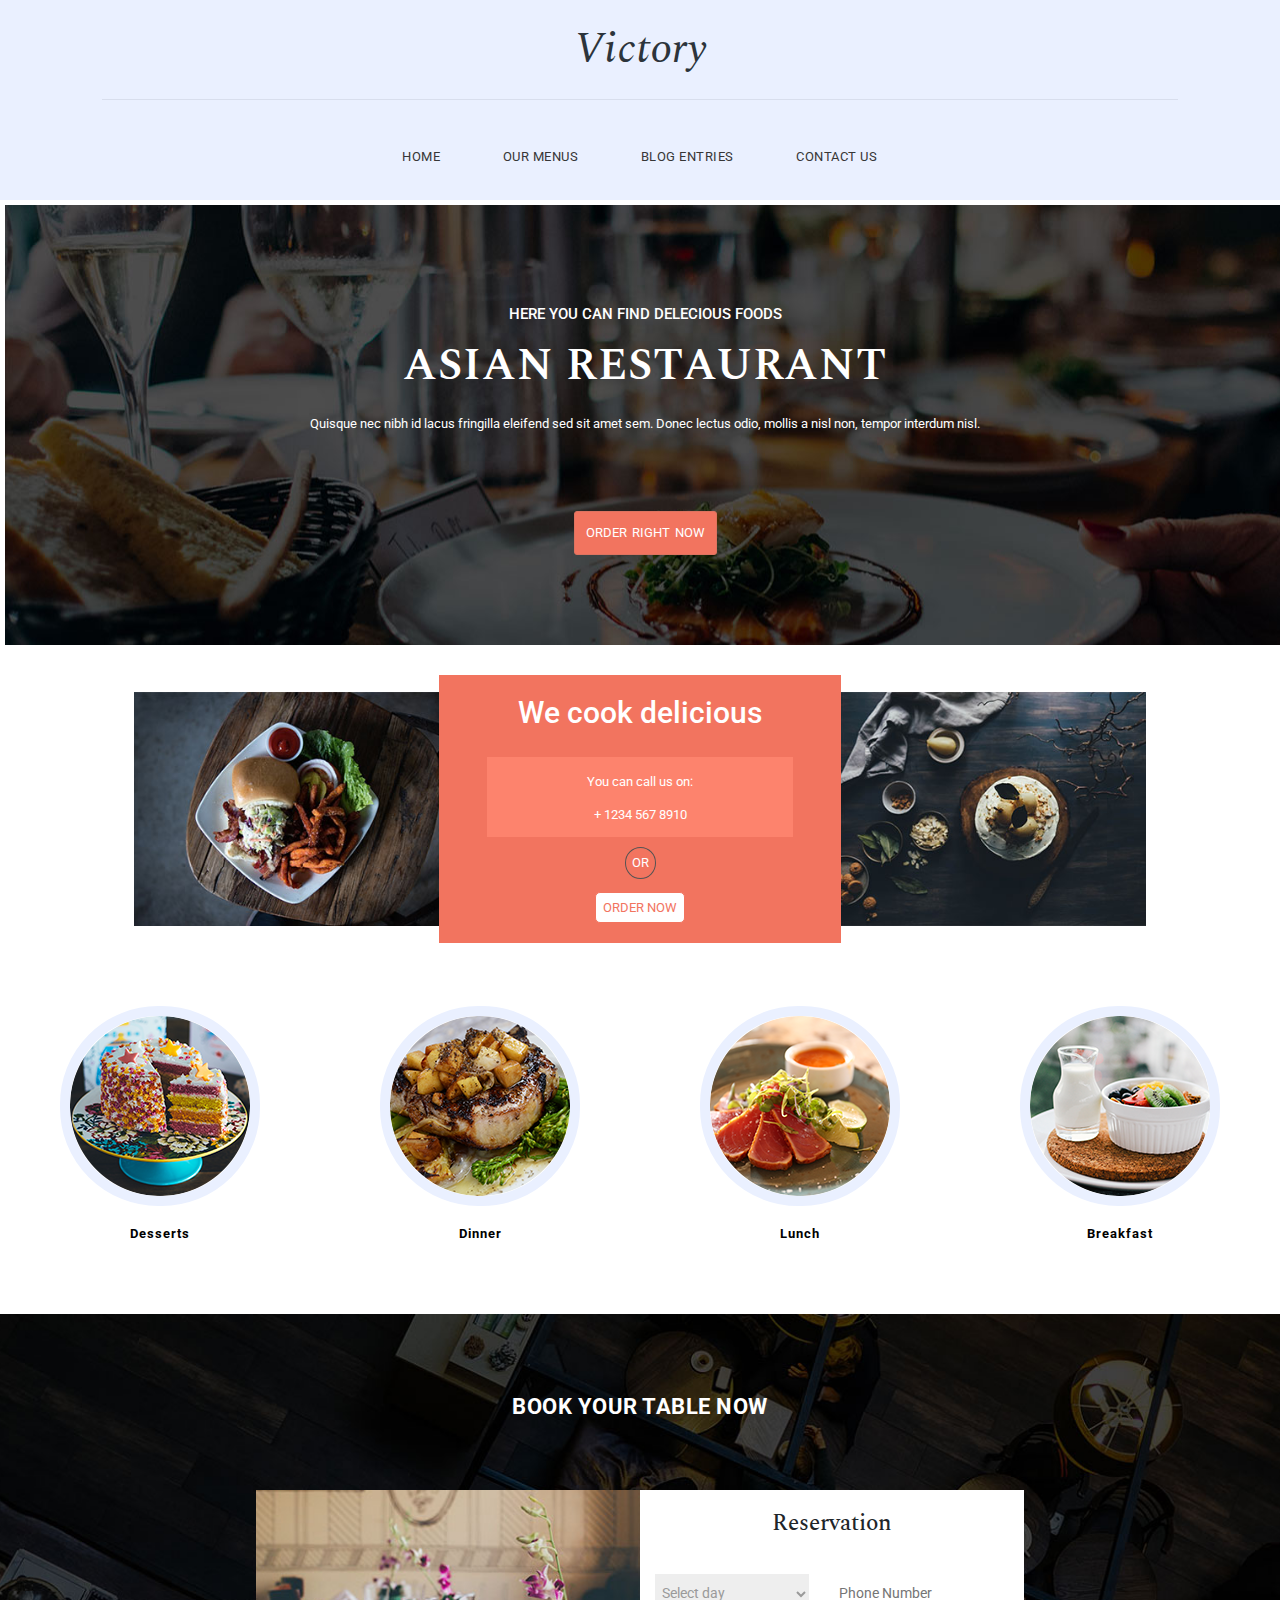
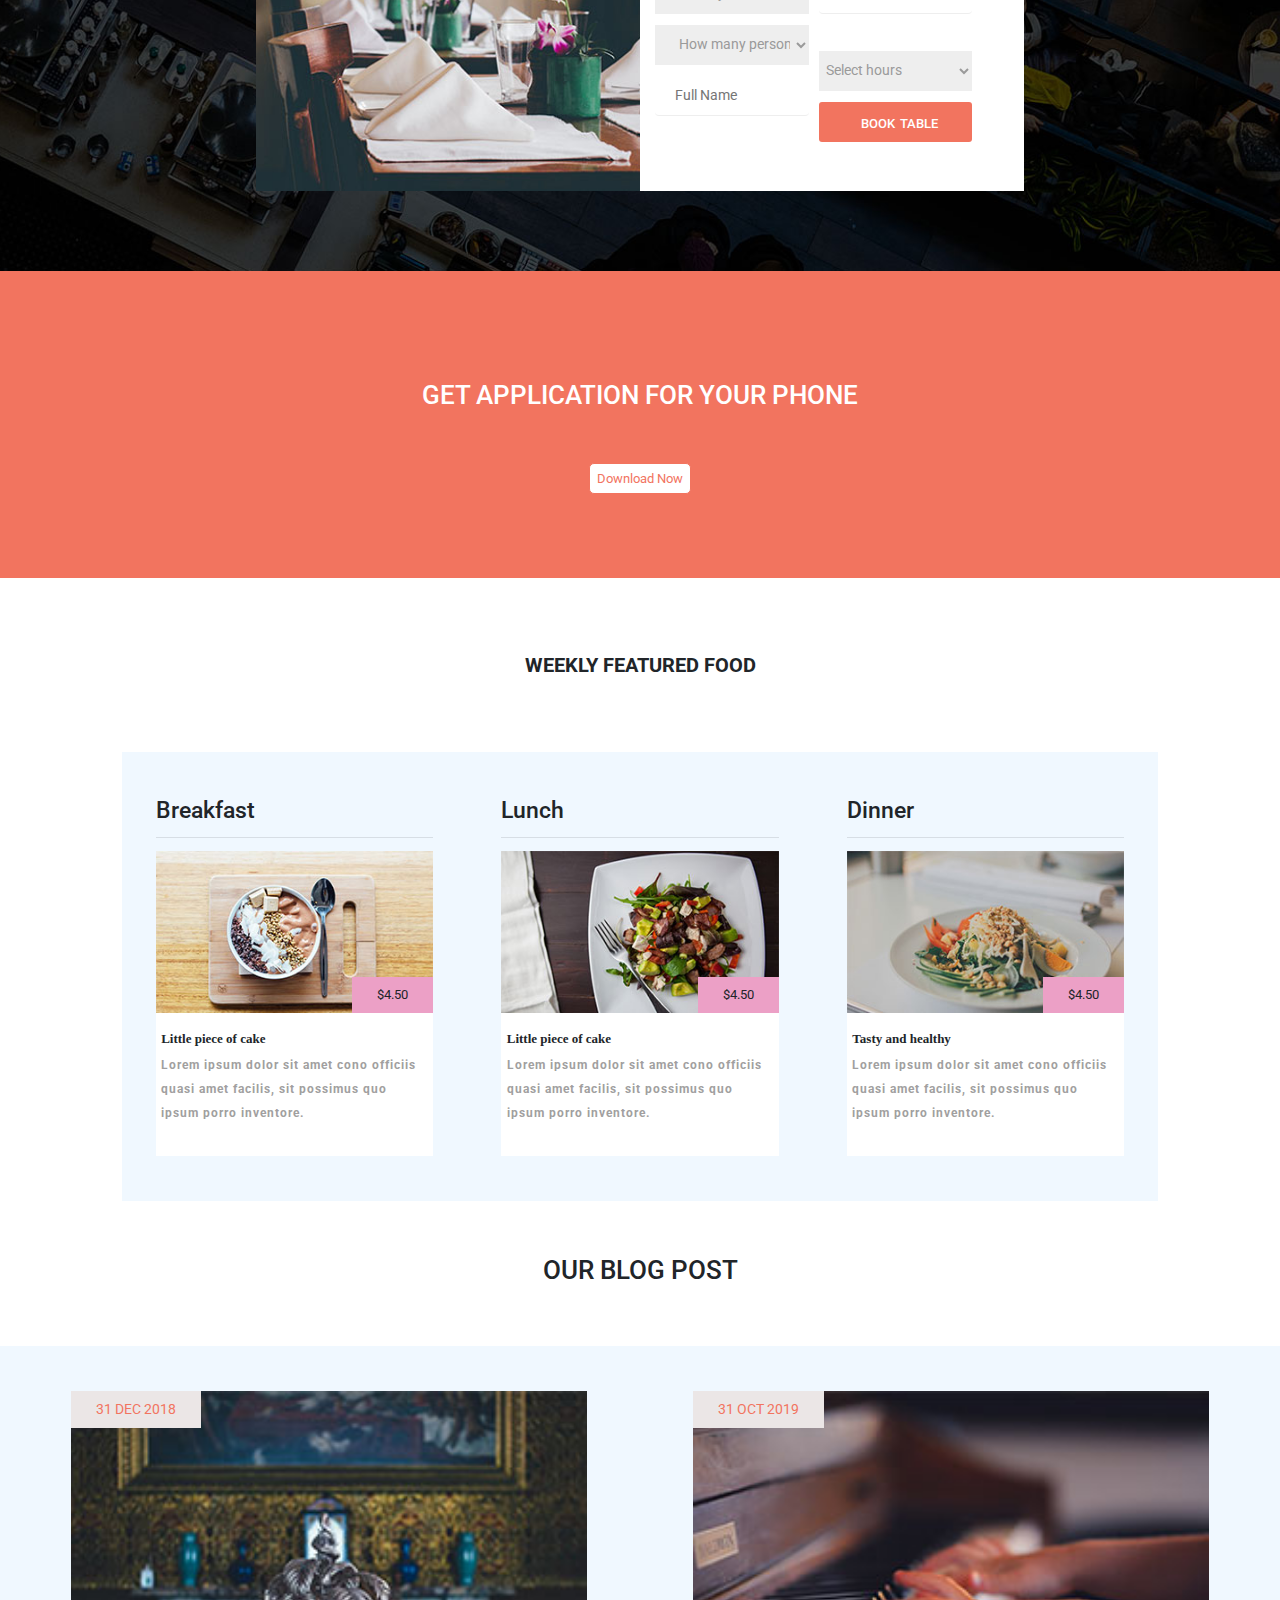
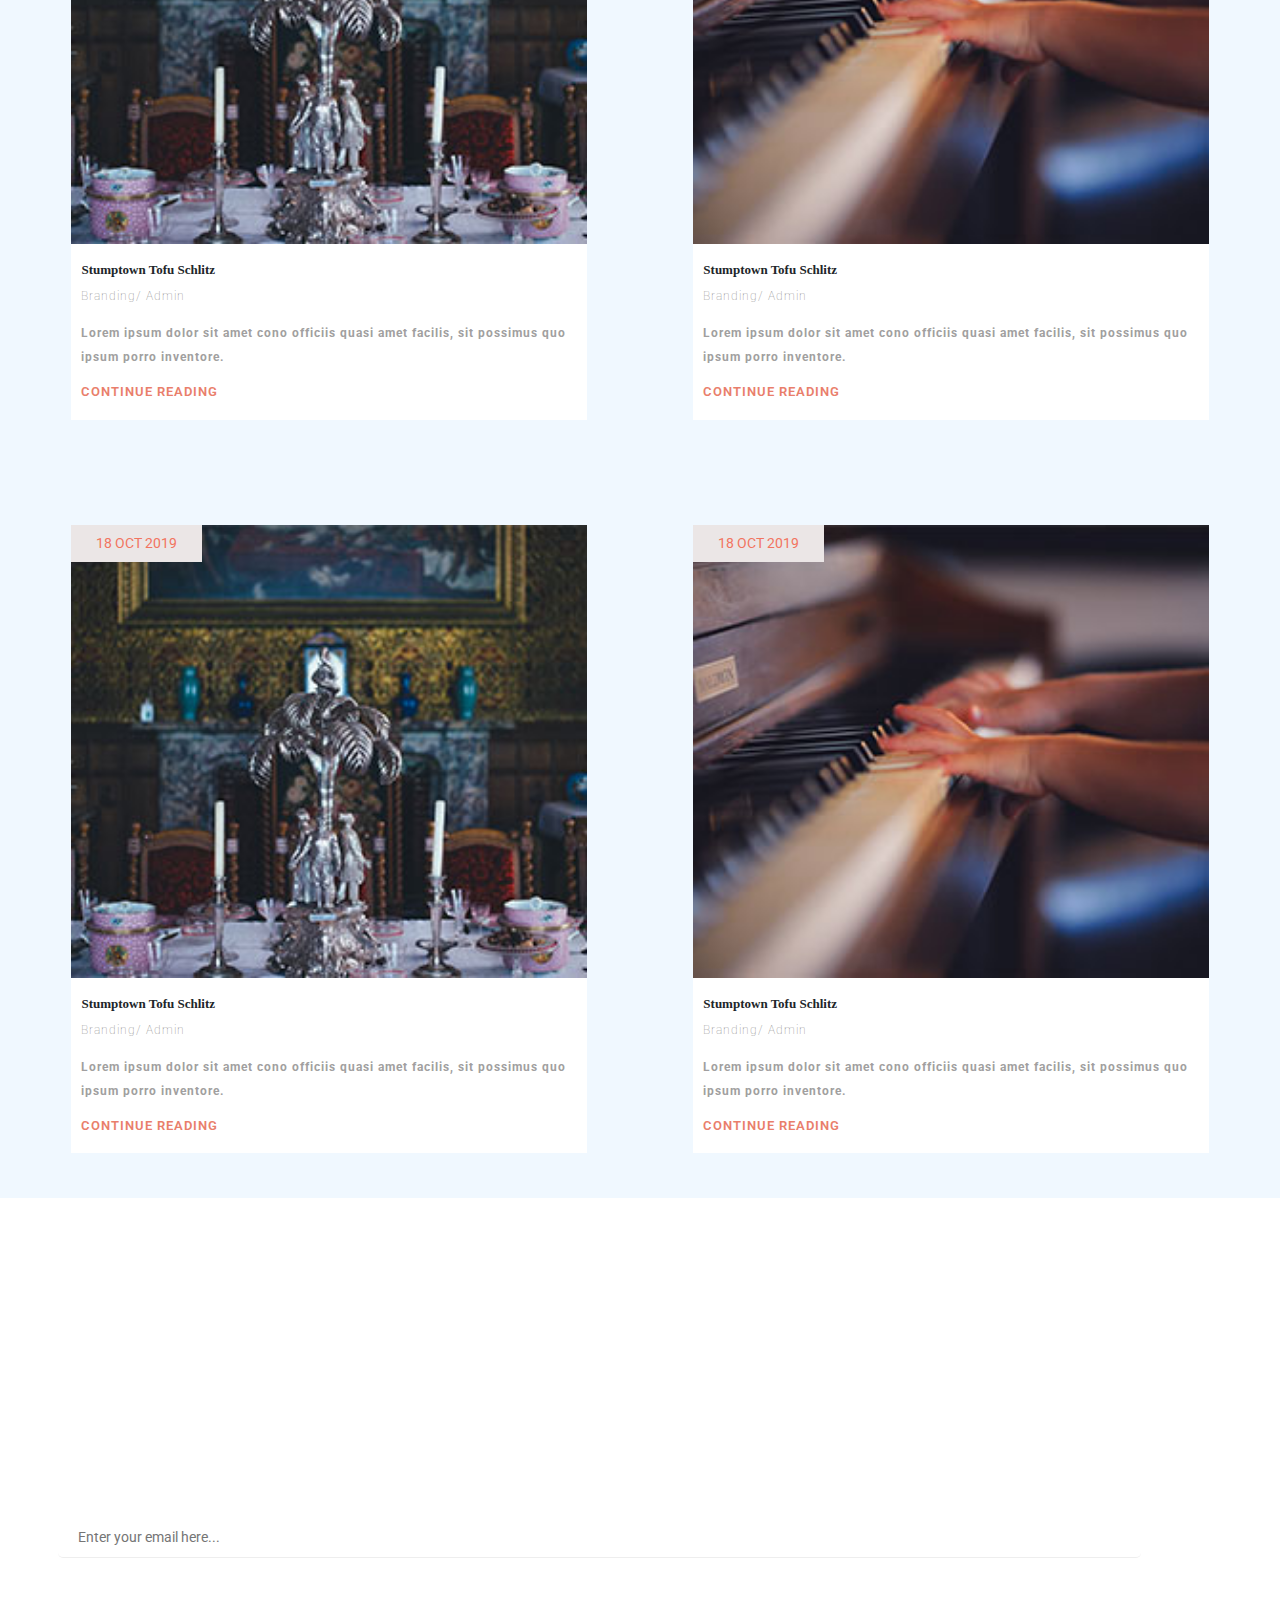
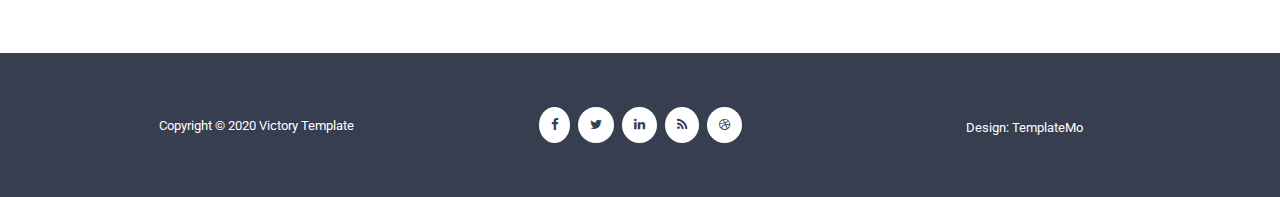
<file: index.html>
<!DOCTYPE html>
<html lang="en">

<head>
    <meta charset="UTF-8">
    <meta name="viewport" content="width=device-width, initial-scale=1.0">
    <link rel="stylesheet" href="https://cdnjs.cloudflare.com/ajax/libs/font-awesome/4.7.0/css/font-awesome.min.css">
    <link href="https://fonts.googleapis.com/css?family=Spectral:200,200i,300,300i,400,400i,500,500i,600,600i,700,700i,800,800i" rel="stylesheet">
    <link href="https://fonts.googleapis.com/css?family=Roboto:100,300,400,500,700,900" rel="stylesheet">
    <link rel="preconnect" href="https://fonts.gstatic.com">
    <link rel="stylesheet" href="https://cdnjs.cloudflare.com/ajax/libs/font-awesome/4.7.0/css/font-awesome.min.css">
    <meta name="viewport" content="width=device-width, initial-scale=1">
    <link rel="stylesheet" href="https://maxcdn.bootstrapcdn.com/bootstrap/4.0.0/css/bootstrap.min.css" integrity="sha384-Gn5384xqQ1aoWXA+058RXPxPg6fy4IWvTNh0E263XmFcJlSAwiGgFAW/dAiS6JXm" crossorigin="anonymous">
    <script src="https://code.jquery.com/jquery-3.2.1.slim.min.js" integrity="sha384-KJ3o2DKtIkvYIK3UENzmM7KCkRr/rE9/Qpg6aAZGJwFDMVNA/GpGFF93hXpG5KkN" crossorigin="anonymous"></script>
    <script src="https://cdnjs.cloudflare.com/ajax/libs/popper.js/1.12.9/umd/popper.min.js" integrity="sha384-ApNbgh9B+Y1QKtv3Rn7W3mgPxhU9K/ScQsAP7hUibX39j7fakFPskvXusvfa0b4Q" crossorigin="anonymous"></script>
    <script src="https://maxcdn.bootstrapcdn.com/bootstrap/4.0.0/js/bootstrap.min.js" integrity="sha384-JZR6Spejh4U02d8jOt6vLEHfe/JQGiRRSQQxSfFWpi1MquVdAyjUar5+76PVCmYl" crossorigin="anonymous"></script>
    <link rel="stylesheet" href="home.css">

    <title>Victory-Home</title>

</head>

<body>


    <header>

        <p>Victory</p>

        <div class="toggle-button">
            <span></span>
            <span></span>
            <span></span>
        </div>



        <nav id="nav-bar">


            <div class="horizon ">
                <a href="home.html">HOME</a>
                <a href="menu.html">OUR MENUS</a>
                <a href="blog.html">BLOG ENTRIES</a>
                <a href="contactus.html">CONTACT US</a>
            </div>

        </nav>



    </header>


    <!--Background-image banner section-->
    <section class="bg-banner">

        <div class="banner-div">
            <h4 id="find"> HERE YOU CAN FIND DELECIOUS FOODS</h4>
            <p id="asian">ASIAN RESTAURANT</p>
            <p id="desc">Quisque nec nibh id lacus fringilla eleifend sed sit amet sem. Donec lectus odio, mollis a nisl non, tempor interdum nisl.

            </p>

            <button class="order">
                ORDER RIGHT NOW
            </button>
        </div>

    </section>

    <section class="below-banner">
        <img src="./images/image-1.jpg" alt="" class="two-img">

        <div class="now">

            <h1>We cook delicious</h1>

            <div class="light">
                <p id="call-us">You can call us on:</p>
                <p>+ 1234 567 8910</p>

            </div>

            <div class="cover">
                <p>OR</p>
            </div>

            <button class="order-n">
                    ORDER NOW
            </button>

        </div>

        <img src="./images/image-2.jpg" alt="" class="two-img">
    </section>

    <section class="dishes">
        <div class="res-dish">
            <img src="./images/dish-1.png" alt="" class="dish">
            <a href="http://">Breakfast</a>
        </div>
        <div class="res-dish right">
            <img src="./images/dish-2.png" alt="" class="dish">
            <a href="http://">Lunch</a>
        </div>
        <div class="res-dish">
            <img src="./images/dish-3.png" alt="" class="dish">
            <a href="http://">Dinner</a>
        </div>
        <div class="res-dish right">
            <img src="./images/dish-4.png" alt="" class="dish">
            <a href="http://">Desserts</a>
        </div>

    </section>



    <section class="book_section">
        <div class="container_box">
            <div class="book_header">
                <h2>BOOK YOUR TABLE NOW</h2>
            </div>
            <div class="booking_form">
                <div class="left_booking_img">
                    <img src="./images/flow.jpg" alt="image">
                </div>
                <div class="right_booking_form">
                    <div class="book_heading">
                        <h3>Reservation</h3>
                    </div>

                    <form action="#" id="reservation" class="form_book">

                        <div class="left_form">
                            <select name="" class="sel">
                                    <option value="" disabled selected>Select day</option>
                                    <option value="" class="day">Monday</option>
                                    <option value="" class="day">Tuesday</option>
                                    <option value="" class="day">Wednesday</option>
                                    <option value="" class="day">Thursday</option>
                                    <option value="" class="day">Friday</option>
                                    <option value="" class="day">Saturday</option>
                                    <option value="" class="day">Sunday</option>
                            </select>

                            <select name="" id="person" class="sel">
                                <option value="" disabled selected>How many persons?</option>
                                <option value="" class="day">10:00</option>
                                <option value="" class="day">12:00</option>
                                <option value="" class="day">14:00</option>
                                <option value="" class="day">16:00</option>
                                <option value="" class="day">18:00</option>
                                <option value="" class="day">20:00</option>
                                <option value="" class="day">22:00</option>
                            </select>

                            <input type="text" name="Full name" id="" placeholder="Full Name">

                        </div>


                        <div class="right_form">
                            <input type="text" name="Phone number" id="" placeholder="Phone Number">
                            <select name="" class="sel">
                                <option value="" disabled selected>Select hours</option>
                                    <option value="" class="day">10:00</option>
                                    <option value="" class="day">12:00</option>
                                    <option value="" class="day">14:00</option>
                                    <option value="" class="day">16:00</option>
                                    <option value="" class="day">18:00</option>
                                    <option value="" class="day">20:00</option>
                                    <option value="" class="day">22:00</option>
                            </select>

                            <button id="form_submit" type="submit" class="order">Book Table</button>
                        </div>

                    </form>

                </div>
            </div>
        </div>
    </section>





    <div class="down">
        <h2>Get Application for your phone</h2>
        <button class="order-n">Download Now</button>
    </div>

    <div class="just-head">
        WEEKLY FEATURED FOOD
    </div>

    <section class="food res-food">
        <div class="food-time">

            <div class="put-in">
                <h3 class="food-cl">
                    Breakfast
                </h3>
                <hr>
                <div class="img-pr">
                    <img src="./images/b-1.jpg" alt="" srcset="">
                    <span class="price">$4.50</span>
                </div>
                <div class="dish-wrap">
                    <h6>Little piece of cake</h6>
                    <p>
                        Lorem ipsum dolor sit amet cono officiis quasi amet facilis, sit possimus quo ipsum porro inventore.
                    </p>
                </div>

            </div>
        </div>

        <div class="food-time">

            <div class="put-in">
                <h3 class="food-cl">
                    Lunch
                </h3>
                <hr>
                <div class="img-pr">
                    <img src="./images/l-1.jpg" alt="" srcset="">
                    <span class="price">$4.50</span>
                </div>

                <div class="dish-wrap">
                    <h6>Little piece of cake</h6>
                    <p>
                        Lorem ipsum dolor sit amet cono officiis quasi amet facilis, sit possimus quo ipsum porro inventore.
                    </p>
                </div>

            </div>
        </div>

        <div class="food-time">

            <div class="put-in">
                <h3 class="food-cl">
                    Dinner
                </h3>
                <hr>
                <div class="img-pr">
                    <img src="./images/d-1.jpg" alt="" srcset="">
                    <span class="price">$4.50</span>
                </div>
                <div class="dish-wrap">
                    <h6>Tasty and healthy</h6>
                    <p>
                        Lorem ipsum dolor sit amet cono officiis quasi amet facilis, sit possimus quo ipsum porro inventore.
                    </p>
                </div>

            </div>




        </div>


    </section>

    <!--Blog Section-->
    <div class="cen">
        <h2>OUR BLOG POST</h2>
    </div>
    <section class="food" id="copy-col">

        <div class="food-time res-ft">


            <div class="next">
                <img src="./images/read-1.jpg" alt="" srcset="">
                <span class="da ">31 DEC 2018</span>
            </div>
            <div class="dish-wrap">
                <h6>Stumptown Tofu Schlitz</h6>
                <p class="admin">Branding/ Admin</p>
                <p>
                    Lorem ipsum dolor sit amet cono officiis quasi amet facilis, sit possimus quo ipsum porro inventore.
                </p>

                <a class="cont" href="http://CONTINUE">CONTINUE READING</a>
            </div>
        </div>

        <div class="food-time res-ft">



            <div class=" next">
                <img src="./images/read-2.jpg" alt="" srcset="">
                <span class="da">31 OCT 2019</span>
            </div>

            <div class="dish-wrap">
                <h6>Stumptown Tofu Schlitz</h6>
                <p class="admin">Branding/ Admin</p>
                <p>
                    Lorem ipsum dolor sit amet cono officiis quasi amet facilis, sit possimus quo ipsum porro inventore.
                </p>

                <a class="cont" href="http://CONTINUE">CONTINUE READING</a>
            </div>
        </div>

        <div class="food-time res-ft">


            <div class="next">
                <img src="./images/read-1.jpg" alt="" srcset="">
                <span class="da">18 OCT 2019</span>
            </div>
            <div class="dish-wrap">
                <h6>Stumptown Tofu Schlitz</h6>
                <p class="admin">Branding/ Admin</p>
                <p>
                    Lorem ipsum dolor sit amet cono officiis quasi amet facilis, sit possimus quo ipsum porro inventore.
                </p>

                <a class="cont" href="http://CONTINUE">CONTINUE READING</a>
            </div>
        </div>
        <div class="food-time res-ft">


            <div class="next">
                <img src="./images/read-2.jpg" alt="" srcset="">
                <span class="da">18 OCT 2019</span>
            </div>
            <div class="dish-wrap">
                <h6>Stumptown Tofu Schlitz</h6>
                <p class="admin">Branding/ Admin</p>
                <p>
                    Lorem ipsum dolor sit amet cono officiis quasi amet facilis, sit possimus quo ipsum porro inventore.
                </p>

                <a class="cont" href="http://CONTINUE">CONTINUE READING</a>
            </div>
        </div>


    </section>

    <section class="letter">
        <h3>SIGNUP FOR OUR NEWSLETTERS</h3>
        <form action="" id="news">
            <input type="email" name="" id="" placeholder="Enter your email here...">
            <button class="mess">
                SEND MESSAGE
            </button>
        </form>
    </section>



    <footer>
        <div id="footer-container">

            <div class="copyright-box">

                <h4>Copyright &copy 2020 Victory Template</h4>


            </div>
            <div class="icon-box">

                <ul>
                    <li> <i class="fa fa-facebook"></i> </li>
                    <li> <i class="fa fa-twitter"></i> </li>
                    <li> <i class="fa fa-linkedin"></i> </li>
                    <li> <i class="fa fa-rss"></i> </li>
                    <li> <i class="fa fa-dribbble"></i> </li>

                </ul>
            </div>
            <div class="para-box">
                <p>Design: TemplateMo</p>
            </div>

        </div>

    </footer>

    <script>
        let button = document.querySelector('.toggle-button');
        let menuBar = document.querySelector('.horizon');

        button.addEventListener('click', () => {
            menuBar.classList.toggle('display');
        });
    </script>
</body>

</html>
</file>
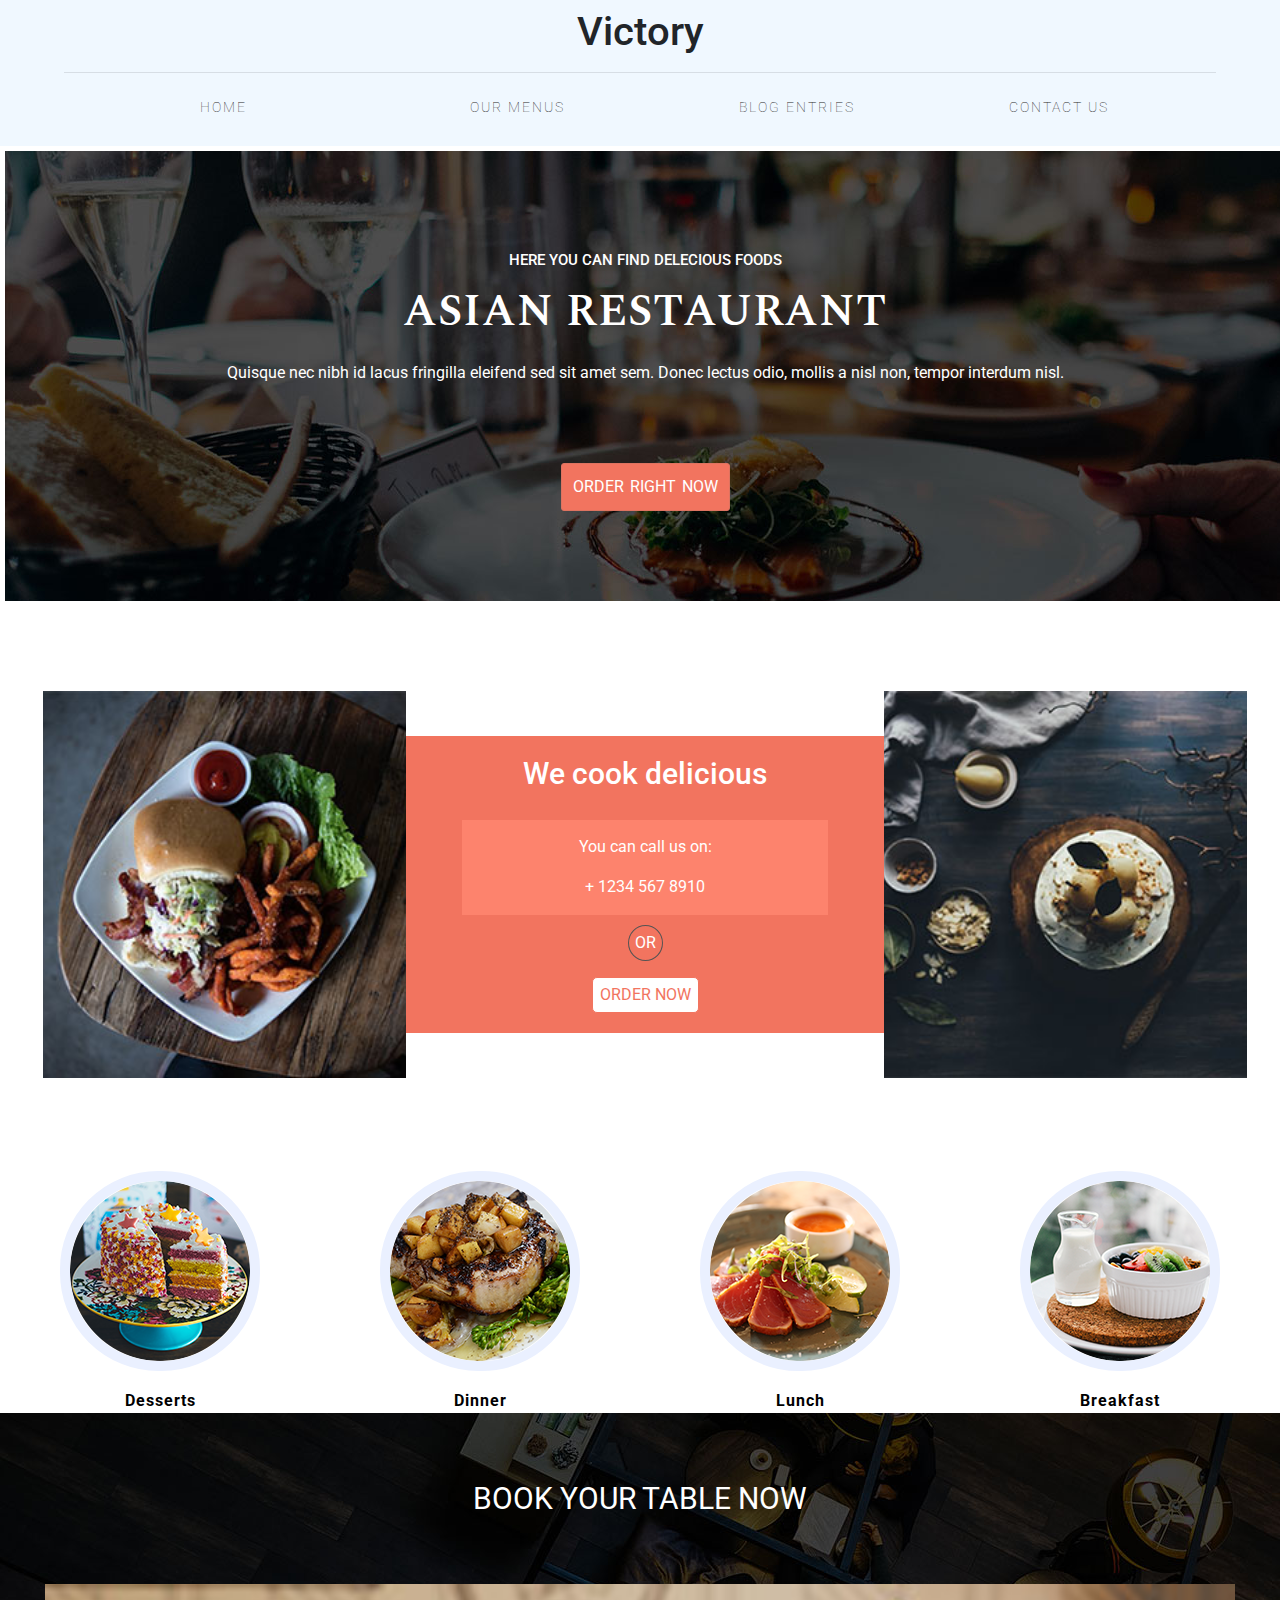
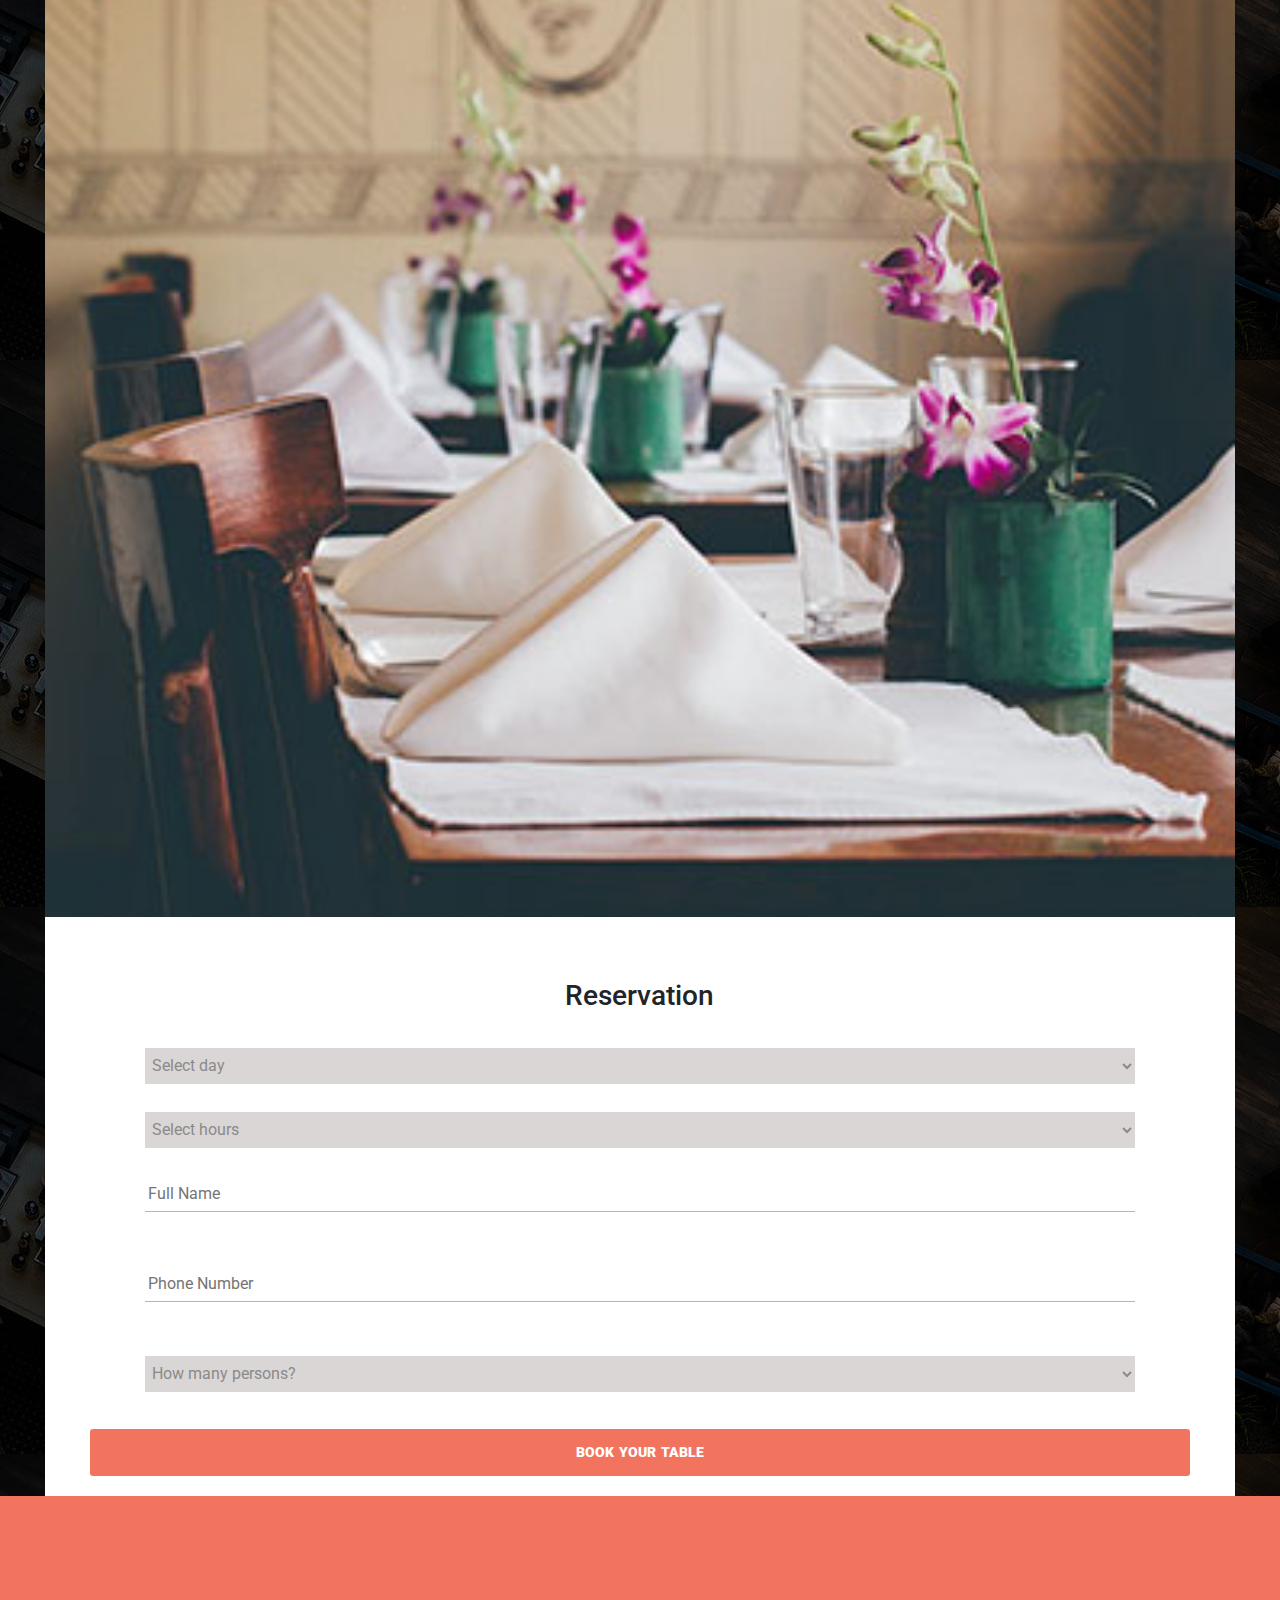
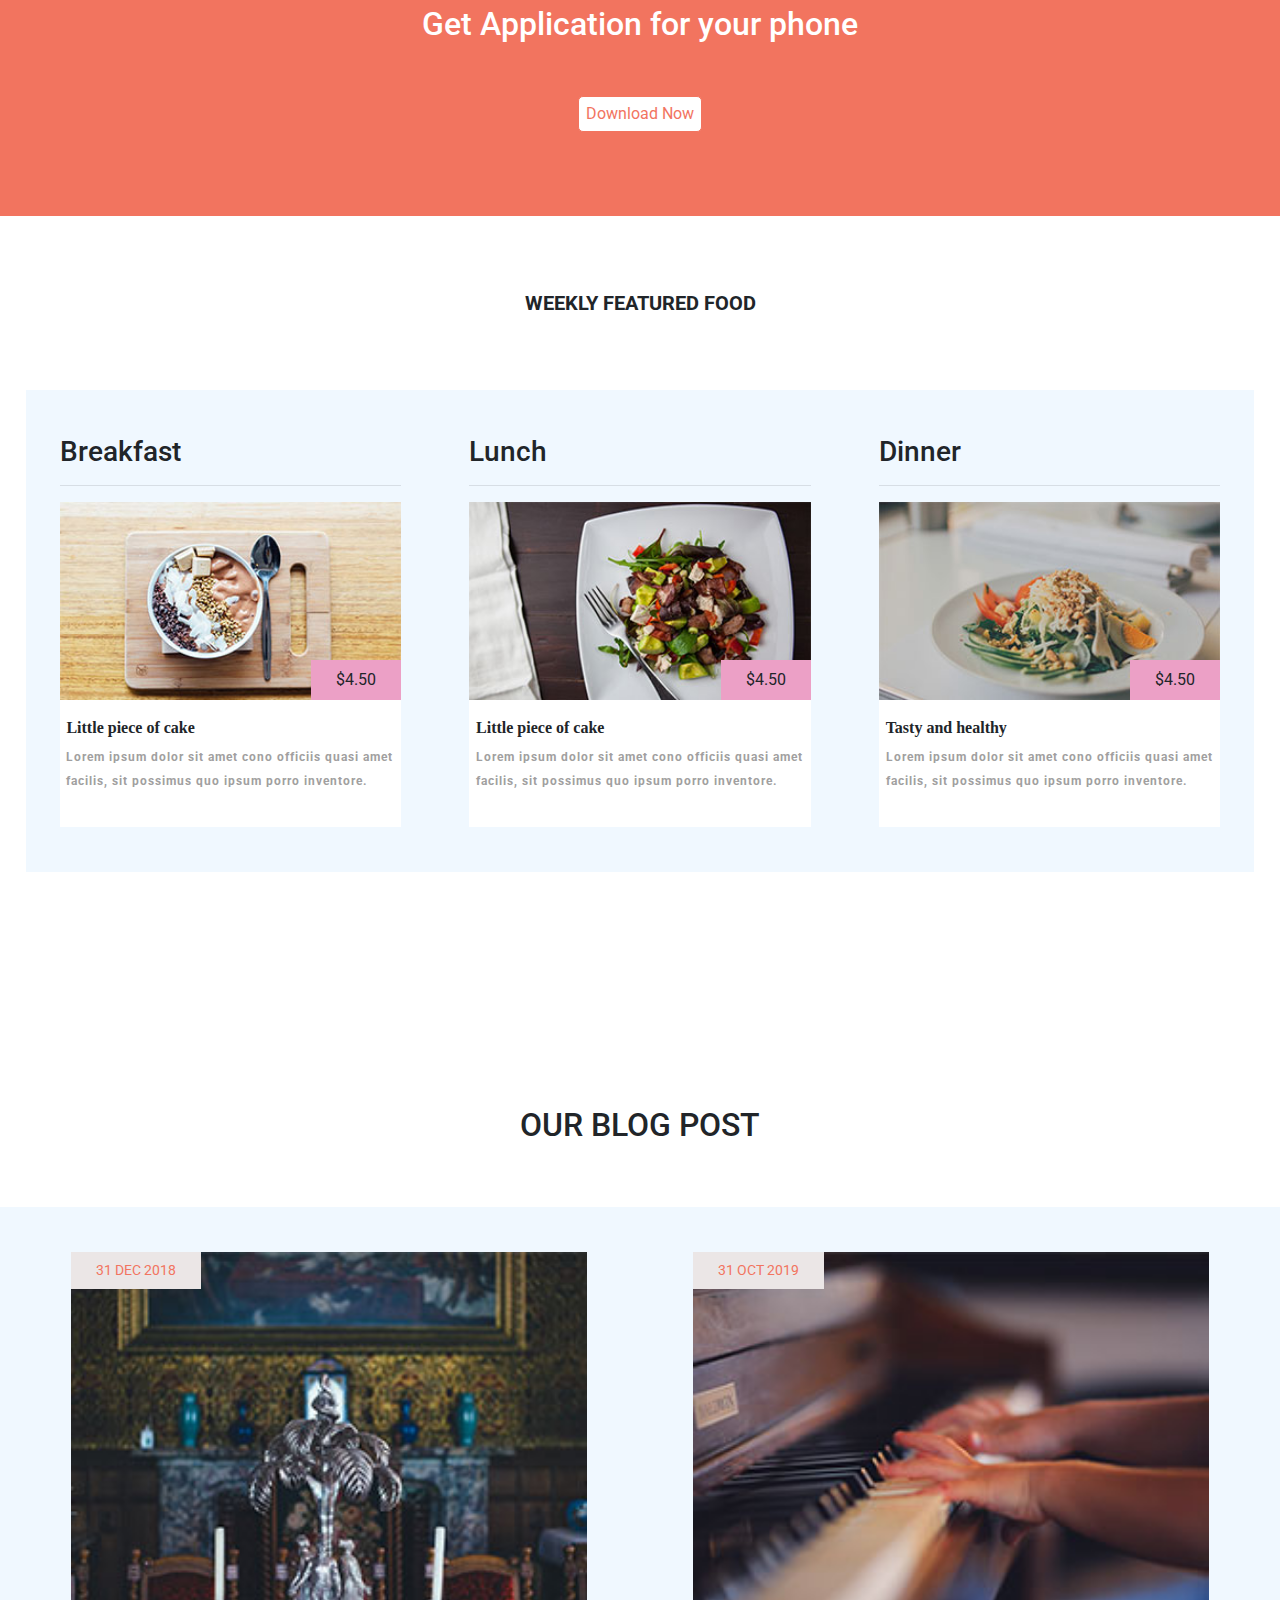
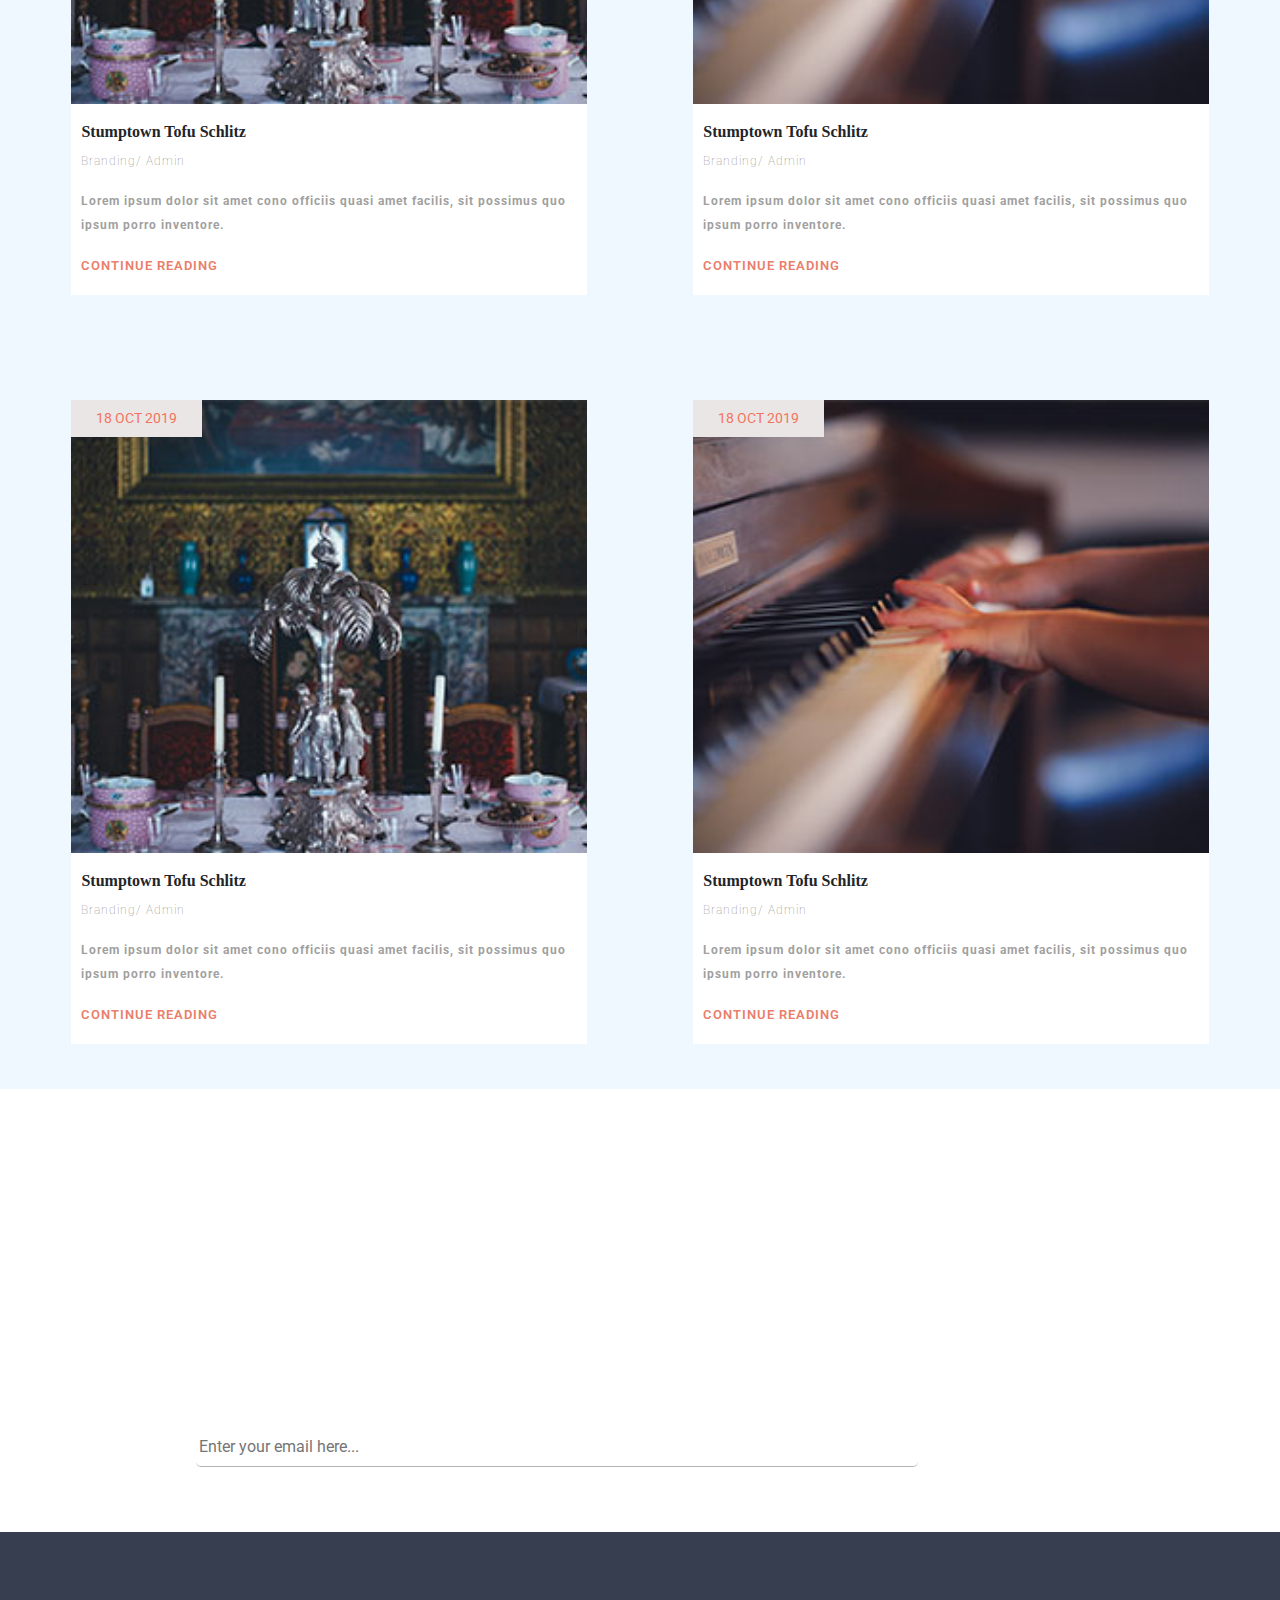
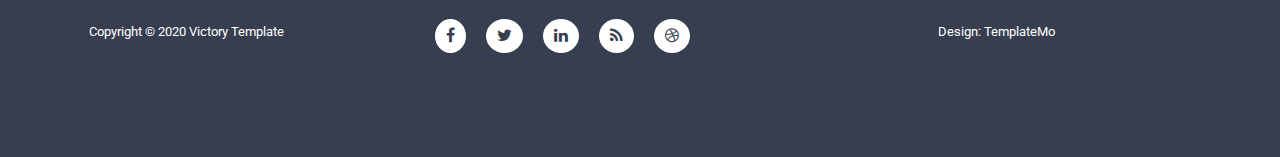
<file: Victory_Dummy_Site/index.html>
<!DOCTYPE html>
<html lang="en">

<head>
    <meta charset="UTF-8">
    <meta name="viewport" content="width=device-width, initial-scale=1.0">
    <link rel="preconnect" href="https://fonts.gstatic.com">

    <link href="https://fonts.googleapis.com/css2?family=Roboto:wght@100&display=swap" rel="stylesheet">
    <link rel="preconnect" href="https://fonts.gstatic.com">
    <link href="https://fonts.googleapis.com/css2?family=Spectral:wght@300&display=swap" rel="stylesheet">
    <link rel="stylesheet" href="https://cdnjs.cloudflare.com/ajax/libs/font-awesome/4.7.0/css/font-awesome.min.css">
    <meta name="viewport" content="width=device-width, initial-scale=1">
    <link rel="stylesheet" href="https://maxcdn.bootstrapcdn.com/bootstrap/4.0.0/css/bootstrap.min.css" integrity="sha384-Gn5384xqQ1aoWXA+058RXPxPg6fy4IWvTNh0E263XmFcJlSAwiGgFAW/dAiS6JXm" crossorigin="anonymous">
    <script src="https://code.jquery.com/jquery-3.2.1.slim.min.js" integrity="sha384-KJ3o2DKtIkvYIK3UENzmM7KCkRr/rE9/Qpg6aAZGJwFDMVNA/GpGFF93hXpG5KkN" crossorigin="anonymous"></script>
    <script src="https://cdnjs.cloudflare.com/ajax/libs/popper.js/1.12.9/umd/popper.min.js" integrity="sha384-ApNbgh9B+Y1QKtv3Rn7W3mgPxhU9K/ScQsAP7hUibX39j7fakFPskvXusvfa0b4Q" crossorigin="anonymous"></script>
    <script src="https://maxcdn.bootstrapcdn.com/bootstrap/4.0.0/js/bootstrap.min.js" integrity="sha384-JZR6Spejh4U02d8jOt6vLEHfe/JQGiRRSQQxSfFWpi1MquVdAyjUar5+76PVCmYl" crossorigin="anonymous"></script>
    <link rel="stylesheet" href="home.css">

    <title>Victory-Home</title>

</head>

<body>


    <header>
        <div class="heade">
            <h1> Victory </h1>
            <hr>

        </div>
    </header>


    <nav class="navbar navbar-light navbar-expand-lg">

        <button class="navbar-toggler" type="button" data-toggle="collapse" data-target="#navbarText" aria-controls="navbarText" aria-expanded="false" aria-label="Toggle navigation">
          <span class="navbar-toggler-icon"></span>
        </button>
        <div class="collapse navbar-collapse" id="navbarText">
            <ul class="navbar-nav mr-auto">
                <li class="nav-item active">
                    <a class="nav-link" href="home.html">HOME <span class="sr-only">(current)</span></a>
                </li>
                <li class="nav-item">
                    <a class="nav-link" href="menu.html">OUR MENUS</a>
                </li>
                <li class="nav-item">
                    <a class="nav-link" href="blog.html">BLOG ENTRIES</a>
                </li>
                <li class="nav-item">
                    <a class="nav-link" href="contactus.html">CONTACT US</a>
                </li>
            </ul>

        </div>
    </nav>



    <!--Background-image banner section-->
    <section class="bg-banner">

        <div class="banner-div">
            <h4 id="find"> HERE YOU CAN FIND DELECIOUS FOODS</h4>
            <p id="asian">ASIAN RESTAURANT</p>
            <p id="desc">Quisque nec nibh id lacus fringilla eleifend sed sit amet sem. Donec lectus odio, mollis a nisl non, tempor interdum nisl.

            </p>

            <button class="order">
                ORDER RIGHT NOW
            </button>
        </div>

    </section>

    <section class="below-banner">
        <img src="./images/image-1.jpg" alt="" class="two-img">

        <div class="now">

            <h1>We cook delicious</h1>

            <div class="light">
                <p id="call-us">You can call us on:</p>
                <p>+ 1234 567 8910</p>

            </div>

            <div class="cover">
                <p>OR</p>
            </div>

            <button class="order-n">
                    ORDER NOW
            </button>

        </div>

        <img src="./images/image-2.jpg" alt="" class="two-img">
    </section>

    <section class="dishes">
        <div class="res-dish">
            <img src="./images/dish-1.png" alt="" class="dish">
            <a href="http://">Breakfast</a>
        </div>
        <div class="res-dish right">
            <img src="./images/dish-2.png" alt="" class="dish">
            <a href="http://">Lunch</a>
        </div>
        <div class="res-dish">
            <img src="./images/dish-3.png" alt="" class="dish">
            <a href="http://">Dinner</a>
        </div>
        <div class="res-dish right">
            <img src="./images/dish-4.png" alt="" class="dish">
            <a href="http://">Desserts</a>
        </div>

    </section>

    <section class="bg-banner-2">
        <div id="boook">
            BOOK YOUR TABLE NOW
        </div>

        <div class="img">
            <img src="./images/flow.jpg" alt="" srcset="">
        </div>

        <div class="form">
            <h3>Reservation</h3>

            <form action="#" id="reservation">
                <select name="" class="sel">
                    <option value="" disabled selected>Select day</option>
                    <option value="" class="day">Monday</option>
                    <option value="" class="day">Tuesday</option>
                    <option value="" class="day">Wednesday</option>
                    <option value="" class="day">Thursday</option>
                    <option value="" class="day">Friday</option>
                    <option value="" class="day">Saturday</option>
                    <option value="" class="day">Sunday</option>
                </select>
                <select name="" class="sel">
                    <option value="" disabled selected>Select hours</option>
                    <option value="" class="day">10:00</option>
                    <option value="" class="day">12:00</option>
                    <option value="" class="day">14:00</option>
                    <option value="" class="day">16:00</option>
                    <option value="" class="day">18:00</option>
                    <option value="" class="day">20:00</option>
                    <option value="" class="day">22:00</option>
                </select>


                <input type="text" name="Full name" id="" placeholder="Full Name">
                <input type="text" name="Phone number" id="" placeholder="Phone Number">

                <select name="" class="sel">
                    <option value="" disabled selected>How many persons?</option>
                    <option value="" class="day">10:00</option>
                    <option value="" class="day">12:00</option>
                    <option value="" class="day">14:00</option>
                    <option value="" class="day">16:00</option>
                    <option value="" class="day">18:00</option>
                    <option value="" class="day">20:00</option>
                    <option value="" class="day">22:00</option>
                </select>


                <button id="book" type="submit" class="order">Book Your Table</button>
            </form>
        </div>

    </section>



    <div class="down">
        <h2>Get Application for your phone</h2>
        <button class="order-n">Download Now</button>
    </div>

    <div class="just-head">
        WEEKLY FEATURED FOOD
    </div>

    <section class="food res-food">
        <div class="food-time">

            <div class="put-in">
                <h3 class="food-cl">
                    Breakfast
                </h3>
                <hr>
                <div class="img-pr">
                    <img src="./images/b-1.jpg" alt="" srcset="">
                    <span class="price">$4.50</span>
                </div>
                <div class="dish-wrap">
                    <h6>Little piece of cake</h6>
                    <p>
                        Lorem ipsum dolor sit amet cono officiis quasi amet facilis, sit possimus quo ipsum porro inventore.
                    </p>
                </div>

            </div>
        </div>

        <div class="food-time">

            <div class="put-in">
                <h3 class="food-cl">
                    Lunch
                </h3>
                <hr>
                <div class="img-pr">
                    <img src="./images/l-1.jpg" alt="" srcset="">
                    <span class="price">$4.50</span>
                </div>

                <div class="dish-wrap">
                    <h6>Little piece of cake</h6>
                    <p>
                        Lorem ipsum dolor sit amet cono officiis quasi amet facilis, sit possimus quo ipsum porro inventore.
                    </p>
                </div>

            </div>
        </div>

        <div class="food-time">

            <div class="put-in">
                <h3 class="food-cl">
                    Dinner
                </h3>
                <hr>
                <div class="img-pr">
                    <img src="./images/d-1.jpg" alt="" srcset="">
                    <span class="price">$4.50</span>
                </div>
                <div class="dish-wrap">
                    <h6>Tasty and healthy</h6>
                    <p>
                        Lorem ipsum dolor sit amet cono officiis quasi amet facilis, sit possimus quo ipsum porro inventore.
                    </p>
                </div>

            </div>




        </div>


    </section>

    <!--Blog Section-->
    <div class="cen">
        <h2>OUR BLOG POST</h2>
    </div>
    <section class="food" id="copy-col">

        <div class="food-time res-ft">


            <div class="next">
                <img src="./images/read-1.jpg" alt="" srcset="">
                <span class="da ">31 DEC 2018</span>
            </div>
            <div class="dish-wrap">
                <h6>Stumptown Tofu Schlitz</h6>
                <p class="admin">Branding/ Admin</p>
                <p>
                    Lorem ipsum dolor sit amet cono officiis quasi amet facilis, sit possimus quo ipsum porro inventore.
                </p>

                <a class="cont" href="http://CONTINUE">CONTINUE READING</a>
            </div>
        </div>

        <div class="food-time res-ft">



            <div class=" next">
                <img src="./images/read-2.jpg" alt="" srcset="">
                <span class="da">31 OCT 2019</span>
            </div>

            <div class="dish-wrap">
                <h6>Stumptown Tofu Schlitz</h6>
                <p class="admin">Branding/ Admin</p>
                <p>
                    Lorem ipsum dolor sit amet cono officiis quasi amet facilis, sit possimus quo ipsum porro inventore.
                </p>

                <a class="cont" href="http://CONTINUE">CONTINUE READING</a>
            </div>
        </div>

        <div class="food-time res-ft">


            <div class="next">
                <img src="./images/read-1.jpg" alt="" srcset="">
                <span class="da">18 OCT 2019</span>
            </div>
            <div class="dish-wrap">
                <h6>Stumptown Tofu Schlitz</h6>
                <p class="admin">Branding/ Admin</p>
                <p>
                    Lorem ipsum dolor sit amet cono officiis quasi amet facilis, sit possimus quo ipsum porro inventore.
                </p>

                <a class="cont" href="http://CONTINUE">CONTINUE READING</a>
            </div>
        </div>
        <div class="food-time res-ft">


            <div class="next">
                <img src="./images/read-2.jpg" alt="" srcset="">
                <span class="da">18 OCT 2019</span>
            </div>
            <div class="dish-wrap">
                <h6>Stumptown Tofu Schlitz</h6>
                <p class="admin">Branding/ Admin</p>
                <p>
                    Lorem ipsum dolor sit amet cono officiis quasi amet facilis, sit possimus quo ipsum porro inventore.
                </p>

                <a class="cont" href="http://CONTINUE">CONTINUE READING</a>
            </div>
        </div>


    </section>

    <section class="letter">
        <h3>SIGNUP FOR OUR NEWSLETTERS</h3>
        <form action="" id="news">
            <input type="email" name="" id="" placeholder="Enter your email here...">
            <button class="mess">
                SEND MESSAGE
            </button>
        </form>
    </section>



    <footer>
        <div id="footer-container">

            <div class="copyright-box">

                <p>Copyright &copy 2020 Victory Template</p>


            </div>

            <ul>
                <li class="li"> <i class="fa fa-facebook"></i> </li>
                <li class="li"> <i class="fa fa-twitter"></i> </li>
                <li class="li"> <i class="fa fa-linkedin"></i> </li>
                <li class="li"> <i class="fa fa-rss"></i> </li>
                <li class="li"> <i class="fa fa-dribbble"></i> </li>

            </ul>


            <div class="para-box">

                <p>Design: TemplateMo</p>

            </div>



        </div>
    </footer>

</body>

</html>
</file>
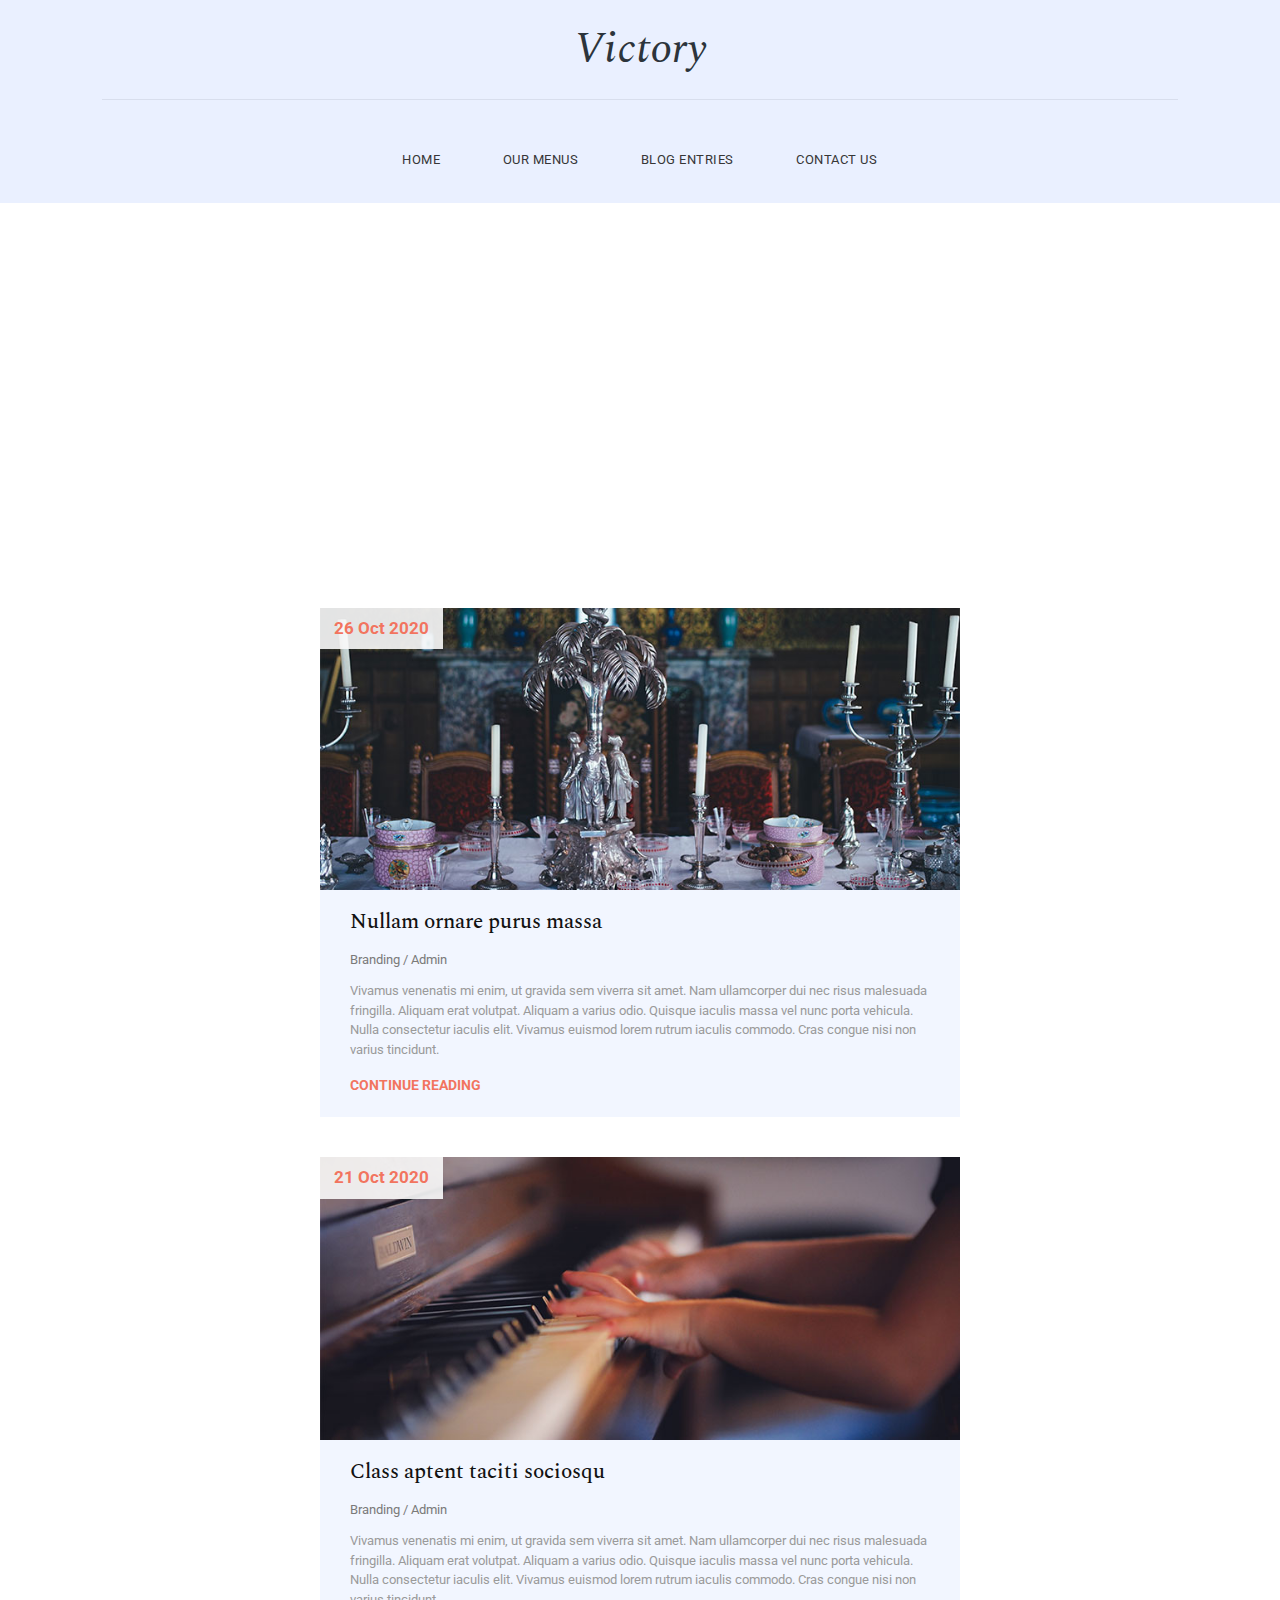
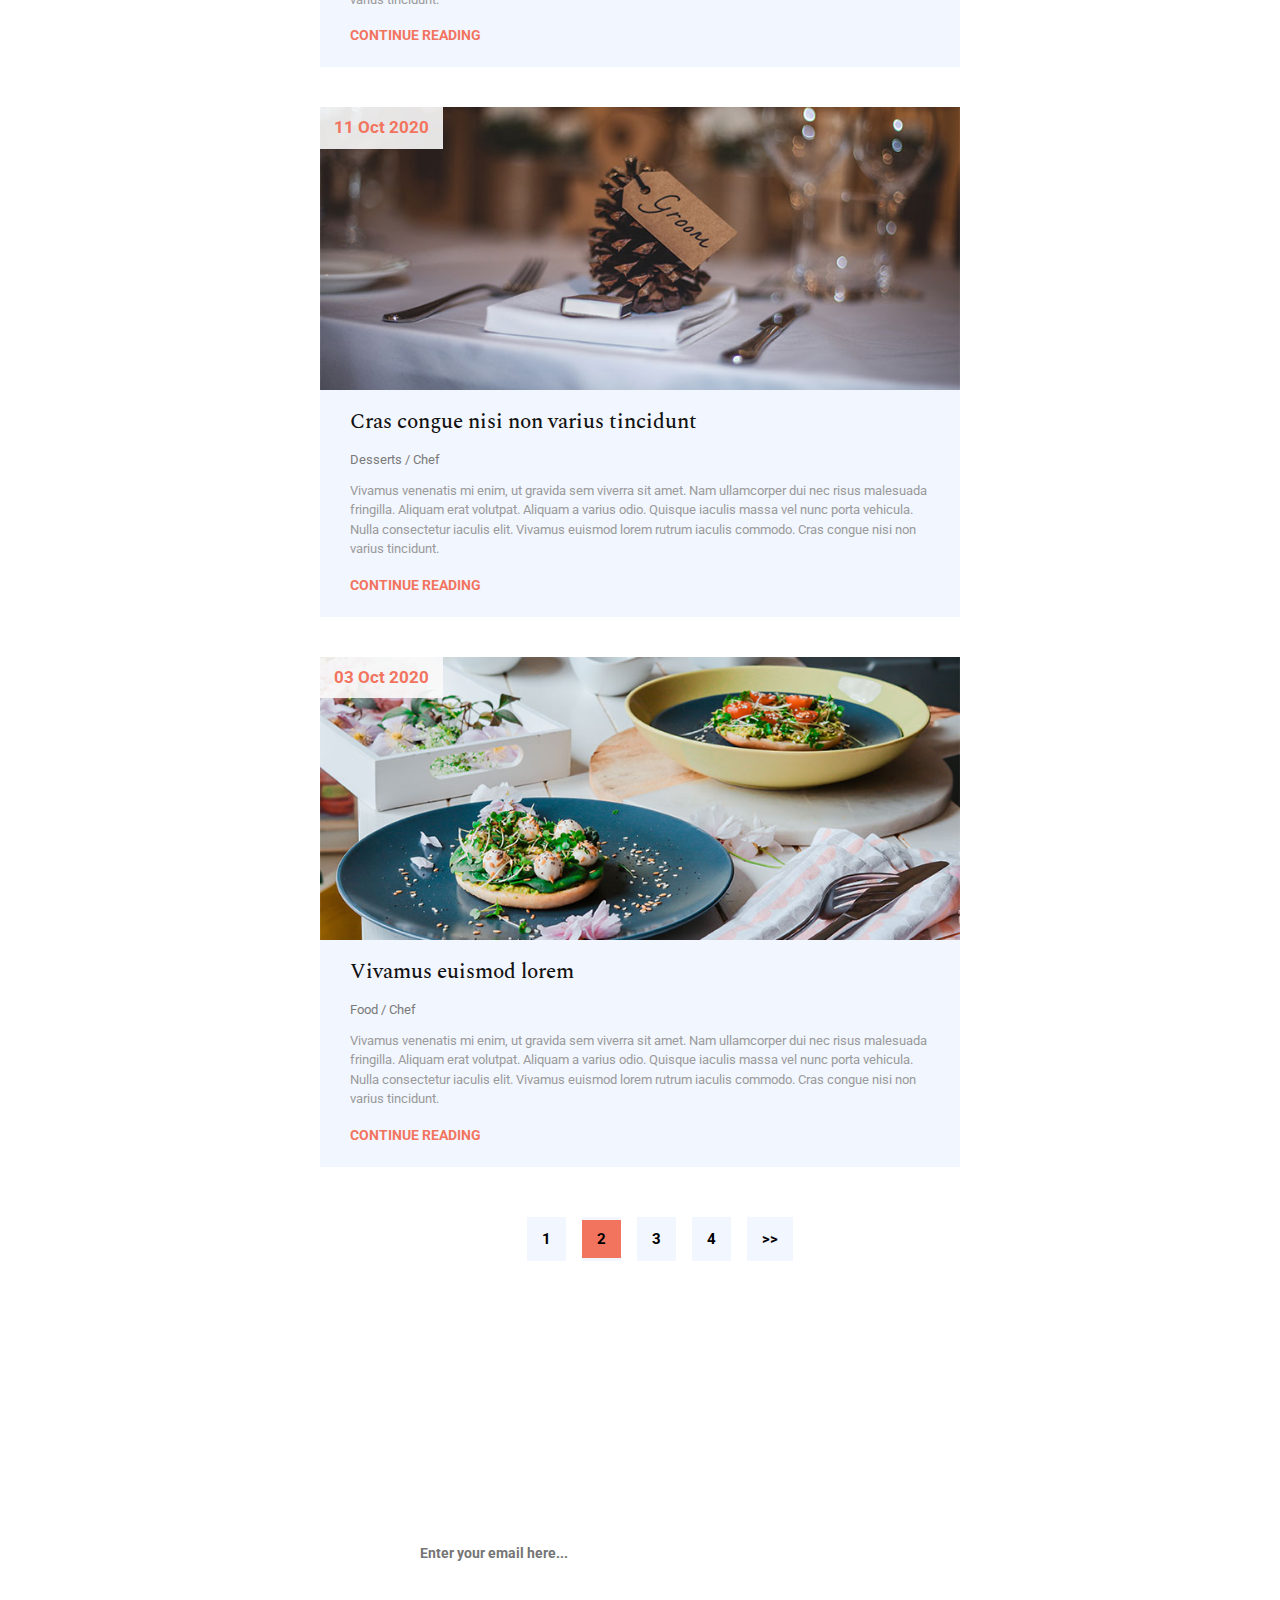
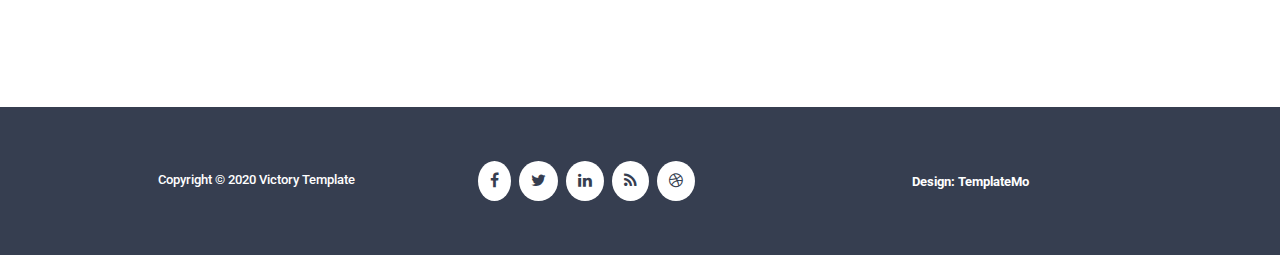
<file: blog.html>
<!DOCTYPE html>
<html>

<head>
    <title>Victory-Blog page</title>
    <link rel="stylesheet" href="https://cdnjs.cloudflare.com/ajax/libs/font-awesome/4.7.0/css/font-awesome.min.css">
    <link rel="preconnect" href="https://fonts.gstatic.com">
    <link rel="stylesheet" href="https://cdnjs.cloudflare.com/ajax/libs/font-awesome/4.7.0/css/font-awesome.min.css">
    <link href="https://fonts.googleapis.com/css?family=Spectral:200,200i,300,300i,400,400i,500,500i,600,600i,700,700i,800,800i" rel="stylesheet">
    <link href="https://fonts.googleapis.com/css?family=Roboto:100,300,400,500,700,900" rel="stylesheet">
    <meta name="viewport" content="width=device-width, initial-scale=1">
    <link rel="stylesheet" href="https://maxcdn.bootstrapcdn.com/bootstrap/4.0.0/css/bootstrap.min.css" integrity="sha384-Gn5384xqQ1aoWXA+058RXPxPg6fy4IWvTNh0E263XmFcJlSAwiGgFAW/dAiS6JXm" crossorigin="anonymous">
    <script src="https://code.jquery.com/jquery-3.2.1.slim.min.js" integrity="sha384-KJ3o2DKtIkvYIK3UENzmM7KCkRr/rE9/Qpg6aAZGJwFDMVNA/GpGFF93hXpG5KkN" crossorigin="anonymous"></script>
    <script src="https://cdnjs.cloudflare.com/ajax/libs/popper.js/1.12.9/umd/popper.min.js" integrity="sha384-ApNbgh9B+Y1QKtv3Rn7W3mgPxhU9K/ScQsAP7hUibX39j7fakFPskvXusvfa0b4Q" crossorigin="anonymous"></script>
    <script src="https://maxcdn.bootstrapcdn.com/bootstrap/4.0.0/js/bootstrap.min.js" integrity="sha384-JZR6Spejh4U02d8jOt6vLEHfe/JQGiRRSQQxSfFWpi1MquVdAyjUar5+76PVCmYl" crossorigin="anonymous"></script>
    <link rel="stylesheet" type="text/css" href="blog.css">
</head>

<body>


    <header>

        <p>Victory</p>

        <div class="toggle-button">
            <span></span>
            <span></span>
            <span></span>
        </div>


        <nav id="nav-bar">

            <div class="horizon ">
                <a href="home.html">HOME</a>
                <a href="menu.html">OUR MENUS</a>
                <a href="blog.html">BLOG ENTRIES</a>
                <a href="contactus.html">CONTACT US</a>
            </div>

        </nav>

    </header>


    <div id="container">
        <div class="OurBlogHead">
            <h1>OUR BLOG</h1>
        </div>
        <p>You can feel free to use our template for any purpose of your websites. Thank you. Template re-distribution is not allowed in any download site.</p>
    </div>


    <section class="blogpage">

        <div class="blogcontainer">
            <div class="blog-item">
                <img src="./images/blog_item_01.jpg" alt="image of item-1">
                <div class="date">26 Oct 2020</div>
                <div class="content">
                    <h4>Nullam ornare purus massa</h4>
                    <span>Branding / Admin</span>
                    <p>Vivamus venenatis mi enim, ut gravida sem viverra sit amet. Nam ullamcorper dui nec risus malesuada fringilla. Aliquam erat volutpat. Aliquam a varius odio. Quisque iaculis massa vel nunc porta vehicula. Nulla consectetur iaculis elit.
                        Vivamus euismod lorem rutrum iaculis commodo. Cras congue nisi non varius tincidunt.</p>
                    <div class="read-more">
                        <a href="#">CONTINUE READING</a>
                    </div>
                </div>
            </div>

            <div class="blog-item">
                <img src="./images/blog_item_02.jpg" alt="image of item-1">
                <div class="date">21 Oct 2020</div>
                <div class="content">
                    <h4>Class aptent taciti sociosqu</h4>
                    <span>Branding / Admin</span>
                    <p>Vivamus venenatis mi enim, ut gravida sem viverra sit amet. Nam ullamcorper dui nec risus malesuada fringilla. Aliquam erat volutpat. Aliquam a varius odio. Quisque iaculis massa vel nunc porta vehicula. Nulla consectetur iaculis elit.
                        Vivamus euismod lorem rutrum iaculis commodo. Cras congue nisi non varius tincidunt.</p>
                    <div class="read-more">
                        <a href="#">CONTINUE READING</a>
                    </div>
                </div>
            </div>

            <div class="blog-item">
                <img src="./images/blog_item_03.jpg" alt="image of item-1">
                <div class="date">11 Oct 2020</div>
                <div class="content">
                    <h4>Cras congue nisi non varius tincidunt</h4>
                    <span>Desserts / Chef</span>
                    <p>Vivamus venenatis mi enim, ut gravida sem viverra sit amet. Nam ullamcorper dui nec risus malesuada fringilla. Aliquam erat volutpat. Aliquam a varius odio. Quisque iaculis massa vel nunc porta vehicula. Nulla consectetur iaculis elit.
                        Vivamus euismod lorem rutrum iaculis commodo. Cras congue nisi non varius tincidunt.</p>
                    <div class="read-more">
                        <a href="#">CONTINUE READING</a>
                    </div>
                </div>
            </div>

            <div class="blog-item">
                <img src="./images/blog_item_04.jpg" alt="image of item-1">
                <div class="date">03 Oct 2020</div>
                <div class="content">
                    <h4>Vivamus euismod lorem</h4>
                    <span>Food / Chef</span>
                    <p>Vivamus venenatis mi enim, ut gravida sem viverra sit amet. Nam ullamcorper dui nec risus malesuada fringilla. Aliquam erat volutpat. Aliquam a varius odio. Quisque iaculis massa vel nunc porta vehicula. Nulla consectetur iaculis elit.
                        Vivamus euismod lorem rutrum iaculis commodo. Cras congue nisi non varius tincidunt.</p>
                    <div class="read-more">
                        <a href="#">CONTINUE READING</a>
                    </div>
                </div>
            </div>

            <div class="page-number-container">
                <ul class="page-number">
                    <li><a href="#">1</a></li>
                    <li><a class="activated" href="#">2</a></li>
                    <li><a href="#">3</a></li>
                    <li><a href="#">4</a></li>
                    <li><a href="#"> >> </a></li>

                </ul>

            </div>

        </div>


    </section>
    <div id="bottom-feature-container">
        <div id="bottom-feature-container-head">
            <h2>SIGNUP FOR OUR NEWSLETTERS</h2>
        </div>
        <form class="signup-form">
            <input type="email" name="email" placeholder="Enter your email here...">

            <button class="btn">SEND MESSAGE</button>
        </form>


    </div>


    <footer>
        <div id="footer-container">

            <div class="copyright-box">

                <h4>Copyright &copy 2020 Victory Template</h4>


            </div>
            <div class="icon-box">

                <ul>
                    <li> <i class="fa fa-facebook"></i> </li>
                    <li> <i class="fa fa-twitter"></i> </li>
                    <li> <i class="fa fa-linkedin"></i> </li>
                    <li> <i class="fa fa-rss"></i> </li>
                    <li> <i class="fa fa-dribbble"></i> </li>

                </ul>

            </div>
            <div class="para-box">

                <p>Design: TemplateMo</p>

            </div>



        </div>



    </footer>


    <script>
        let button = document.querySelector('.toggle-button');
        let menuBar = document.querySelector('.horizon');

        button.addEventListener('click', () => {
            menuBar.classList.toggle('display');
        });
    </script>



</body>

</html>
</file>
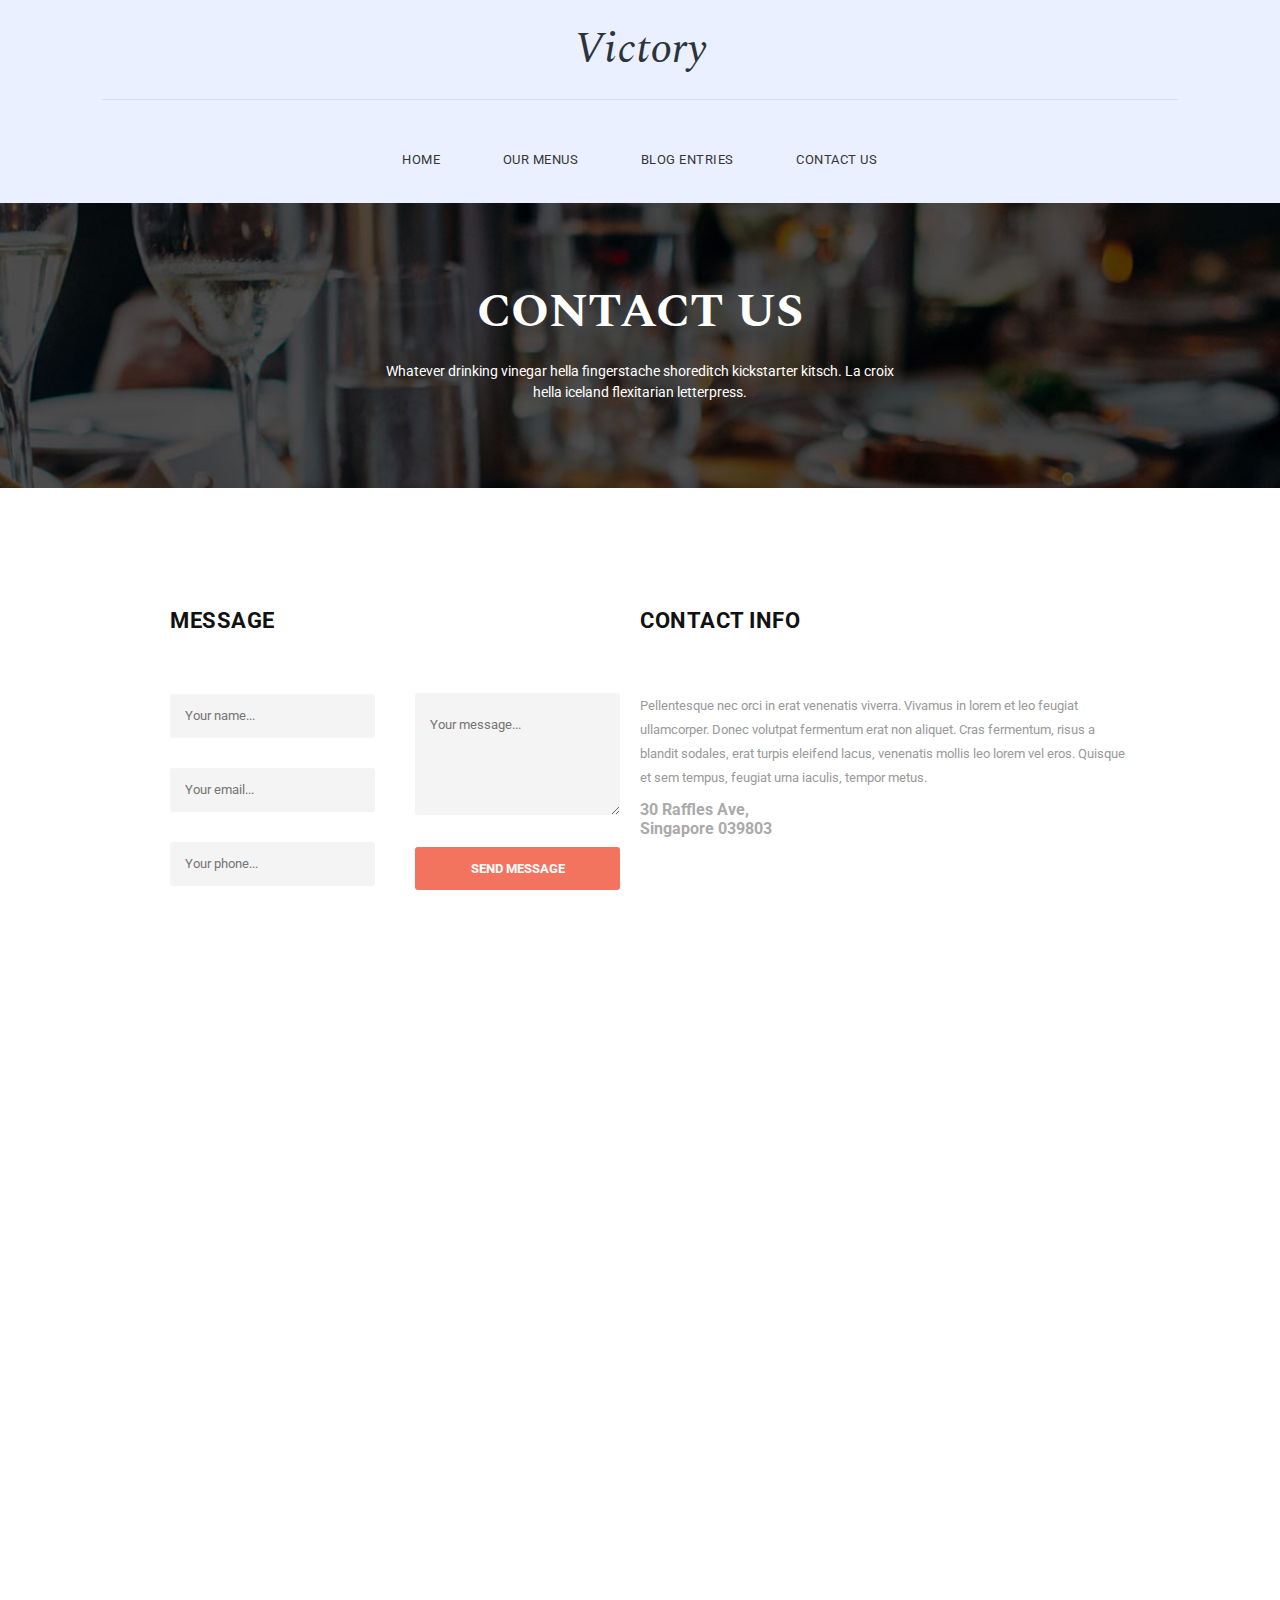
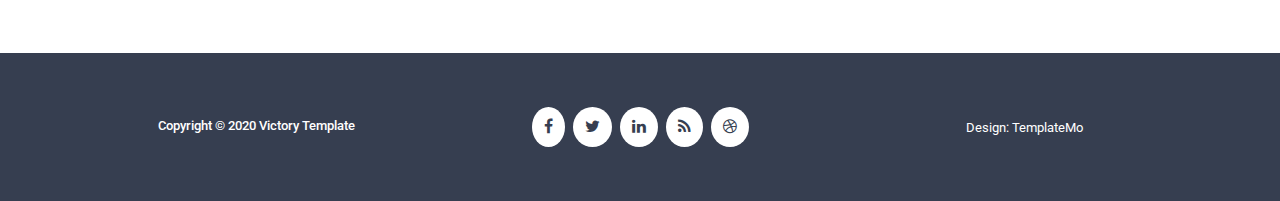
<file: contactus.html>
<!DOCTYPE html>
<html lang="en">

<head>
    <meta charset="UTF-8">
    <meta name="viewport" content="width=device-width, initial-scale=1.0">
    <title>Victory-Contact page</title>
    <link rel="icon" href="demo_icon.gif" type="image/gif" sizes="16x16">
    <link rel="stylesheet" href="https://cdnjs.cloudflare.com/ajax/libs/font-awesome/4.7.0/css/font-awesome.min.css">
    <link href="https://fonts.googleapis.com/css?family=Spectral:200,200i,300,300i,400,400i,500,500i,600,600i,700,700i,800,800i" rel="stylesheet">
    <link href="https://fonts.googleapis.com/css?family=Roboto:100,300,400,500,700,900" rel="stylesheet">

    <meta name="viewport" content="width=device-width, initial-scale=1">
    <link rel="stylesheet" href="https://maxcdn.bootstrapcdn.com/bootstrap/4.0.0/css/bootstrap.min.css" integrity="sha384-Gn5384xqQ1aoWXA+058RXPxPg6fy4IWvTNh0E263XmFcJlSAwiGgFAW/dAiS6JXm" crossorigin="anonymous">
    <script src="https://code.jquery.com/jquery-3.2.1.slim.min.js" integrity="sha384-KJ3o2DKtIkvYIK3UENzmM7KCkRr/rE9/Qpg6aAZGJwFDMVNA/GpGFF93hXpG5KkN" crossorigin="anonymous"></script>
    <script src="https://cdnjs.cloudflare.com/ajax/libs/popper.js/1.12.9/umd/popper.min.js" integrity="sha384-ApNbgh9B+Y1QKtv3Rn7W3mgPxhU9K/ScQsAP7hUibX39j7fakFPskvXusvfa0b4Q" crossorigin="anonymous"></script>
    <script src="https://maxcdn.bootstrapcdn.com/bootstrap/4.0.0/js/bootstrap.min.js" integrity="sha384-JZR6Spejh4U02d8jOt6vLEHfe/JQGiRRSQQxSfFWpi1MquVdAyjUar5+76PVCmYl" crossorigin="anonymous"></script>

    <link rel="stylesheet" href="contactus.css">
</head>

<body>
    <header>

        <p>Victory</p>

        <div class="toggle-button">
            <span></span>
            <span></span>
            <span></span>
        </div>

        <nav id="nav-bar">


            <div class="horizon ">
                <a href="home.html">HOME</a>
                <a href="menu.html">OUR MENUS</a>
                <a href="blog.html">BLOG ENTRIES</a>
                <a href="contactus.html">CONTACT US</a>
            </div>

        </nav>

    </header>

    <section>
        <div class="banner_section">

            <h1>CONTACT US</h1>
            <p>Whatever drinking vinegar hella fingerstache shoreditch kickstarter kitsch. La croix hella iceland flexitarian letterpress.</p>
        </div>
    </section>


    <!--=============================================
=          Contact  Section  block            =
=============================================-->



    <section class="contact_section">
        <div class="left_contact_form">
            <div class="contact_left_details">
                <div class="contact_msg_head">
                    <h2>Message</h2>
                </div>
                <div class="contact_input_left">
                    <input name="name " type="text " id="name " placeholder="Your name..." required=required>
                    <input name="email " type="email " id="email " placeholder="Your email..." required="required">
                    <input name="phone " type="phone " id="phone " placeholder="Your phone..." required="required">
                </div>
            </div>
            <div class="contact_right_details">
                <textarea id="message" name="message" placeholder="Your message..."></textarea>
                <button type="submit " id="contact_submit" class="contact_submit">SEND MESSAGE</button>
            </div>
        </div>
        <div class="right_contact-info">
            <div class="contact_info_head">
                <h2>CONTACT INFO</h2>
            </div>

            <div class="contact_text">
                <p>Pellentesque nec orci in erat venenatis viverra. Vivamus in lorem et leo feugiat ullamcorper. Donec volutpat fermentum erat non aliquet. Cras fermentum, risus a blandit sodales, erat turpis eleifend lacus, venenatis mollis leo lorem vel
                    eros. Quisque et sem tempus, feugiat urna iaculis, tempor metus.</p>

            </div>
            <div class="cont_address">
                <h6>30 Raffles Ave, <br>Singapore 039803</h6>
            </div>
        </div>
    </section>




    <!--=====  End of Contact Section  block  ======-->

    <section class="map_section">
        <div class="mapping_div">
            <iframe src="https://www.google.com/maps/embed?pb=!1m18!1m12!1m3!1d117048.75524121!2d103.76066153539041!3d1.2750101528405995!2m3!1f0!2f0!3f0!3m2!1i1024!2i768!4f13.1!3m3!1m2!1s0x31da19aa03d54ba1%3A0x49156759bc58c022!2sCapita%20Pte.%20Ltd.!5e0!3m2!1sen!2sin!4v1609583205479!5m2!1sen!2sin"
                width="100%" height="500" frameborder="0" style="border:0;" allowfullscreen="" aria-hidden="false" tabindex="0"></iframe>
        </div>
    </section>
    <!--=============================================
=          Footer  Section  block            =
=============================================-->

    <footer>
        <div id="footer-container">

            <div class="copyright-box">

                <h4>Copyright &copy 2020 Victory Template</h4>


            </div>
            <div class="icon-box">

                <ul>
                    <li> <i class="fa fa-facebook"></i> </li>
                    <li> <i class="fa fa-twitter"></i> </li>
                    <li> <i class="fa fa-linkedin"></i> </li>
                    <li> <i class="fa fa-rss"></i> </li>
                    <li> <i class="fa fa-dribbble"></i> </li>

                </ul>
            </div>
            <div class="para-box">
                <p>Design: TemplateMo</p>
            </div>

        </div>

    </footer>

    <!--=====  End of Contact Section  block  ======-->
    <script>
        let button = document.querySelector('.toggle-button');
        let menuBar = document.querySelector('.horizon');

        button.addEventListener('click', () => {
            menuBar.classList.toggle('display');
        });
    </script>
</body>

</html>
</file>
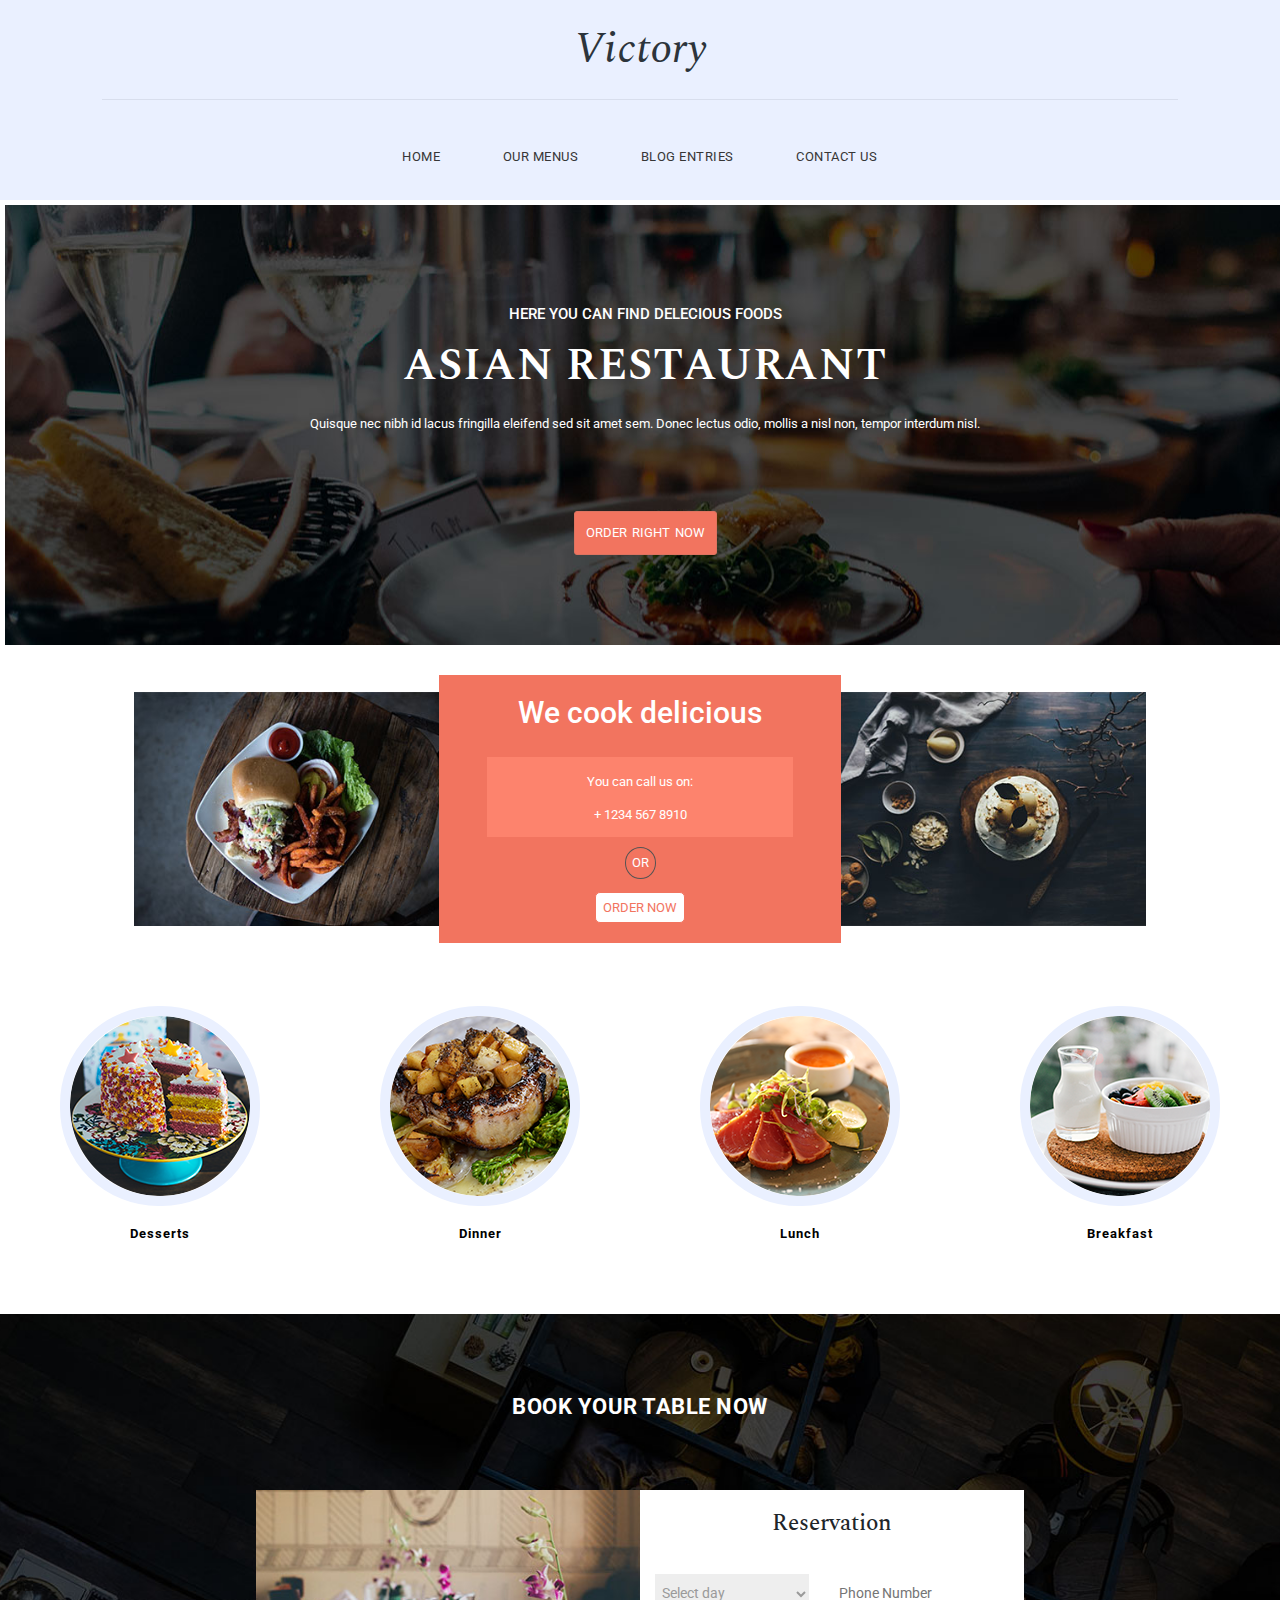
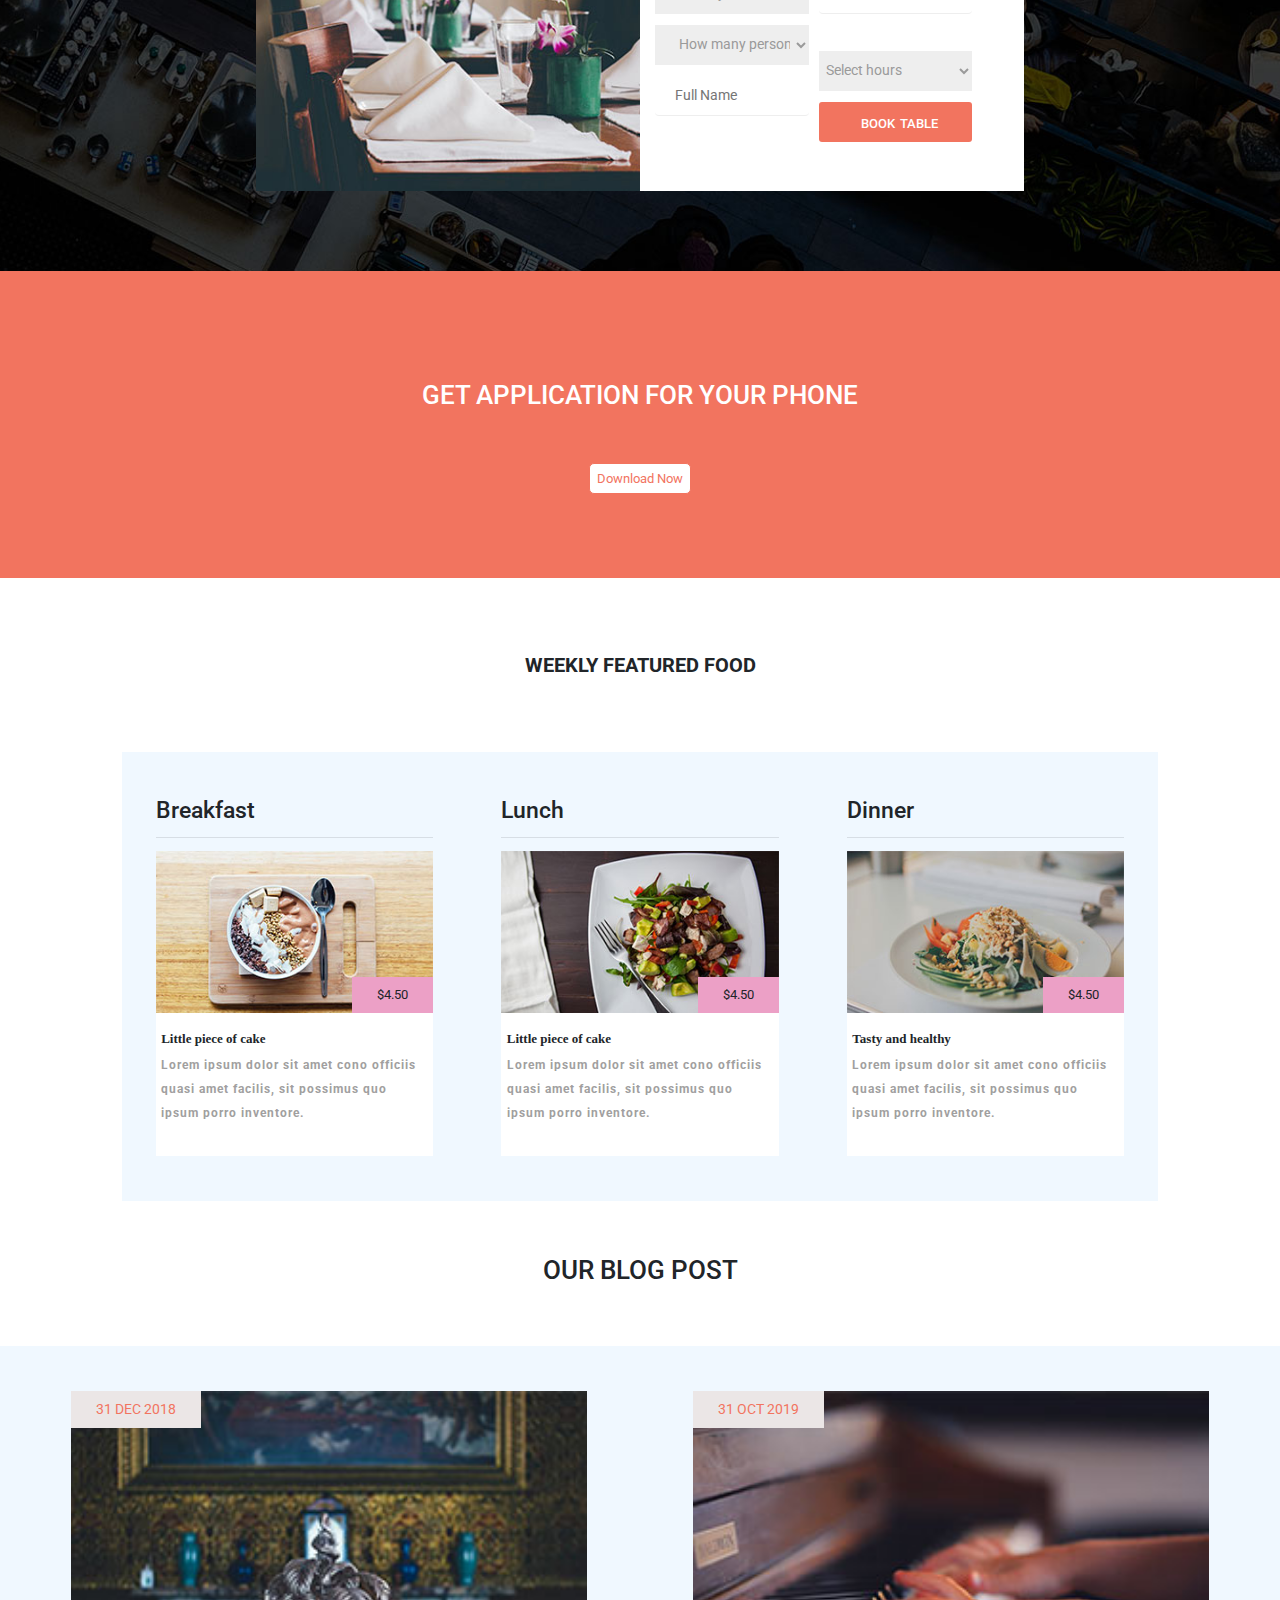
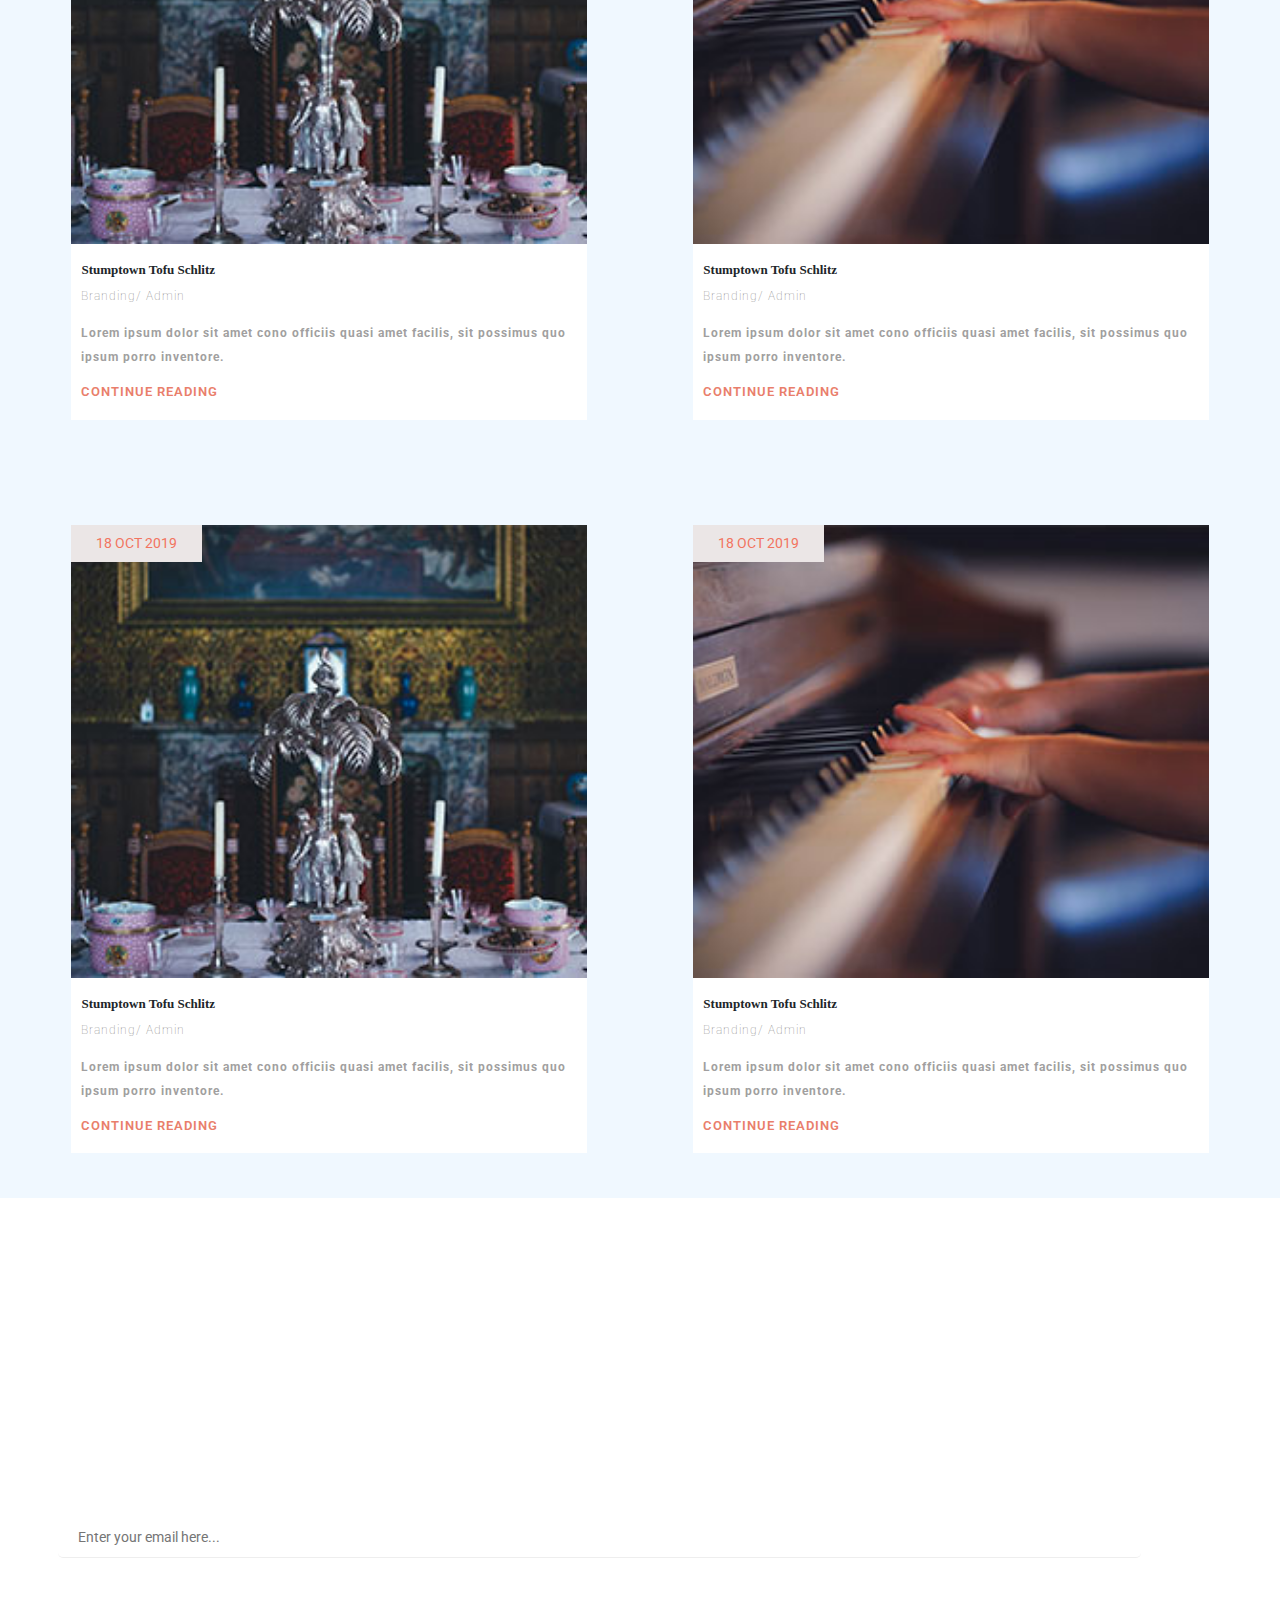
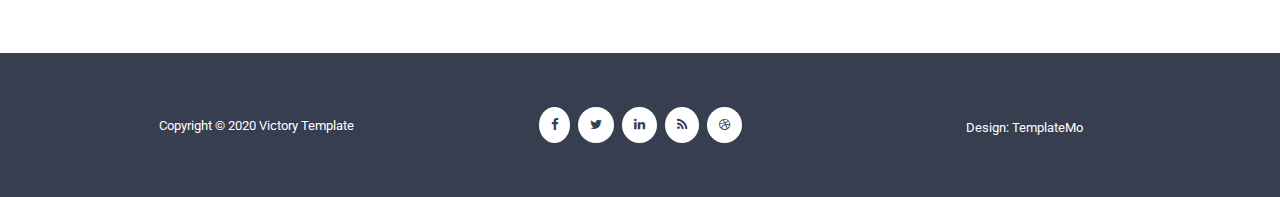
<file: home.html>
<!DOCTYPE html>
<html lang="en">

<head>
    <meta charset="UTF-8">
    <meta name="viewport" content="width=device-width, initial-scale=1.0">
    <link rel="stylesheet" href="https://cdnjs.cloudflare.com/ajax/libs/font-awesome/4.7.0/css/font-awesome.min.css">
    <link href="https://fonts.googleapis.com/css?family=Spectral:200,200i,300,300i,400,400i,500,500i,600,600i,700,700i,800,800i" rel="stylesheet">
    <link href="https://fonts.googleapis.com/css?family=Roboto:100,300,400,500,700,900" rel="stylesheet">
    <link rel="preconnect" href="https://fonts.gstatic.com">
    <link rel="stylesheet" href="https://cdnjs.cloudflare.com/ajax/libs/font-awesome/4.7.0/css/font-awesome.min.css">
    <meta name="viewport" content="width=device-width, initial-scale=1">
    <link rel="stylesheet" href="https://maxcdn.bootstrapcdn.com/bootstrap/4.0.0/css/bootstrap.min.css" integrity="sha384-Gn5384xqQ1aoWXA+058RXPxPg6fy4IWvTNh0E263XmFcJlSAwiGgFAW/dAiS6JXm" crossorigin="anonymous">
    <script src="https://code.jquery.com/jquery-3.2.1.slim.min.js" integrity="sha384-KJ3o2DKtIkvYIK3UENzmM7KCkRr/rE9/Qpg6aAZGJwFDMVNA/GpGFF93hXpG5KkN" crossorigin="anonymous"></script>
    <script src="https://cdnjs.cloudflare.com/ajax/libs/popper.js/1.12.9/umd/popper.min.js" integrity="sha384-ApNbgh9B+Y1QKtv3Rn7W3mgPxhU9K/ScQsAP7hUibX39j7fakFPskvXusvfa0b4Q" crossorigin="anonymous"></script>
    <script src="https://maxcdn.bootstrapcdn.com/bootstrap/4.0.0/js/bootstrap.min.js" integrity="sha384-JZR6Spejh4U02d8jOt6vLEHfe/JQGiRRSQQxSfFWpi1MquVdAyjUar5+76PVCmYl" crossorigin="anonymous"></script>
    <link rel="stylesheet" href="home.css">

    <title>Victory-Home</title>

</head>

<body>


    <header>

        <p>Victory</p>

        <div class="toggle-button">
            <span></span>
            <span></span>
            <span></span>
        </div>



        <nav id="nav-bar">


            <div class="horizon ">
                <a href="home.html">HOME</a>
                <a href="menu.html">OUR MENUS</a>
                <a href="blog.html">BLOG ENTRIES</a>
                <a href="contactus.html">CONTACT US</a>
            </div>

        </nav>



    </header>


    <!--Background-image banner section-->
    <section class="bg-banner">

        <div class="banner-div">
            <h4 id="find"> HERE YOU CAN FIND DELECIOUS FOODS</h4>
            <p id="asian">ASIAN RESTAURANT</p>
            <p id="desc">Quisque nec nibh id lacus fringilla eleifend sed sit amet sem. Donec lectus odio, mollis a nisl non, tempor interdum nisl.

            </p>

            <button class="order">
                ORDER RIGHT NOW
            </button>
        </div>

    </section>

    <section class="below-banner">
        <img src="./images/image-1.jpg" alt="" class="two-img">

        <div class="now">

            <h1>We cook delicious</h1>

            <div class="light">
                <p id="call-us">You can call us on:</p>
                <p>+ 1234 567 8910</p>

            </div>

            <div class="cover">
                <p>OR</p>
            </div>

            <button class="order-n">
                    ORDER NOW
            </button>

        </div>

        <img src="./images/image-2.jpg" alt="" class="two-img">
    </section>

    <section class="dishes">
        <div class="res-dish">
            <img src="./images/dish-1.png" alt="" class="dish">
            <a href="http://">Breakfast</a>
        </div>
        <div class="res-dish right">
            <img src="./images/dish-2.png" alt="" class="dish">
            <a href="http://">Lunch</a>
        </div>
        <div class="res-dish">
            <img src="./images/dish-3.png" alt="" class="dish">
            <a href="http://">Dinner</a>
        </div>
        <div class="res-dish right">
            <img src="./images/dish-4.png" alt="" class="dish">
            <a href="http://">Desserts</a>
        </div>

    </section>



    <section class="book_section">
        <div class="container_box">
            <div class="book_header">
                <h2>BOOK YOUR TABLE NOW</h2>
            </div>
            <div class="booking_form">
                <div class="left_booking_img">
                    <img src="./images/flow.jpg" alt="image">
                </div>
                <div class="right_booking_form">
                    <div class="book_heading">
                        <h3>Reservation</h3>
                    </div>

                    <form action="#" id="reservation" class="form_book">

                        <div class="left_form">
                            <select name="" class="sel">
                                    <option value="" disabled selected>Select day</option>
                                    <option value="" class="day">Monday</option>
                                    <option value="" class="day">Tuesday</option>
                                    <option value="" class="day">Wednesday</option>
                                    <option value="" class="day">Thursday</option>
                                    <option value="" class="day">Friday</option>
                                    <option value="" class="day">Saturday</option>
                                    <option value="" class="day">Sunday</option>
                            </select>

                            <select name="" id="person" class="sel">
                                <option value="" disabled selected>How many persons?</option>
                                <option value="" class="day">10:00</option>
                                <option value="" class="day">12:00</option>
                                <option value="" class="day">14:00</option>
                                <option value="" class="day">16:00</option>
                                <option value="" class="day">18:00</option>
                                <option value="" class="day">20:00</option>
                                <option value="" class="day">22:00</option>
                            </select>

                            <input type="text" name="Full name" id="" placeholder="Full Name">

                        </div>


                        <div class="right_form">
                            <input type="text" name="Phone number" id="" placeholder="Phone Number">
                            <select name="" class="sel">
                                <option value="" disabled selected>Select hours</option>
                                    <option value="" class="day">10:00</option>
                                    <option value="" class="day">12:00</option>
                                    <option value="" class="day">14:00</option>
                                    <option value="" class="day">16:00</option>
                                    <option value="" class="day">18:00</option>
                                    <option value="" class="day">20:00</option>
                                    <option value="" class="day">22:00</option>
                            </select>

                            <button id="form_submit" type="submit" class="order">Book Table</button>
                        </div>

                    </form>

                </div>
            </div>
        </div>
    </section>





    <div class="down">
        <h2>Get Application for your phone</h2>
        <button class="order-n">Download Now</button>
    </div>

    <div class="just-head">
        WEEKLY FEATURED FOOD
    </div>

    <section class="food res-food">
        <div class="food-time">

            <div class="put-in">
                <h3 class="food-cl">
                    Breakfast
                </h3>
                <hr>
                <div class="img-pr">
                    <img src="./images/b-1.jpg" alt="" srcset="">
                    <span class="price">$4.50</span>
                </div>
                <div class="dish-wrap">
                    <h6>Little piece of cake</h6>
                    <p>
                        Lorem ipsum dolor sit amet cono officiis quasi amet facilis, sit possimus quo ipsum porro inventore.
                    </p>
                </div>

            </div>
        </div>

        <div class="food-time">

            <div class="put-in">
                <h3 class="food-cl">
                    Lunch
                </h3>
                <hr>
                <div class="img-pr">
                    <img src="./images/l-1.jpg" alt="" srcset="">
                    <span class="price">$4.50</span>
                </div>

                <div class="dish-wrap">
                    <h6>Little piece of cake</h6>
                    <p>
                        Lorem ipsum dolor sit amet cono officiis quasi amet facilis, sit possimus quo ipsum porro inventore.
                    </p>
                </div>

            </div>
        </div>

        <div class="food-time">

            <div class="put-in">
                <h3 class="food-cl">
                    Dinner
                </h3>
                <hr>
                <div class="img-pr">
                    <img src="./images/d-1.jpg" alt="" srcset="">
                    <span class="price">$4.50</span>
                </div>
                <div class="dish-wrap">
                    <h6>Tasty and healthy</h6>
                    <p>
                        Lorem ipsum dolor sit amet cono officiis quasi amet facilis, sit possimus quo ipsum porro inventore.
                    </p>
                </div>

            </div>




        </div>


    </section>

    <!--Blog Section-->
    <div class="cen">
        <h2>OUR BLOG POST</h2>
    </div>
    <section class="food" id="copy-col">

        <div class="food-time res-ft">


            <div class="next">
                <img src="./images/read-1.jpg" alt="" srcset="">
                <span class="da ">31 DEC 2018</span>
            </div>
            <div class="dish-wrap">
                <h6>Stumptown Tofu Schlitz</h6>
                <p class="admin">Branding/ Admin</p>
                <p>
                    Lorem ipsum dolor sit amet cono officiis quasi amet facilis, sit possimus quo ipsum porro inventore.
                </p>

                <a class="cont" href="http://CONTINUE">CONTINUE READING</a>
            </div>
        </div>

        <div class="food-time res-ft">



            <div class=" next">
                <img src="./images/read-2.jpg" alt="" srcset="">
                <span class="da">31 OCT 2019</span>
            </div>

            <div class="dish-wrap">
                <h6>Stumptown Tofu Schlitz</h6>
                <p class="admin">Branding/ Admin</p>
                <p>
                    Lorem ipsum dolor sit amet cono officiis quasi amet facilis, sit possimus quo ipsum porro inventore.
                </p>

                <a class="cont" href="http://CONTINUE">CONTINUE READING</a>
            </div>
        </div>

        <div class="food-time res-ft">


            <div class="next">
                <img src="./images/read-1.jpg" alt="" srcset="">
                <span class="da">18 OCT 2019</span>
            </div>
            <div class="dish-wrap">
                <h6>Stumptown Tofu Schlitz</h6>
                <p class="admin">Branding/ Admin</p>
                <p>
                    Lorem ipsum dolor sit amet cono officiis quasi amet facilis, sit possimus quo ipsum porro inventore.
                </p>

                <a class="cont" href="http://CONTINUE">CONTINUE READING</a>
            </div>
        </div>
        <div class="food-time res-ft">


            <div class="next">
                <img src="./images/read-2.jpg" alt="" srcset="">
                <span class="da">18 OCT 2019</span>
            </div>
            <div class="dish-wrap">
                <h6>Stumptown Tofu Schlitz</h6>
                <p class="admin">Branding/ Admin</p>
                <p>
                    Lorem ipsum dolor sit amet cono officiis quasi amet facilis, sit possimus quo ipsum porro inventore.
                </p>

                <a class="cont" href="http://CONTINUE">CONTINUE READING</a>
            </div>
        </div>


    </section>

    <section class="letter">
        <h3>SIGNUP FOR OUR NEWSLETTERS</h3>
        <form action="" id="news">
            <input type="email" name="" id="" placeholder="Enter your email here...">
            <button class="mess">
                SEND MESSAGE
            </button>
        </form>
    </section>



    <footer>
        <div id="footer-container">

            <div class="copyright-box">

                <h4>Copyright &copy 2020 Victory Template</h4>


            </div>
            <div class="icon-box">

                <ul>
                    <li> <i class="fa fa-facebook"></i> </li>
                    <li> <i class="fa fa-twitter"></i> </li>
                    <li> <i class="fa fa-linkedin"></i> </li>
                    <li> <i class="fa fa-rss"></i> </li>
                    <li> <i class="fa fa-dribbble"></i> </li>

                </ul>
            </div>
            <div class="para-box">
                <p>Design: TemplateMo</p>
            </div>

        </div>

    </footer>

    <script>
        let button = document.querySelector('.toggle-button');
        let menuBar = document.querySelector('.horizon');

        button.addEventListener('click', () => {
            menuBar.classList.toggle('display');
        });
    </script>
</body>

</html>
</file>
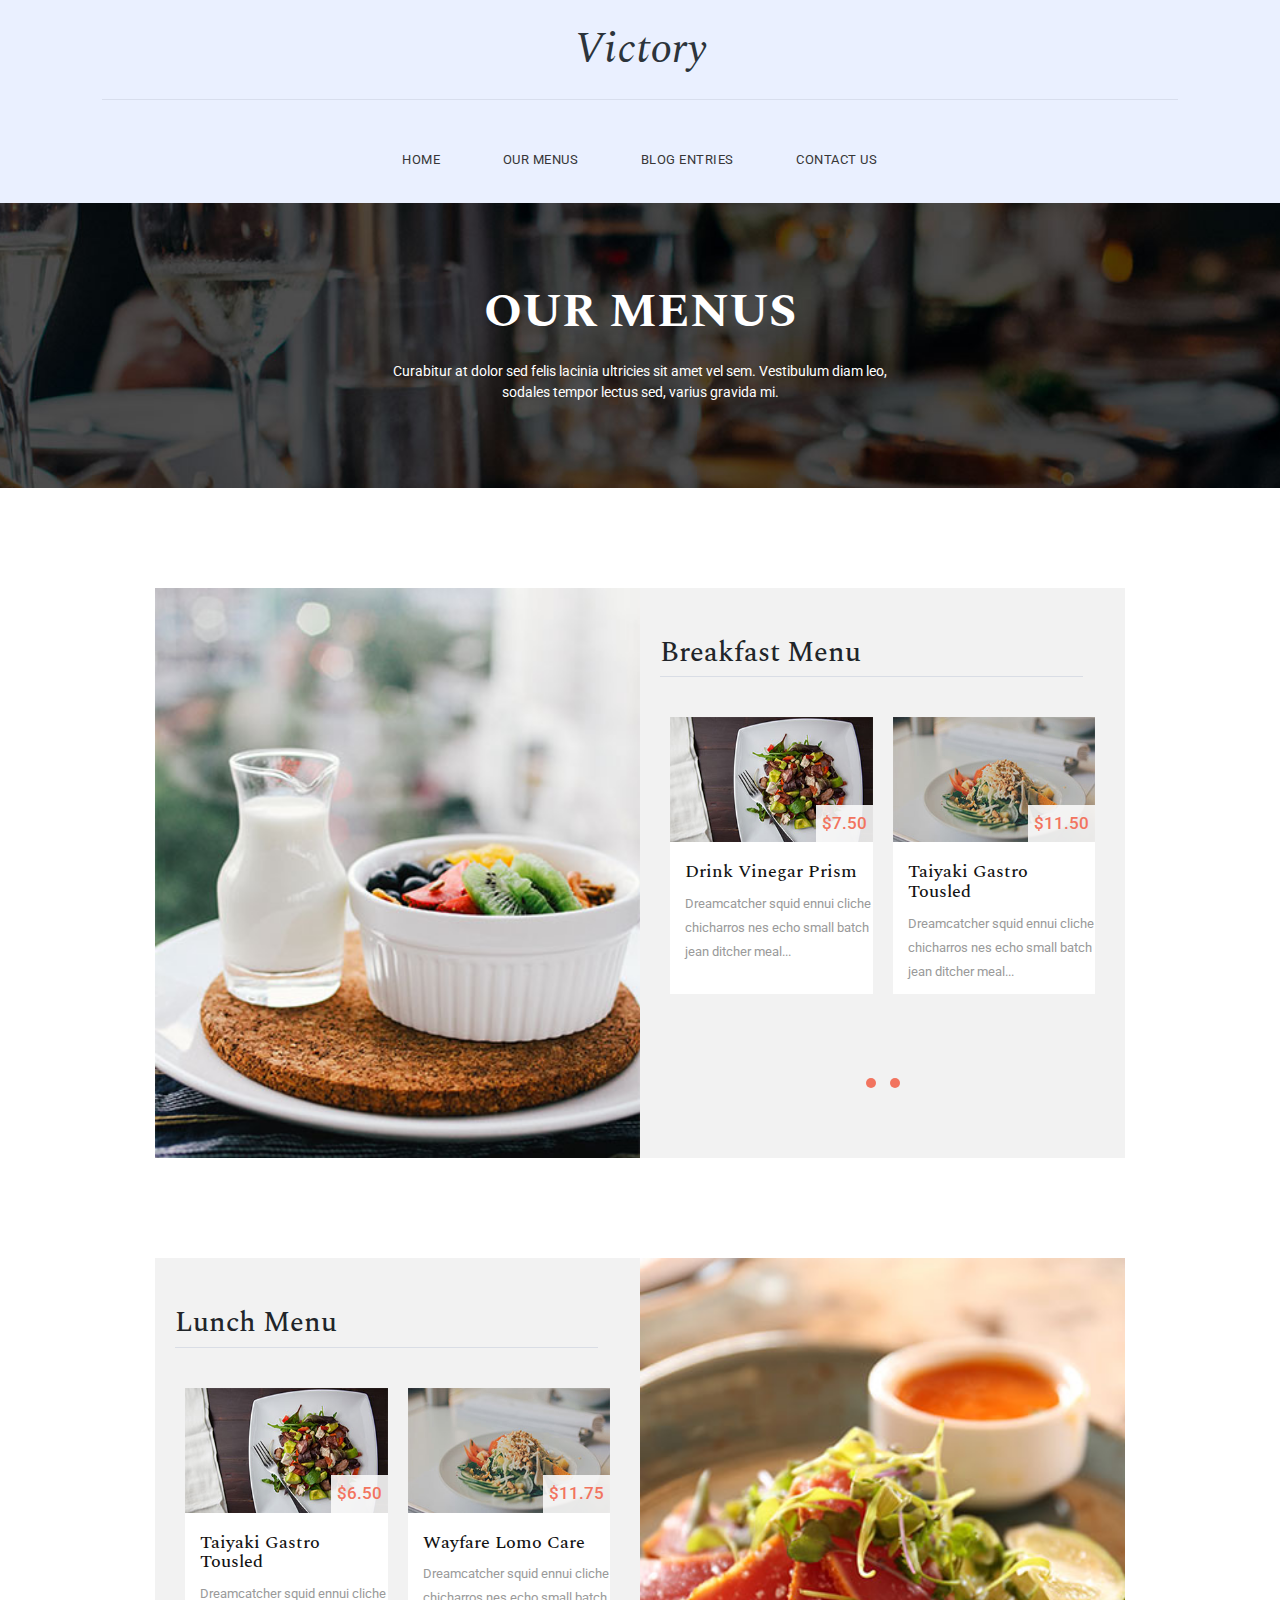
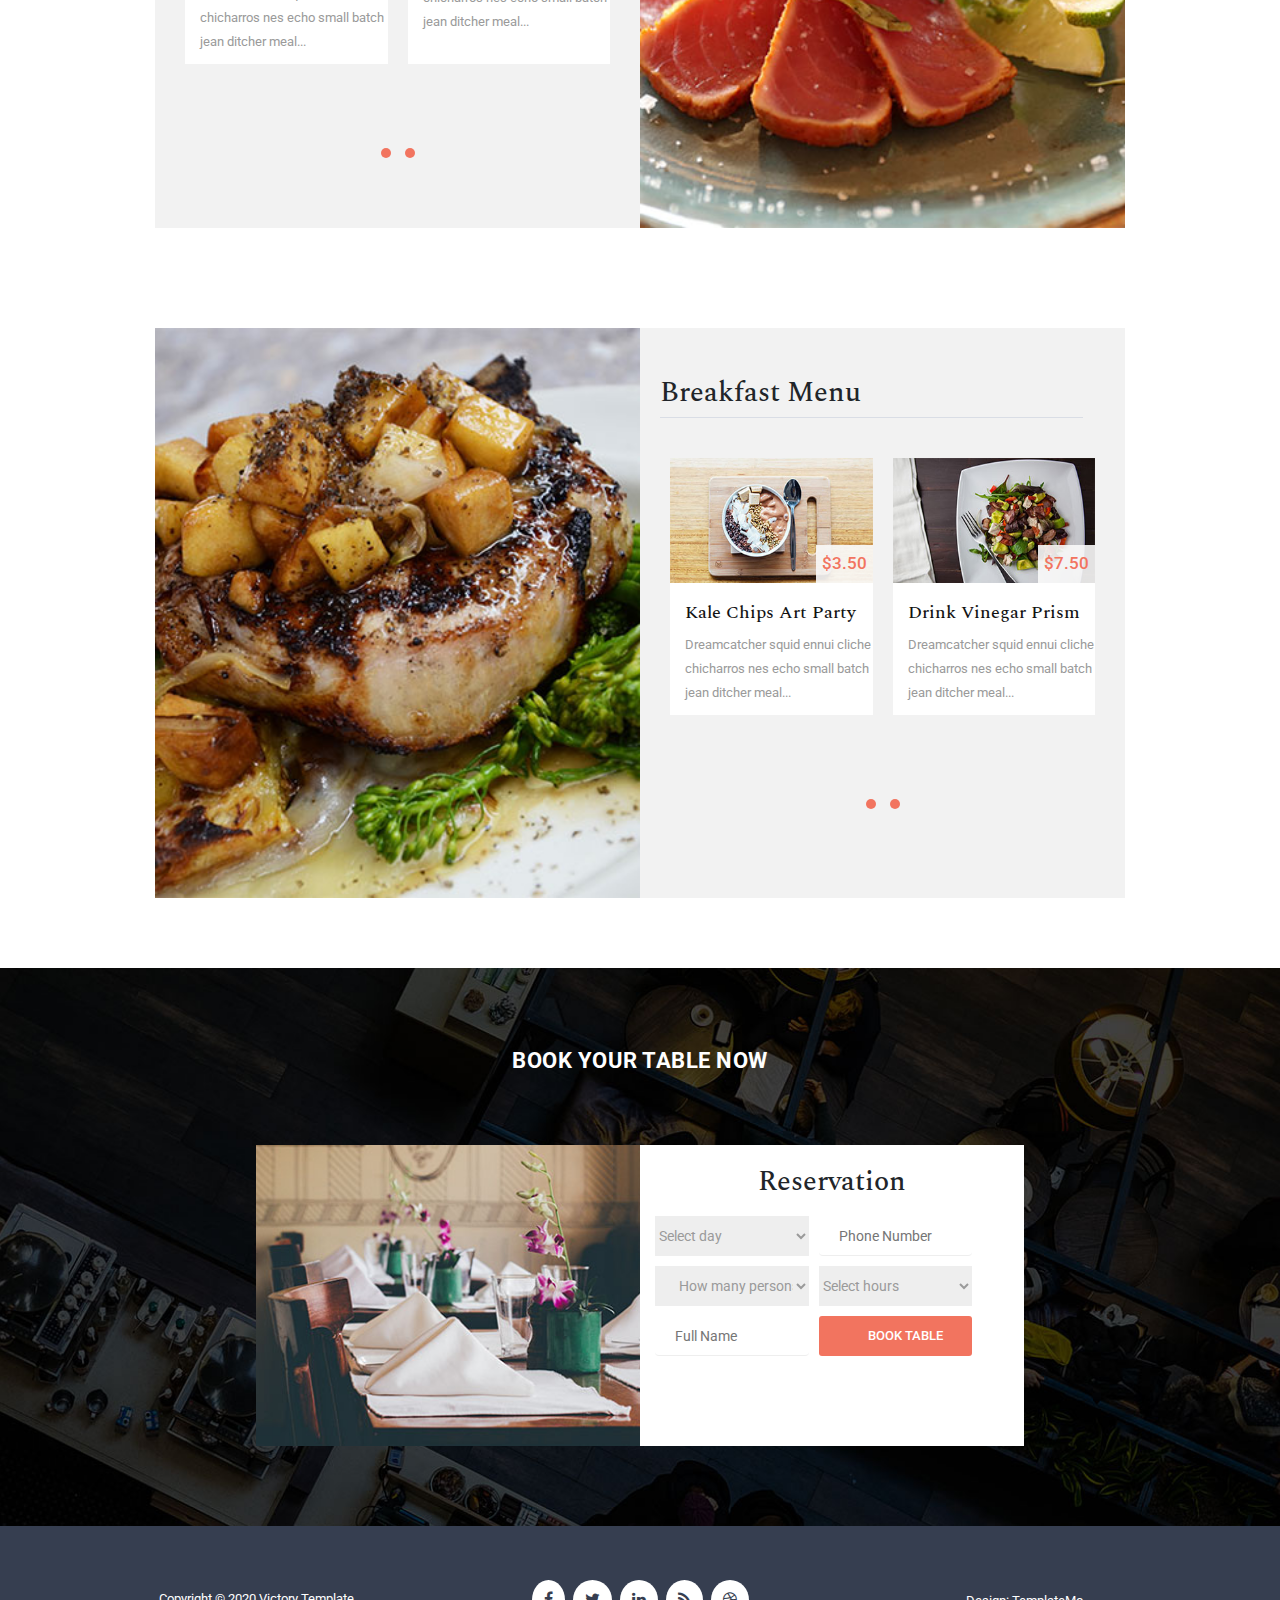
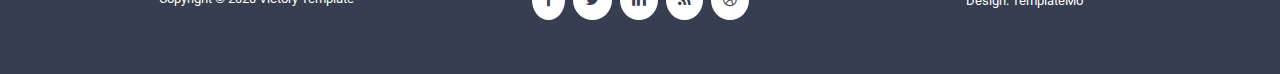
<file: menu.html>
<!DOCTYPE html>
<html lang="en">

<head>
    <meta charset="UTF-8">
    <meta name="viewport" content="width=device-width, initial-scale=1.0">
    <title>Victory-Our Menus</title>

    <link rel="stylesheet" href="https://cdnjs.cloudflare.com/ajax/libs/font-awesome/4.7.0/css/font-awesome.min.css">
    <link href="https://fonts.googleapis.com/css?family=Spectral:200,200i,300,300i,400,400i,500,500i,600,600i,700,700i,800,800i" rel="stylesheet">
    <link href="https://fonts.googleapis.com/css?family=Roboto:100,300,400,500,700,900" rel="stylesheet">

    <link rel="stylesheet" href="https://maxcdn.bootstrapcdn.com/bootstrap/4.0.0/css/bootstrap.min.css" integrity="sha384-Gn5384xqQ1aoWXA+058RXPxPg6fy4IWvTNh0E263XmFcJlSAwiGgFAW/dAiS6JXm" crossorigin="anonymous">
    <script src="https://code.jquery.com/jquery-3.2.1.slim.min.js" integrity="sha384-KJ3o2DKtIkvYIK3UENzmM7KCkRr/rE9/Qpg6aAZGJwFDMVNA/GpGFF93hXpG5KkN" crossorigin="anonymous"></script>
    <script src="https://cdnjs.cloudflare.com/ajax/libs/popper.js/1.12.9/umd/popper.min.js" integrity="sha384-ApNbgh9B+Y1QKtv3Rn7W3mgPxhU9K/ScQsAP7hUibX39j7fakFPskvXusvfa0b4Q" crossorigin="anonymous"></script>
    <script src="https://maxcdn.bootstrapcdn.com/bootstrap/4.0.0/js/bootstrap.min.js" integrity="sha384-JZR6Spejh4U02d8jOt6vLEHfe/JQGiRRSQQxSfFWpi1MquVdAyjUar5+76PVCmYl" crossorigin="anonymous"></script>

    <link rel="stylesheet" href="menu.css">
</head>

<body>

    <header>

        <p>Victory</p>

        <div class="toggle-button">
            <span></span>
            <span></span>
            <span></span>
        </div>


        <nav id="nav-bar">

            <div class="horizon ">
                <a href="home.html">HOME</a>
                <a href="menu.html">OUR MENUS</a>
                <a href="blog.html">BLOG ENTRIES</a>
                <a href="contactus.html">CONTACT US</a>
            </div>

        </nav>

    </header>


    <section>
        <div class="banner_section">

            <h1>OUR MENUS</h1>
            <p>Curabitur at dolor sed felis lacinia ultricies sit amet vel sem. Vestibulum diam leo, sodales tempor lectus sed, varius gravida mi.</p>
        </div>
    </section>
    <section class="section1">
        <div class="left_section1">
            <img src="./images/breakfast_menu.jpg" alt="breakfast image">
        </div>
        <div class="right_section1">
            <div class="tbl1">
                <div>
                    <h1>Breakfast Menu</h1>

                </div>
                <div class="bottom_ele">
                    <div class="slide_show">
                        <div class="elements1">
                            <div class="ele1">
                                <div class="item_prices">
                                    <img src="./images/breakfast_item.jpg" alt="">
                                    <div class="price">$3.50</div>
                                </div>
                                <div class="text_sect">
                                    <h4>Kale Chips Art Party</h4>
                                    <p>Dreamcatcher squid ennui cliche chicharros nes echo small batch jean ditcher meal...</p>
                                </div>
                            </div>
                            <div class="ele1">
                                <div class="item_prices">
                                    <img src="./images/lunch_item.jpg" alt="breakfast image">
                                    <div class="price">$7.50</div>
                                </div>
                                <div class="text_sect">
                                    <h4>Drink Vinegar Prism</h4>
                                    <p>Dreamcatcher squid ennui cliche chicharros nes echo small batch jean ditcher meal...</p>
                                </div>
                            </div>
                        </div>
                    </div>
                    <div class="slide_show">
                        <div class="elements1">
                            <div class="ele1">
                                <div class="item_prices">
                                    <img src="./images/lunch_item.jpg" alt="breakfast image">
                                    <div class="price">$7.50</div>
                                </div>
                                <div class="text_sect">
                                    <h4>Drink Vinegar Prism</h4>
                                    <p>Dreamcatcher squid ennui cliche chicharros nes echo small batch jean ditcher meal...</p>
                                </div>
                            </div>
                            <div class="ele1">
                                <div class="item_prices">
                                    <img src="./images/dinner_item.jpg" alt="breakfast image">
                                    <div class="price">$11.50</div>
                                </div>
                                <div class="text_sect">
                                    <h4>Taiyaki Gastro Tousled</h4>
                                    <p>Dreamcatcher squid ennui cliche chicharros nes echo small batch jean ditcher meal...</p>
                                </div>
                            </div>
                        </div>
                    </div>
                    <br>
                    <div style="text-align:center;margin-bottom: 30px;">
                        <span class="dot"></span>
                        <span class="dot"></span>
                    </div>
                </div>
            </div>
        </div>
    </section>

    <section class="section1">
        <div class="right_section1">
            <div class="tbl1">
                <div>
                    <h1>Lunch Menu</h1>

                </div>
                <div class="bottom_ele">
                    <div class="slide_show2">
                        <div class="elements1">
                            <div class="ele1">
                                <div class="item_prices">
                                    <img src="./images/lunch_item.jpg" alt="lunch image">
                                    <div class="price">$6.50</div>
                                </div>
                                <div class="text_sect">
                                    <h4>Taiyaki Gastro Tousled</h4>
                                    <p>Dreamcatcher squid ennui cliche chicharros nes echo small batch jean ditcher meal...</p>
                                </div>
                            </div>
                            <div class="ele1">
                                <div class="item_prices">
                                    <img src="./images/dinner_item.jpg" alt="breakfast image">
                                    <div class="price">$11.75</div>
                                </div>
                                <div class="text_sect">
                                    <h4>Wayfare Lomo Care</h4>
                                    <p>Dreamcatcher squid ennui cliche chicharros nes echo small batch jean ditcher meal...</p>
                                </div>
                            </div>
                        </div>
                    </div>
                    <!-- <div class="slide_show">
                        <div class="elements1">
                            <div class="ele1">
                                <div class="item_prices">
                                    <img src="./images/breakfast_item.jpg" alt="">
                                    <div class="price">$11.75</div>
                                </div>
                                <div class="text_sect">
                                    <h4>Muble Ditch Corn</h4>
                                    <p>Dreamcatcher squid ennui cliche chicharros nes echo small batch jean ditcher meal...</p>
                                </div>
                            </div>
                            <div class="ele1">
                                <div class="item_prices">
                                    <img src="./images/lunch_item.jpg" alt="breakfast image">
                                    <div class="price">$16.50</div>
                                </div>
                                <div class="text_sect">
                                    <h4>Drink Vinegar Prism</h4>
                                    <p>Dreamcatcher squid ennui cliche chicharros nes echo small batch jean ditcher meal...</p>
                                </div>
                            </div>
                        </div>
                    </div>-->

                    <br>
                    <div style="text-align:center;margin-bottom: 30px;">
                        <span class="dot"></span>
                        <span class="dot"></span>
                    </div>
                </div>
            </div>
        </div>
        <div class="left_section1">
            <img src="./images/lunch_menu.jpg" alt="lunch image">
        </div>
    </section>

    <section class="section1">
        <div class="left_section1">
            <img src="./images/dinner_menu.jpg" alt="dinner image">
        </div>
        <div class="right_section1">
            <div class="tbl1">
                <div>
                    <h1>Breakfast Menu</h1>

                </div>
                <div class="bottom_ele">
                    <div class="slide_show3">
                        <div class="elements1">
                            <div class="ele1">
                                <div class="item_prices">
                                    <img src="./images/breakfast_item.jpg" alt="">
                                    <div class="price">$3.50</div>
                                </div>
                                <div class="text_sect">
                                    <h4>Kale Chips Art Party</h4>
                                    <p>Dreamcatcher squid ennui cliche chicharros nes echo small batch jean ditcher meal...</p>
                                </div>
                            </div>
                            <div class="ele1">
                                <div class="item_prices">
                                    <img src="./images/lunch_item.jpg" alt="breakfast image">
                                    <div class="price">$7.50</div>
                                </div>
                                <div class="text_sect">
                                    <h4>Drink Vinegar Prism</h4>
                                    <p>Dreamcatcher squid ennui cliche chicharros nes echo small batch jean ditcher meal...</p>
                                </div>
                            </div>
                        </div>
                    </div>
                    <!----  <div class="slide_show">
                        <div class="elements1">
                            <div class="ele1">
                                <div>
                                    <img src="./images/lunch_item.jpg" alt="breakfast image">
                                    <div class="price">$7.50</div>
                                </div>
                                <div class="text_sect">
                                    <h3>Drink Vinegar Prism</h3>
                                    <p>Dreamcatcher squid ennui cliche chicharros nes echo small batch jean ditcher meal...</p>
                                </div>
                            </div>
                            <div class="ele1">
                                <div>
                                    <img src="./images/dinner_item.jpg" alt="breakfast image">
                                    <div class="price">$11.50</div>
                                </div>
                                <div class="text_sect">
                                    <h3>Taiyaki Gastro Tousled</h3>
                                    <p>Dreamcatcher squid ennui cliche chicharros nes echo small batch jean ditcher meal...</p>
                                </div>
                            </div>
                        </div>
                    </div>-->
                    <br>
                    <div style="text-align:center;margin-bottom: 30px;">
                        <span class="dot" onclick="plusSlides(-1)"></span>
                        <span class="dot" onclick="plusSlides(1)"></span>
                    </div>
                </div>
            </div>
        </div>
    </section>


    <!-- Booking section-->


    <section class="book_section">
        <div class="container_box">
            <div class="book_header">
                <h2>BOOK YOUR TABLE NOW</h2>
            </div>
            <div class="booking_form">
                <div class="left_booking_img">
                    <img src="./images/flow.jpg" alt="image">
                </div>
                <div class="right_booking_form">
                    <div class="book_heading">
                        <h3>Reservation</h3>
                    </div>

                    <form action="#" id="reservation" class="form_book">

                        <div class="left_form">
                            <select name="" class="sel">
                                    <option value="" disabled selected>Select day</option>
                                    <option value="" class="day">Monday</option>
                                    <option value="" class="day">Tuesday</option>
                                    <option value="" class="day">Wednesday</option>
                                    <option value="" class="day">Thursday</option>
                                    <option value="" class="day">Friday</option>
                                    <option value="" class="day">Saturday</option>
                                    <option value="" class="day">Sunday</option>
                            </select>

                            <select name="" id="person" class="sel">
                                <option value="" disabled selected>How many persons?</option>
                                <option value="" class="day">10:00</option>
                                <option value="" class="day">12:00</option>
                                <option value="" class="day">14:00</option>
                                <option value="" class="day">16:00</option>
                                <option value="" class="day">18:00</option>
                                <option value="" class="day">20:00</option>
                                <option value="" class="day">22:00</option>
                            </select>

                            <input type="text" name="Full name" id="" placeholder="Full Name">

                        </div>


                        <div class="right_form">
                            <input type="text" name="Phone number" id="" placeholder="Phone Number">
                            <select name="" class="sel">
                                <option value="" disabled selected>Select hours</option>
                                    <option value="" class="day">10:00</option>
                                    <option value="" class="day">12:00</option>
                                    <option value="" class="day">14:00</option>
                                    <option value="" class="day">16:00</option>
                                    <option value="" class="day">18:00</option>
                                    <option value="" class="day">20:00</option>
                                    <option value="" class="day">22:00</option>
                            </select>

                            <button id="form_submit" type="submit" class="order">Book Table</button>
                        </div>

                    </form>

                </div>
            </div>
        </div>
    </section>


    <footer>
        <div id="footer-container">

            <div class="copyright-box">

                <h4>Copyright &copy 2020 Victory Template</h4>


            </div>
            <div class="icon-box">

                <ul>
                    <li> <i class="fa fa-facebook"></i> </li>
                    <li> <i class="fa fa-twitter"></i> </li>
                    <li> <i class="fa fa-linkedin"></i> </li>
                    <li> <i class="fa fa-rss"></i> </li>
                    <li> <i class="fa fa-dribbble"></i> </li>

                </ul>
            </div>
            <div class="para-box">
                <p>Design: TemplateMo</p>
            </div>

        </div>

    </footer>



    <script>
        var slideIndex = 1;
        showSlides();

        function plusSlides(n) {
            showSlides(slideIndex += n);
        }

        function showSlides() {
            var i;
            var slides = document.getElementsByClassName("slide_show");
            var dots = document.getElementsByClassName("dot");
            for (i = 0; i < slides.length; i++) {
                slides[i].style.display = "none";
            }
            slideIndex++;
            if (slideIndex > slides.length) {
                slideIndex = 1
            }
            for (i = 0; i < dots.length; i++) {
                dots[i].className = dots[i].className.replace(" active", "");
            }
            slides[slideIndex - 1].style.display = "block";
            dots[slideIndex - 1].className += " active";
            setTimeout(showSlides, 1500);
        }


        let button = document.querySelector('.toggle-button');
        let menuBar = document.querySelector('.horizon');

        button.addEventListener('click', () => {
            menuBar.classList.toggle('display');
        });
    </script>
</body>

</html>
</file>
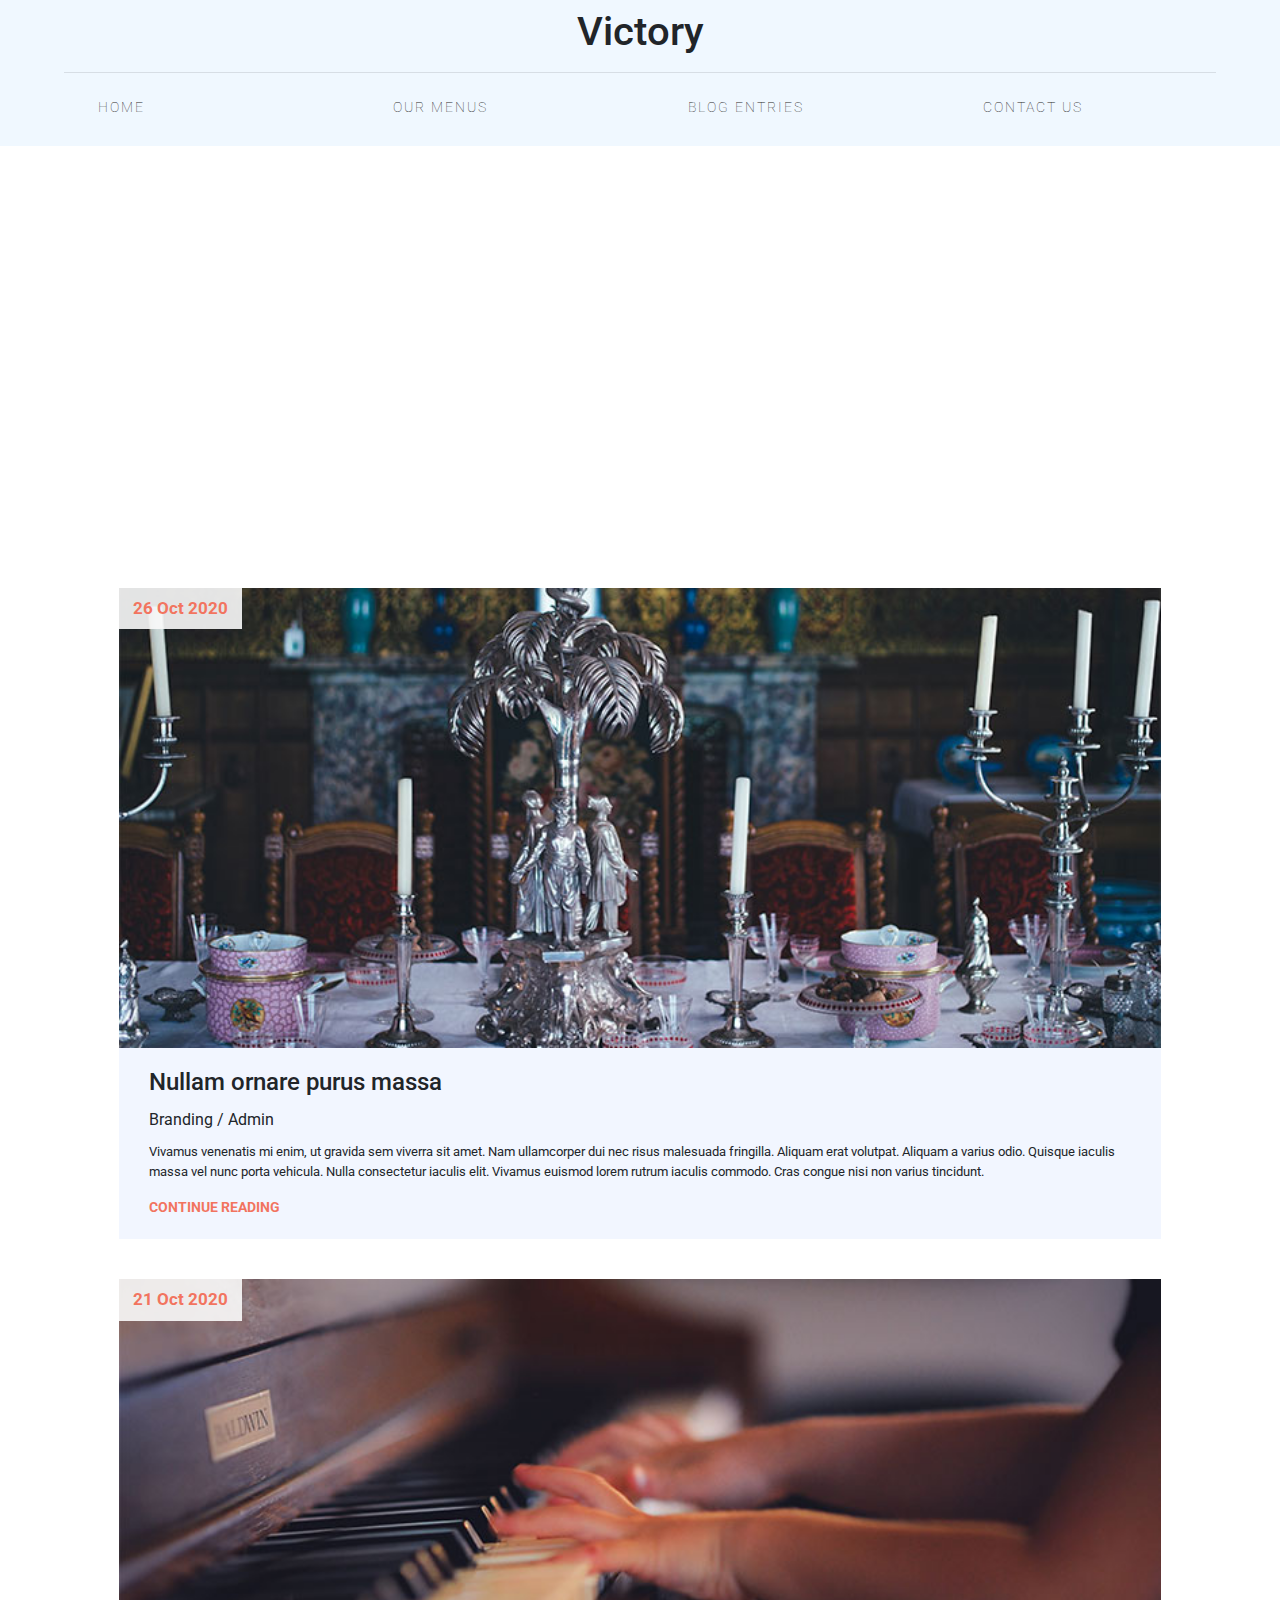
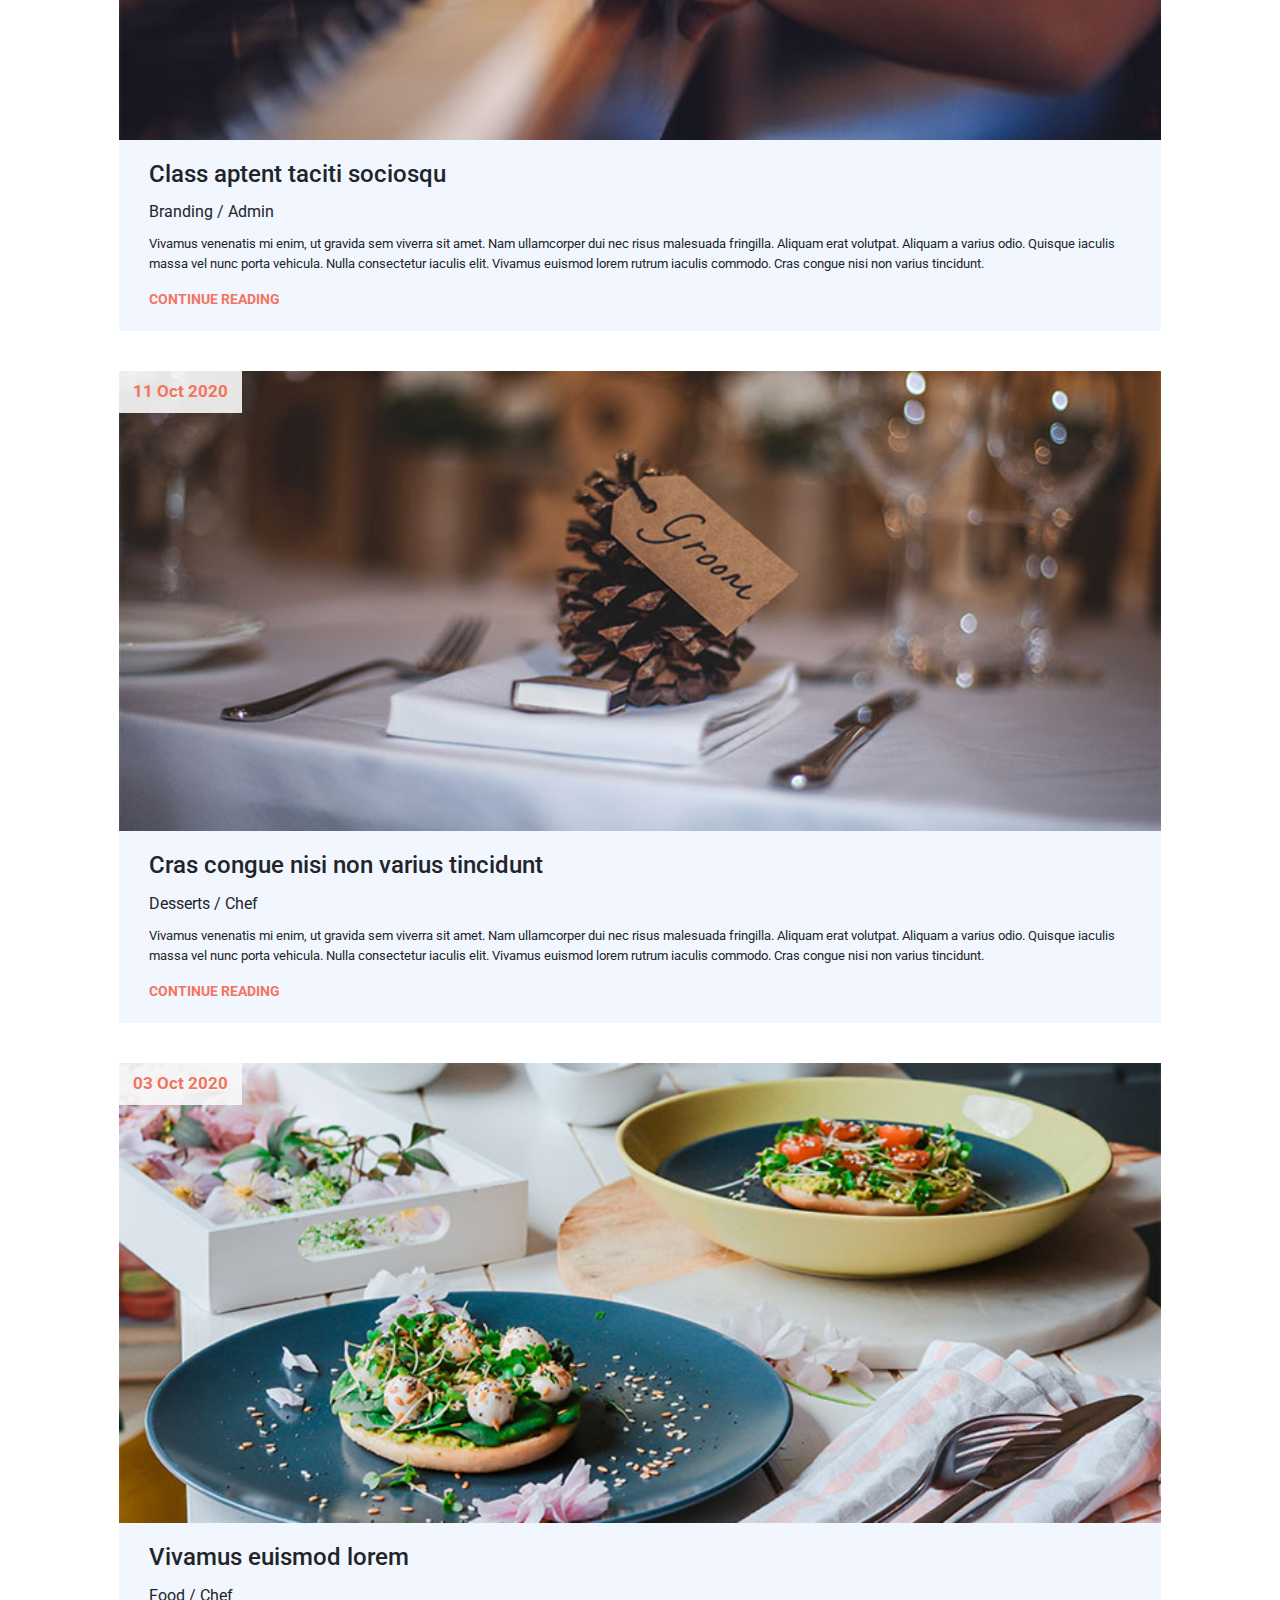
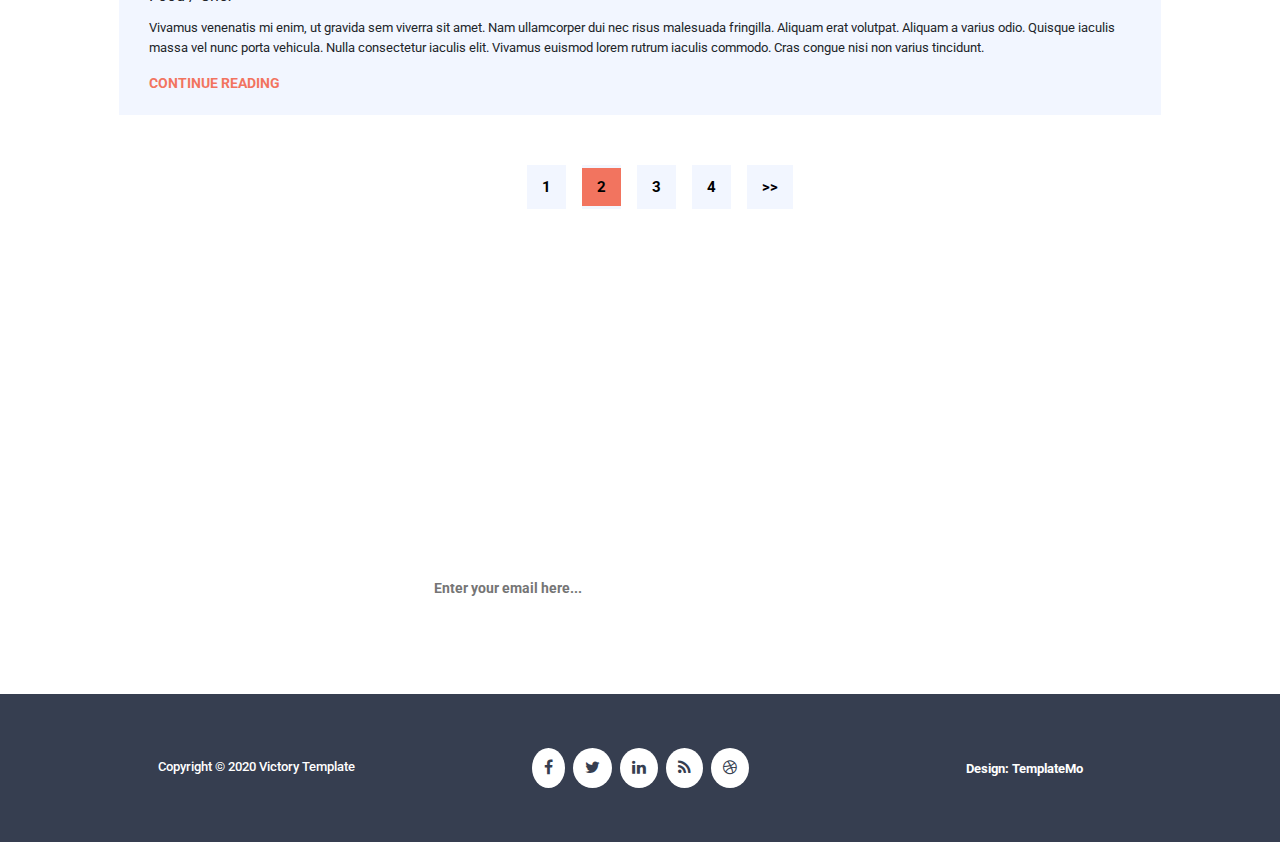
<file: Victory_Dummy_Site/blog.html>
<!DOCTYPE html>
<html>

<head>
    <title>Victory-Blog page</title>
    <link rel="stylesheet" href="https://cdnjs.cloudflare.com/ajax/libs/font-awesome/4.7.0/css/font-awesome.min.css">
    <link rel="preconnect" href="https://fonts.gstatic.com">
    <link href="https://fonts.googleapis.com/css2?family=Roboto:wght@100&display=swap" rel="stylesheet">
    <link rel="stylesheet" href="https://cdnjs.cloudflare.com/ajax/libs/font-awesome/4.7.0/css/font-awesome.min.css">
    <meta name="viewport" content="width=device-width, initial-scale=1">
    <link rel="stylesheet" href="https://maxcdn.bootstrapcdn.com/bootstrap/4.0.0/css/bootstrap.min.css" integrity="sha384-Gn5384xqQ1aoWXA+058RXPxPg6fy4IWvTNh0E263XmFcJlSAwiGgFAW/dAiS6JXm" crossorigin="anonymous">
    <script src="https://code.jquery.com/jquery-3.2.1.slim.min.js" integrity="sha384-KJ3o2DKtIkvYIK3UENzmM7KCkRr/rE9/Qpg6aAZGJwFDMVNA/GpGFF93hXpG5KkN" crossorigin="anonymous"></script>
    <script src="https://cdnjs.cloudflare.com/ajax/libs/popper.js/1.12.9/umd/popper.min.js" integrity="sha384-ApNbgh9B+Y1QKtv3Rn7W3mgPxhU9K/ScQsAP7hUibX39j7fakFPskvXusvfa0b4Q" crossorigin="anonymous"></script>
    <script src="https://maxcdn.bootstrapcdn.com/bootstrap/4.0.0/js/bootstrap.min.js" integrity="sha384-JZR6Spejh4U02d8jOt6vLEHfe/JQGiRRSQQxSfFWpi1MquVdAyjUar5+76PVCmYl" crossorigin="anonymous"></script>
    <link rel="stylesheet" type="text/css" href="blog.css">
</head>

<body>


    <header>
        <div class="heade">
            <h1> Victory </h1>
            <hr>

        </div>
    </header>


    <nav class="navbar navbar-light navbar-expand-lg">

        <button class="navbar-toggler" type="button" data-toggle="collapse" data-target="#navbarText" aria-controls="navbarText" aria-expanded="false" aria-label="Toggle navigation">
          <span class="navbar-toggler-icon"></span>
        </button>
        <div class="collapse navbar-collapse" id="navbarText">
            <ul class="navbar-nav mr-auto">
                <li class="nav-item active">
                    <a class="nav-link" href="home.html">HOME <span class="sr-only">(current)</span></a>
                </li>
                <li class="nav-item">
                    <a class="nav-link" href="menu.html">OUR MENUS</a>
                </li>
                <li class="nav-item">
                    <a class="nav-link" href="blog.html">BLOG ENTRIES</a>
                </li>
                <li class="nav-item">
                    <a class="nav-link" href="contactus.html">CONTACT US</a>
                </li>
            </ul>

        </div>
    </nav>


    <div id="container">
        <div class="OurBlogHead">
            <h1>OUR BLOG</h1>
        </div>
        <p>You can feel free to use our template for any purpose of your websites. Thank you.</p>
        <p> Template re-distribution is not allowed in any download site.</p>
    </div>


    <section class="blogpage">

        <div class="blogcontainer">
            <div class="blog-item">
                <img src="./images/blog_item_01.jpg" alt="image of item-1">
                <div class="date">26 Oct 2020</div>
                <div class="content">
                    <h4>Nullam ornare purus massa</h4>
                    <span>Branding / Admin</span>
                    <p>Vivamus venenatis mi enim, ut gravida sem viverra sit amet. Nam ullamcorper dui nec risus malesuada fringilla. Aliquam erat volutpat. Aliquam a varius odio. Quisque iaculis massa vel nunc porta vehicula. Nulla consectetur iaculis elit.
                        Vivamus euismod lorem rutrum iaculis commodo. Cras congue nisi non varius tincidunt.</p>
                    <div class="read-more">
                        <a href="#">CONTINUE READING</a>
                    </div>
                </div>
            </div>

            <div class="blog-item">
                <img src="./images/blog_item_02.jpg" alt="image of item-1">
                <div class="date">21 Oct 2020</div>
                <div class="content">
                    <h4>Class aptent taciti sociosqu</h4>
                    <span>Branding / Admin</span>
                    <p>Vivamus venenatis mi enim, ut gravida sem viverra sit amet. Nam ullamcorper dui nec risus malesuada fringilla. Aliquam erat volutpat. Aliquam a varius odio. Quisque iaculis massa vel nunc porta vehicula. Nulla consectetur iaculis elit.
                        Vivamus euismod lorem rutrum iaculis commodo. Cras congue nisi non varius tincidunt.</p>
                    <div class="read-more">
                        <a href="#">CONTINUE READING</a>
                    </div>
                </div>
            </div>

            <div class="blog-item">
                <img src="./images/blog_item_03.jpg" alt="image of item-1">
                <div class="date">11 Oct 2020</div>
                <div class="content">
                    <h4>Cras congue nisi non varius tincidunt</h4>
                    <span>Desserts / Chef</span>
                    <p>Vivamus venenatis mi enim, ut gravida sem viverra sit amet. Nam ullamcorper dui nec risus malesuada fringilla. Aliquam erat volutpat. Aliquam a varius odio. Quisque iaculis massa vel nunc porta vehicula. Nulla consectetur iaculis elit.
                        Vivamus euismod lorem rutrum iaculis commodo. Cras congue nisi non varius tincidunt.</p>
                    <div class="read-more">
                        <a href="#">CONTINUE READING</a>
                    </div>
                </div>
            </div>

            <div class="blog-item">
                <img src="./images/blog_item_04.jpg" alt="image of item-1">
                <div class="date">03 Oct 2020</div>
                <div class="content">
                    <h4>Vivamus euismod lorem</h4>
                    <span>Food / Chef</span>
                    <p>Vivamus venenatis mi enim, ut gravida sem viverra sit amet. Nam ullamcorper dui nec risus malesuada fringilla. Aliquam erat volutpat. Aliquam a varius odio. Quisque iaculis massa vel nunc porta vehicula. Nulla consectetur iaculis elit.
                        Vivamus euismod lorem rutrum iaculis commodo. Cras congue nisi non varius tincidunt.</p>
                    <div class="read-more">
                        <a href="#">CONTINUE READING</a>
                    </div>
                </div>
            </div>

            <div class="page-number-container">
                <ul class="page-number">
                    <li><a href="#">1</a></li>
                    <li><a class="activated" href="#">2</a></li>
                    <li><a href="#">3</a></li>
                    <li><a href="#">4</a></li>
                    <li><a href="#"> >> </a></li>

                </ul>

            </div>

        </div>


    </section>
    <div id="bottom-feature-container">
        <div id="bottom-feature-container-head">
            <h2>SIGNUP FOR OUR NEWSLETTERS</h2>
        </div>
        <form class="signup-form">
            <input type="email" name="email" placeholder="Enter your email here...">

            <button class="btn">SEND MESSAGE</button>
        </form>


    </div>


    <footer>
        <div id="footer-container">

            <div class="copyright-box">

                <h4>Copyright &copy 2020 Victory Template</h4>


            </div>
            <div class="icon-box">

                <ul>
                    <li> <i class="fa fa-facebook"></i> </li>
                    <li> <i class="fa fa-twitter"></i> </li>
                    <li> <i class="fa fa-linkedin"></i> </li>
                    <li> <i class="fa fa-rss"></i> </li>
                    <li> <i class="fa fa-dribbble"></i> </li>

                </ul>

            </div>
            <div class="para-box">

                <p>Design: TemplateMo</p>

            </div>



        </div>



    </footer>






</body>

</html>
</file>
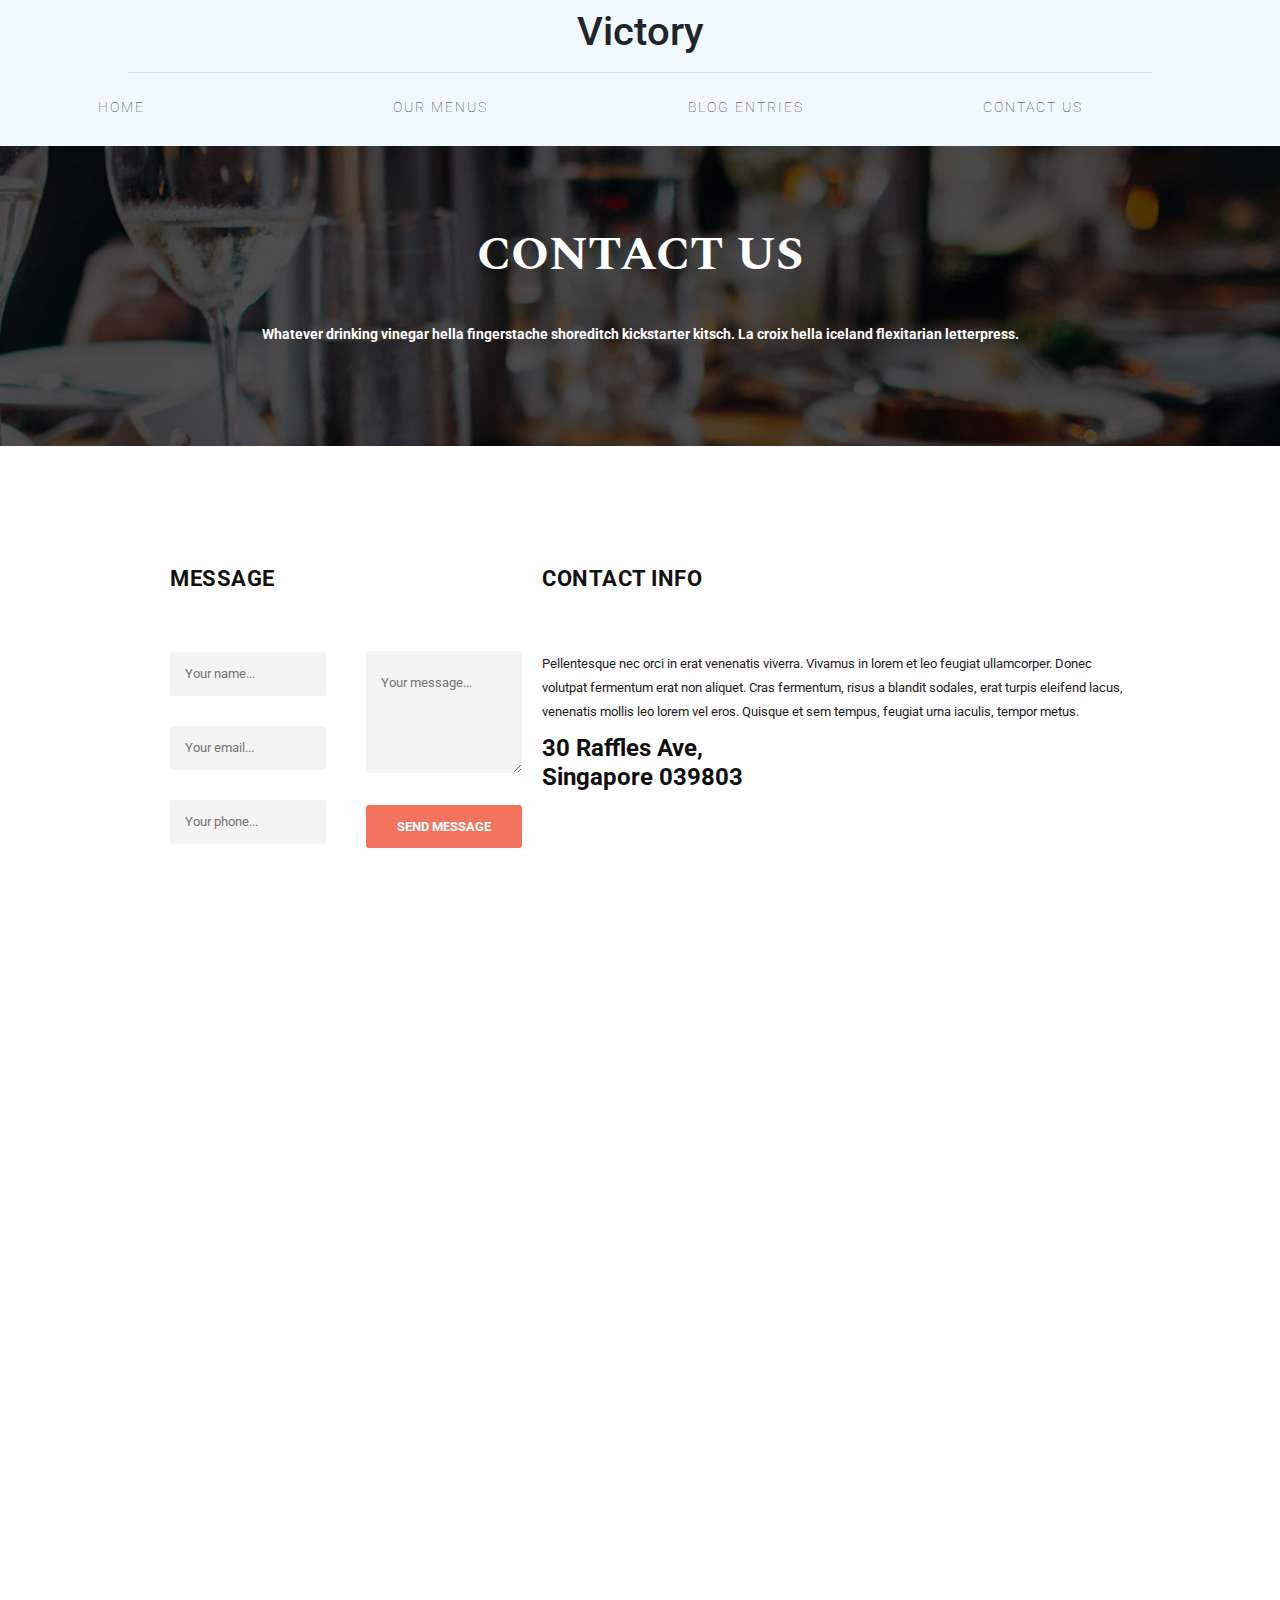
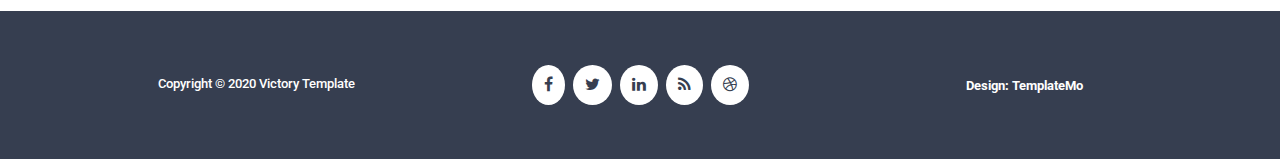
<file: Victory_Dummy_Site/contactus.html>
<!DOCTYPE html>
<html lang="en">

<head>
    <meta charset="UTF-8">
    <meta name="viewport" content="width=device-width, initial-scale=1.0">
    <title>Victory-Contact page</title>
    <link rel="icon" href="demo_icon.gif" type="image/gif" sizes="16x16">
    <link href="https://fonts.googleapis.com/css?family=Spectral:200,200i,300,300i,400,400i,500,500i,600,600i,700,700i,800,800i" rel="stylesheet">
    <link href="https://fonts.googleapis.com/css2?family=Roboto:wght@100&display=swap" rel="stylesheet">
    <link rel="stylesheet" href="https://cdnjs.cloudflare.com/ajax/libs/font-awesome/4.7.0/css/font-awesome.min.css">
    <meta name="viewport" content="width=device-width, initial-scale=1">
    <link rel="stylesheet" href="https://maxcdn.bootstrapcdn.com/bootstrap/4.0.0/css/bootstrap.min.css" integrity="sha384-Gn5384xqQ1aoWXA+058RXPxPg6fy4IWvTNh0E263XmFcJlSAwiGgFAW/dAiS6JXm" crossorigin="anonymous">
    <script src="https://code.jquery.com/jquery-3.2.1.slim.min.js" integrity="sha384-KJ3o2DKtIkvYIK3UENzmM7KCkRr/rE9/Qpg6aAZGJwFDMVNA/GpGFF93hXpG5KkN" crossorigin="anonymous"></script>
    <script src="https://cdnjs.cloudflare.com/ajax/libs/popper.js/1.12.9/umd/popper.min.js" integrity="sha384-ApNbgh9B+Y1QKtv3Rn7W3mgPxhU9K/ScQsAP7hUibX39j7fakFPskvXusvfa0b4Q" crossorigin="anonymous"></script>
    <script src="https://maxcdn.bootstrapcdn.com/bootstrap/4.0.0/js/bootstrap.min.js" integrity="sha384-JZR6Spejh4U02d8jOt6vLEHfe/JQGiRRSQQxSfFWpi1MquVdAyjUar5+76PVCmYl" crossorigin="anonymous"></script>

    <link rel="stylesheet" href="contactus.css">
</head>

<body>

    <header>
        <div class="heade">
            <h1> Victory </h1>
            <hr>

        </div>
    </header>


    <nav class="navbar navbar-light navbar-expand-lg">

        <button class="navbar-toggler" type="button" data-toggle="collapse" data-target="#navbarText" aria-controls="navbarText" aria-expanded="false" aria-label="Toggle navigation">
          <span class="navbar-toggler-icon"></span>
        </button>
        <div class="collapse navbar-collapse" id="navbarText">
            <ul class="navbar-nav mr-auto">
                <li class="nav-item active">
                    <a class="nav-link" href="home.html">HOME <span class="sr-only">(current)</span></a>
                </li>
                <li class="nav-item">
                    <a class="nav-link" href="menu.html">OUR MENUS</a>
                </li>
                <li class="nav-item">
                    <a class="nav-link" href="blog.html">BLOG ENTRIES</a>
                </li>
                <li class="nav-item">
                    <a class="nav-link" href="contactus.html">CONTACT US</a>
                </li>
            </ul>

        </div>
    </nav>


    <section>
        <div class="banner_section">

            <h1>CONTACT US</h1>
            <p>Whatever drinking vinegar hella fingerstache shoreditch kickstarter kitsch. La croix hella iceland flexitarian letterpress.</p>
        </div>
    </section>


    <!--=============================================
=          Contact  Section  block            =
=============================================-->



    <section class="contact_section">
        <div class="left_contact_form">
            <div class="contact_left_details">
                <div class="contact_msg_head">
                    <h2>Message</h2>
                </div>
                <div class="contact_input_left">
                    <input name="name " type="text " id="name " placeholder="Your name..." required=required>
                    <input name="email " type="email " id="email " placeholder="Your email..." required="required">
                    <input name="phone " type="phone " id="phone " placeholder="Your phone..." required="required">
                </div>
            </div>
            <div class="contact_right_details">
                <textarea id="message" name="message" placeholder="Your message..."></textarea>
                <button type="submit " id="contact_submit" class="contact_submit">SEND MESSAGE</button>
            </div>
        </div>
        <div class="right_contact-info">
            <div class="contact_info_head">
                <h2>CONTACT INFO</h2>
            </div>

            <div class="contact_text">
                <p>Pellentesque nec orci in erat venenatis viverra. Vivamus in lorem et leo feugiat ullamcorper. Donec volutpat fermentum erat non aliquet. Cras fermentum, risus a blandit sodales, erat turpis eleifend lacus, venenatis mollis leo lorem vel
                    eros. Quisque et sem tempus, feugiat urna iaculis, tempor metus.</p>

            </div>
            <div class="cont_address">
                <h4>30 Raffles Ave, <br>Singapore 039803</h4>
            </div>
        </div>
    </section>




    <!--=====  End of Contact Section  block  ======-->

    <section class="map_section">
        <div class="mapping_div">
            <iframe src="https://www.google.com/maps/embed?pb=!1m18!1m12!1m3!1d117048.75524121!2d103.76066153539041!3d1.2750101528405995!2m3!1f0!2f0!3f0!3m2!1i1024!2i768!4f13.1!3m3!1m2!1s0x31da19aa03d54ba1%3A0x49156759bc58c022!2sCapita%20Pte.%20Ltd.!5e0!3m2!1sen!2sin!4v1609583205479!5m2!1sen!2sin"
                width="100%" height="500" frameborder="0" style="border:0;" allowfullscreen="" aria-hidden="false" tabindex="0"></iframe>
        </div>
    </section>
    <!--=============================================
=          Footer  Section  block            =
=============================================-->

    <footer>
        <div id="footer-container">

            <div class="copyright-box">

                <h4>Copyright &copy 2020 Victory Template</h4>


            </div>
            <div class="icon-box">

                <ul>
                    <li> <i class="fa fa-facebook"></i> </li>
                    <li> <i class="fa fa-twitter"></i> </li>
                    <li> <i class="fa fa-linkedin"></i> </li>
                    <li> <i class="fa fa-rss"></i> </li>
                    <li> <i class="fa fa-dribbble"></i> </li>

                </ul>
            </div>
            <div class="para-box">
                <p>Design: TemplateMo</p>
            </div>

        </div>

    </footer>

    <!--=====  End of Contact Section  block  ======-->

</body>

</html>
</file>
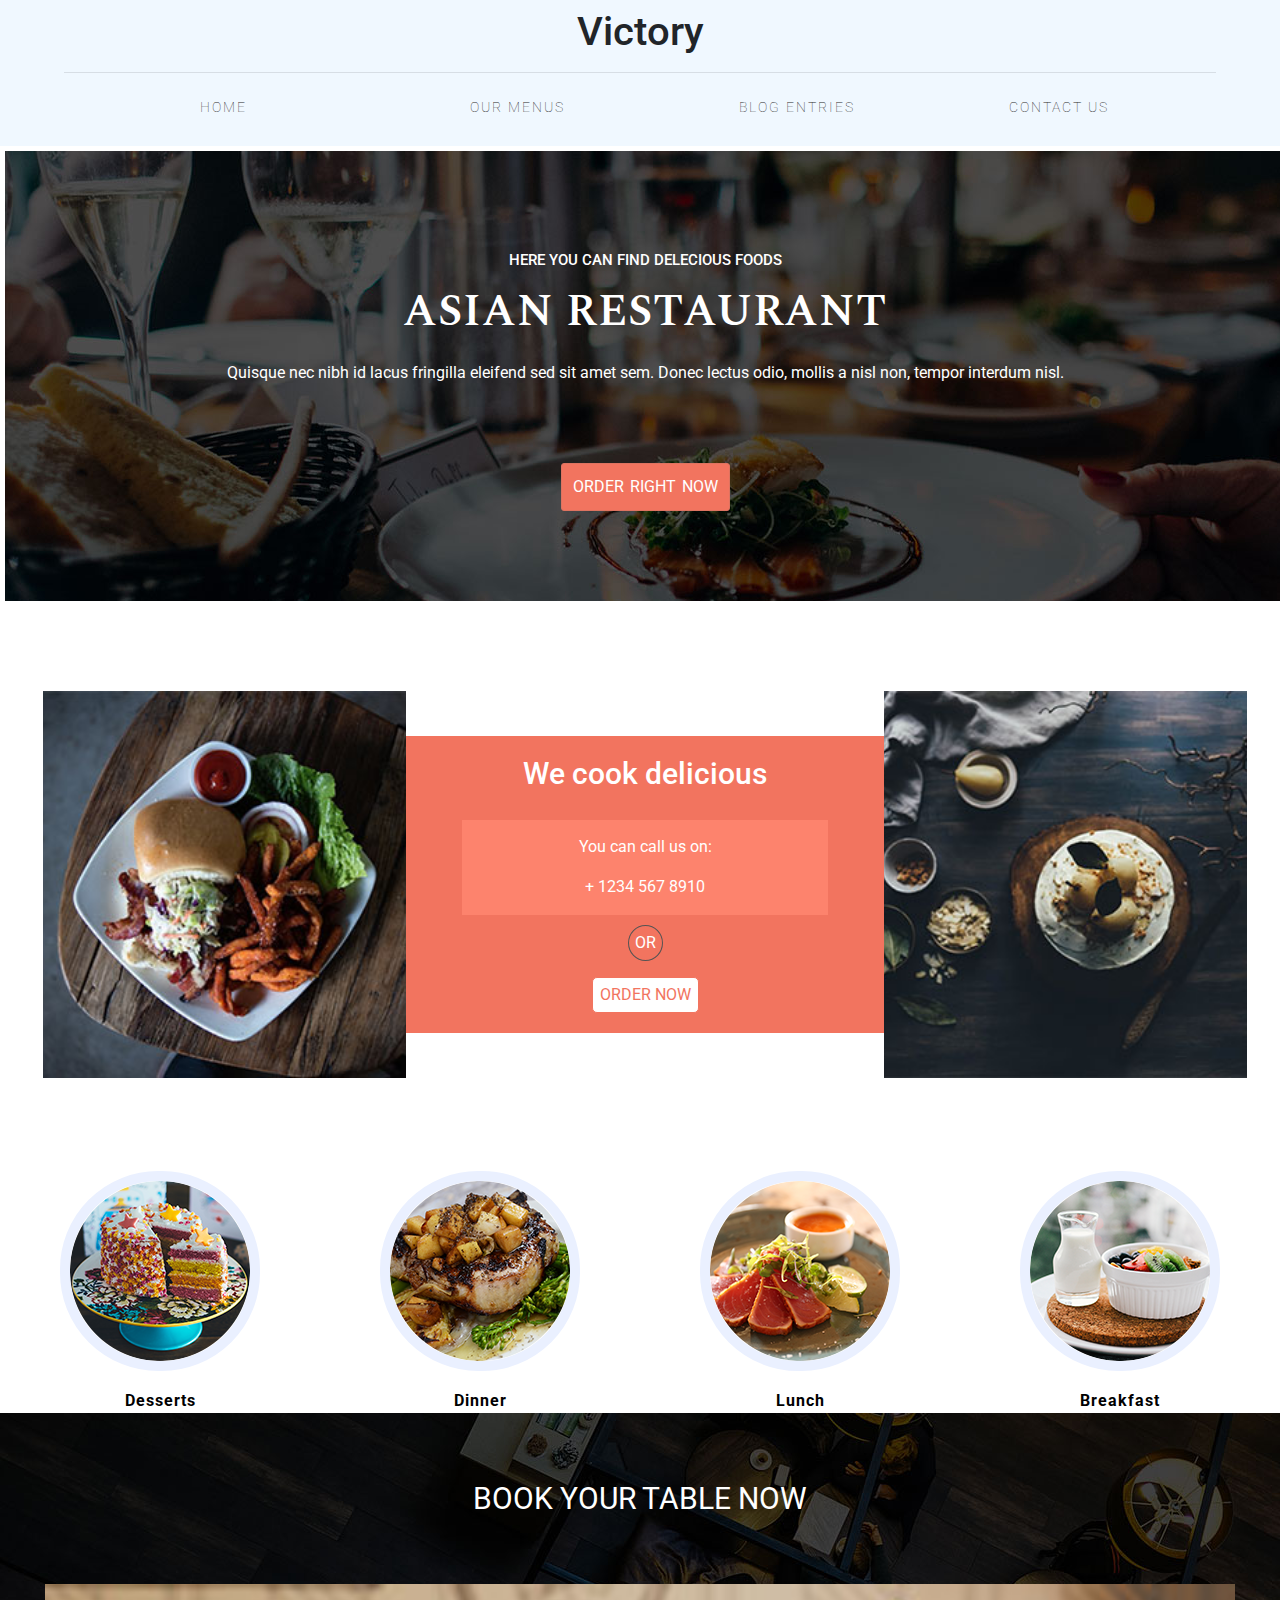
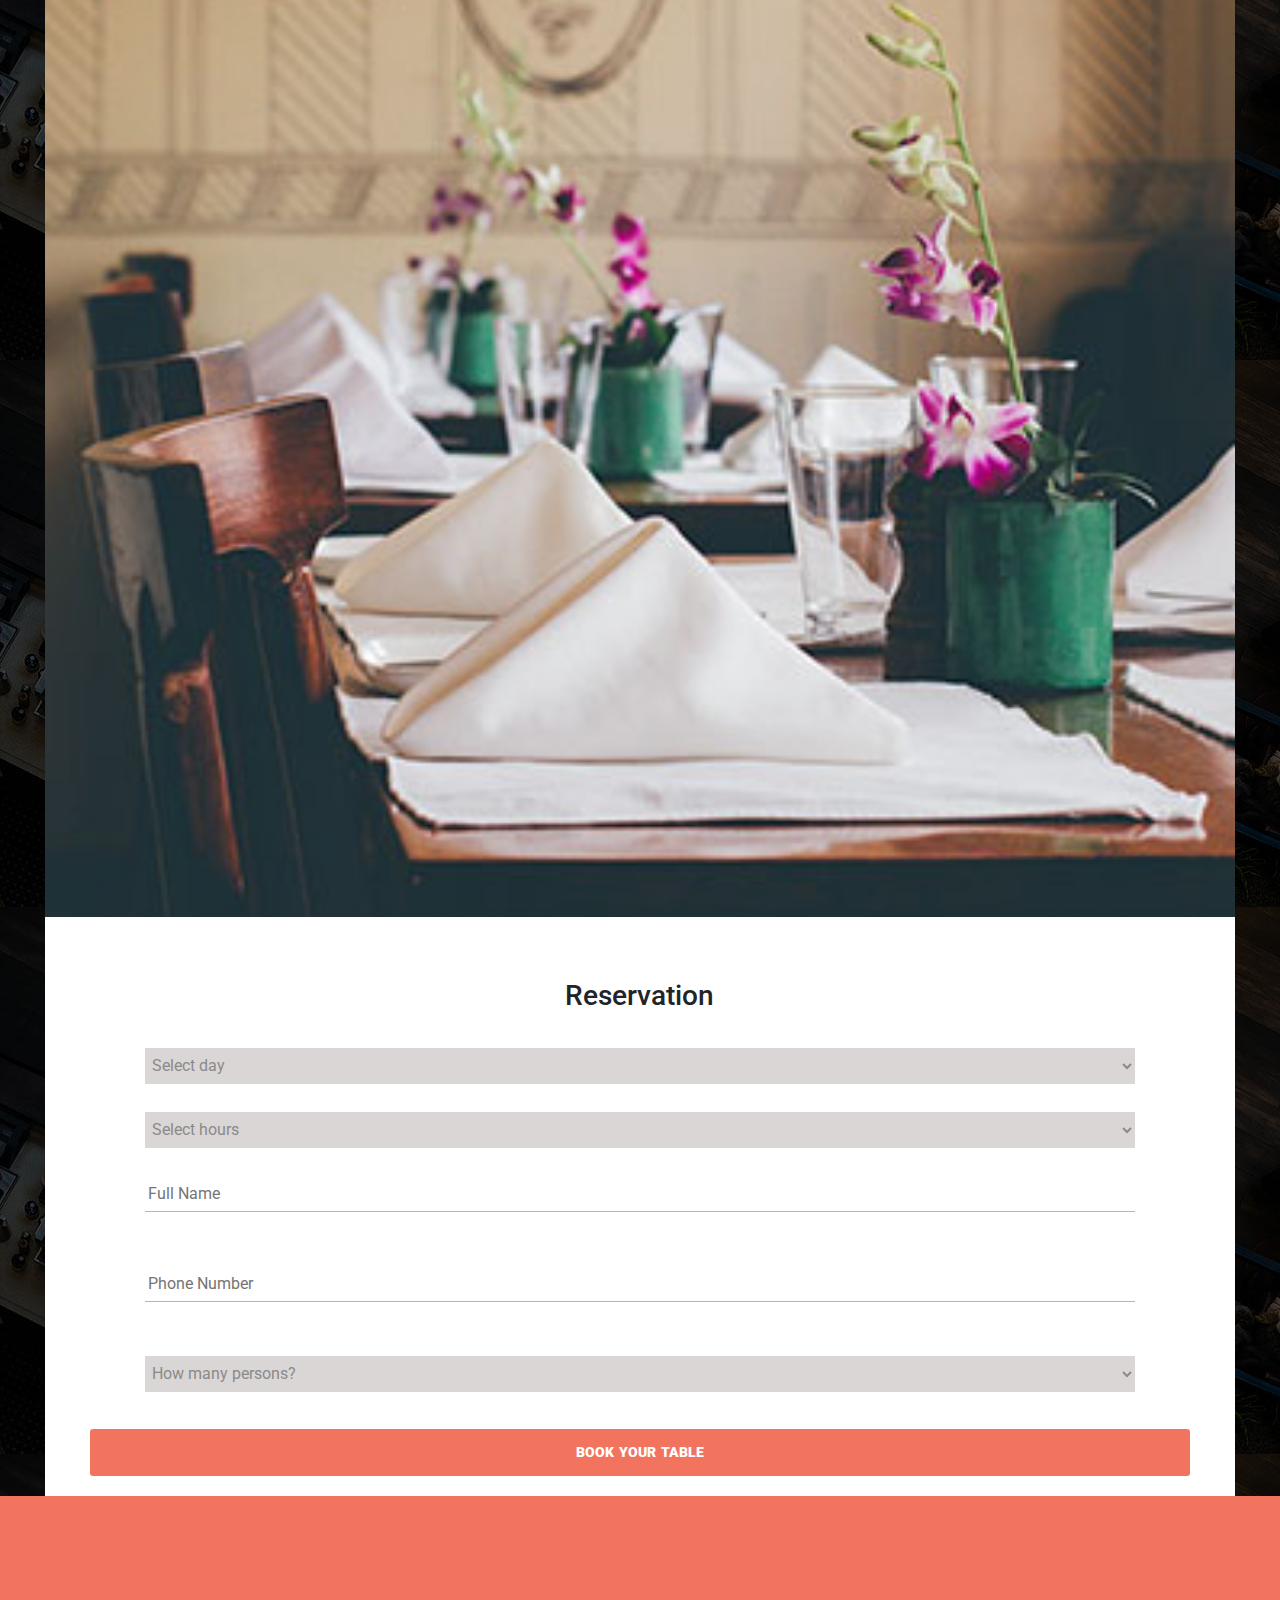
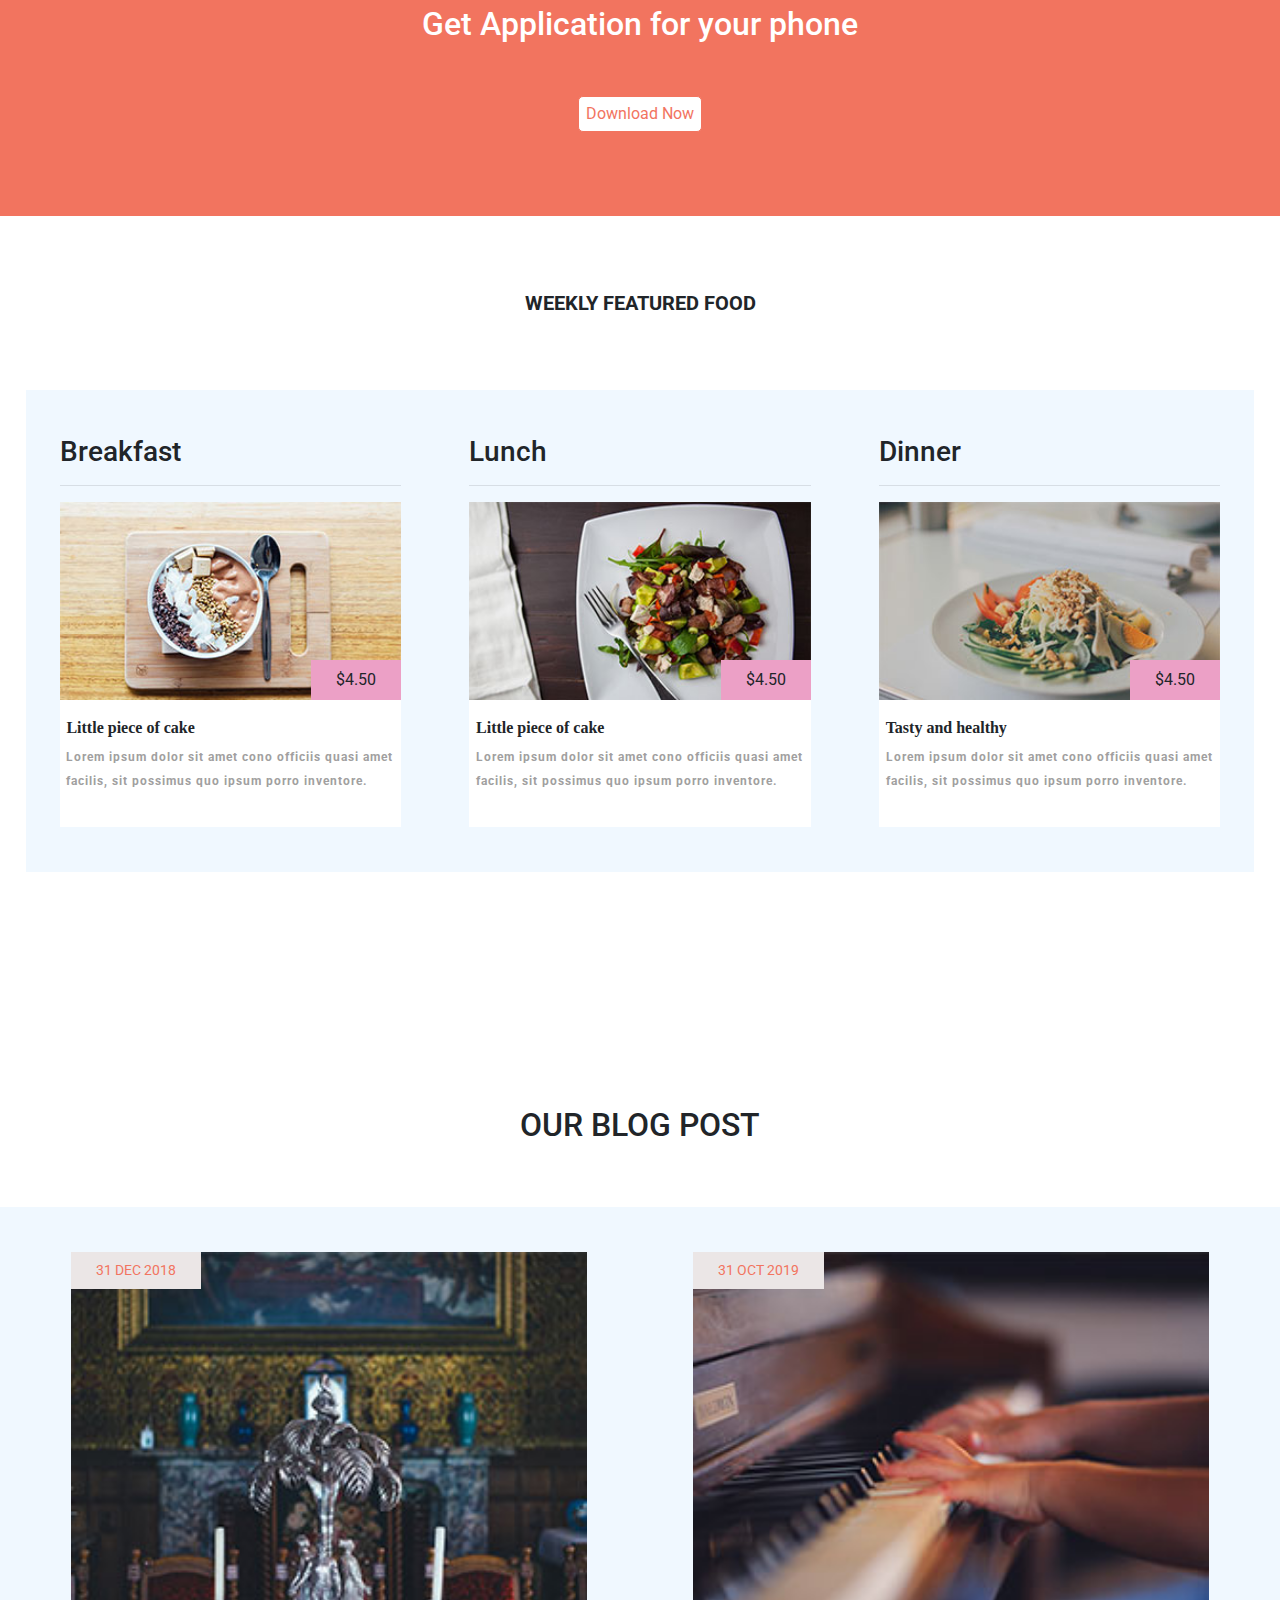
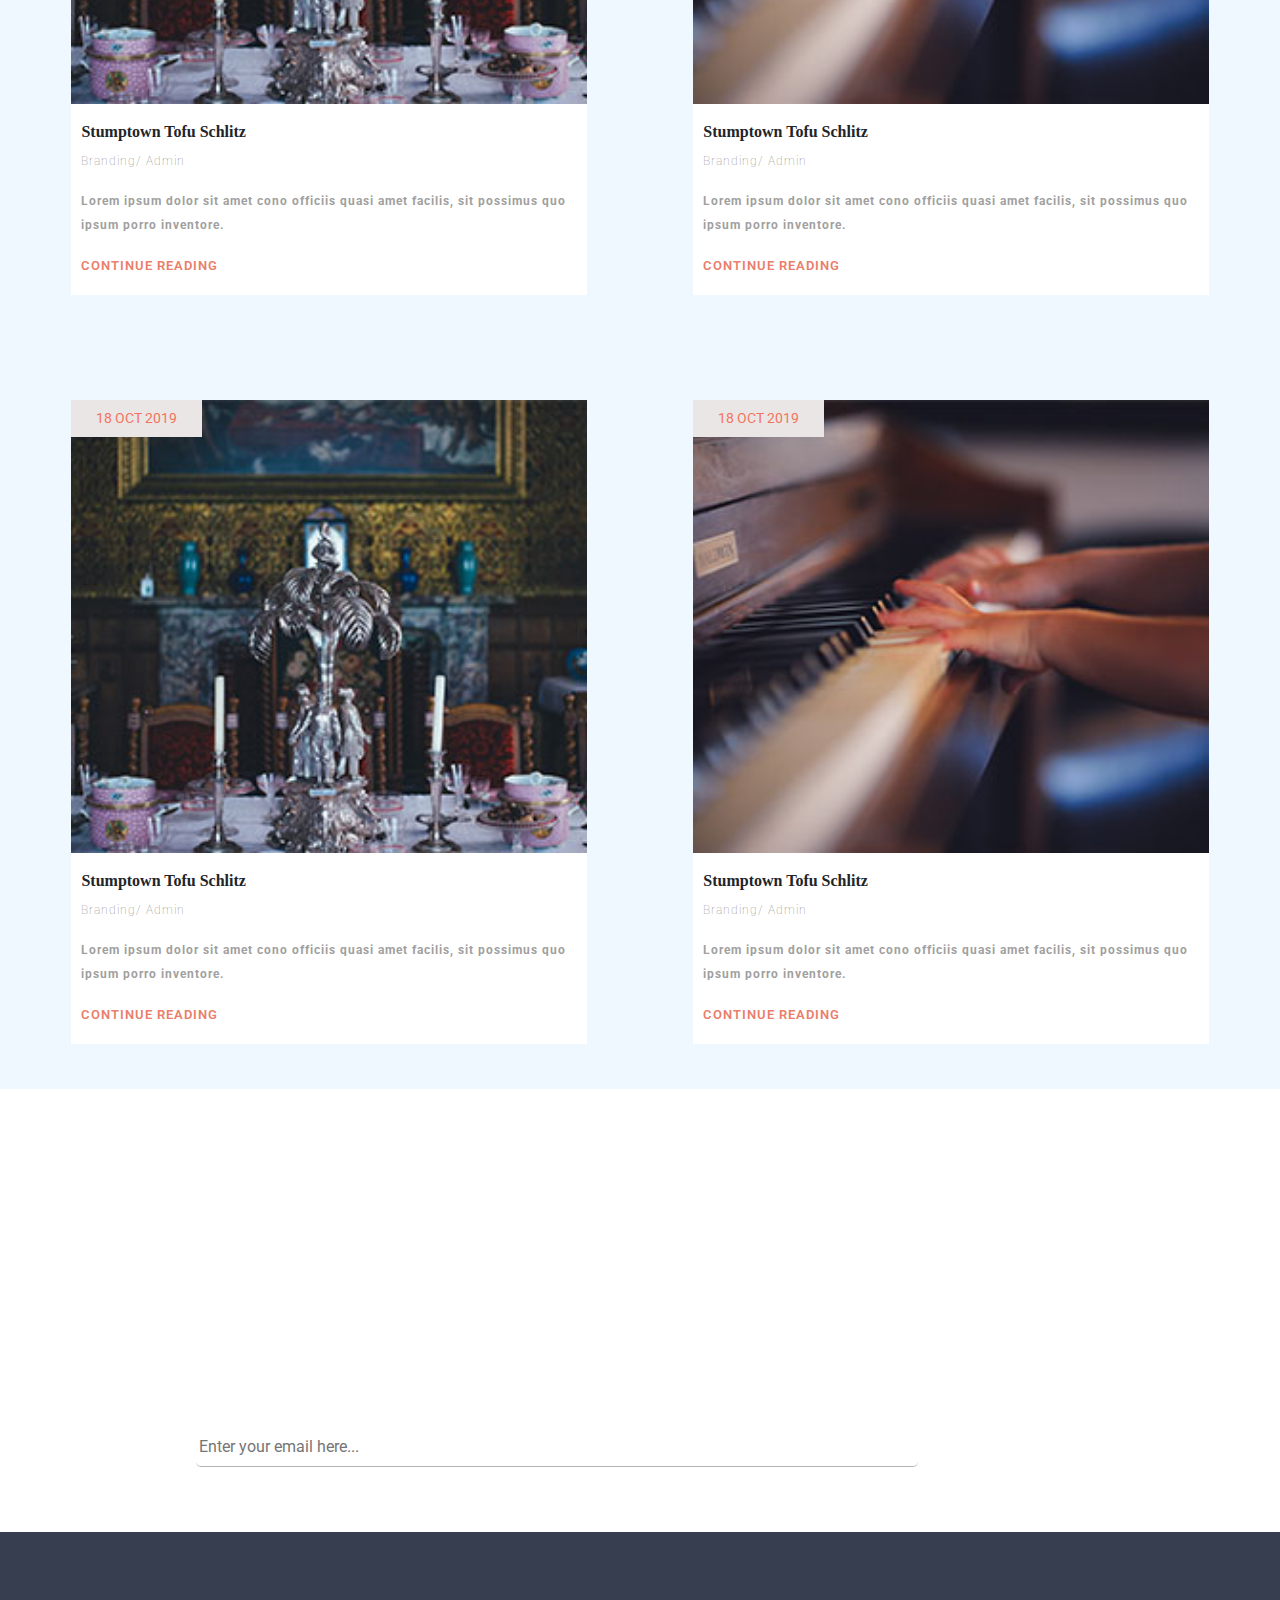
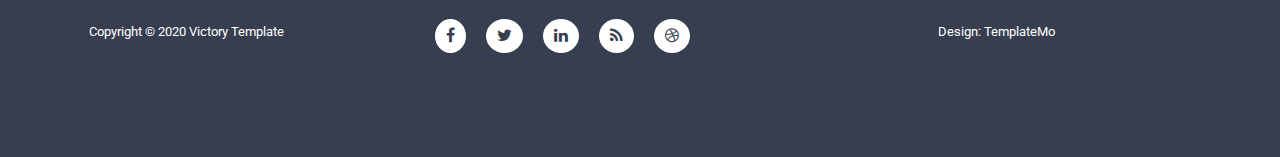
<file: Victory_Dummy_Site/home.html>
<!DOCTYPE html>
<html lang="en">

<head>
    <meta charset="UTF-8">
    <meta name="viewport" content="width=device-width, initial-scale=1.0">
    <link rel="preconnect" href="https://fonts.gstatic.com">

    <link href="https://fonts.googleapis.com/css2?family=Roboto:wght@100&display=swap" rel="stylesheet">
    <link rel="preconnect" href="https://fonts.gstatic.com">
    <link href="https://fonts.googleapis.com/css2?family=Spectral:wght@300&display=swap" rel="stylesheet">
    <link rel="stylesheet" href="https://cdnjs.cloudflare.com/ajax/libs/font-awesome/4.7.0/css/font-awesome.min.css">
    <meta name="viewport" content="width=device-width, initial-scale=1">
    <link rel="stylesheet" href="https://maxcdn.bootstrapcdn.com/bootstrap/4.0.0/css/bootstrap.min.css" integrity="sha384-Gn5384xqQ1aoWXA+058RXPxPg6fy4IWvTNh0E263XmFcJlSAwiGgFAW/dAiS6JXm" crossorigin="anonymous">
    <script src="https://code.jquery.com/jquery-3.2.1.slim.min.js" integrity="sha384-KJ3o2DKtIkvYIK3UENzmM7KCkRr/rE9/Qpg6aAZGJwFDMVNA/GpGFF93hXpG5KkN" crossorigin="anonymous"></script>
    <script src="https://cdnjs.cloudflare.com/ajax/libs/popper.js/1.12.9/umd/popper.min.js" integrity="sha384-ApNbgh9B+Y1QKtv3Rn7W3mgPxhU9K/ScQsAP7hUibX39j7fakFPskvXusvfa0b4Q" crossorigin="anonymous"></script>
    <script src="https://maxcdn.bootstrapcdn.com/bootstrap/4.0.0/js/bootstrap.min.js" integrity="sha384-JZR6Spejh4U02d8jOt6vLEHfe/JQGiRRSQQxSfFWpi1MquVdAyjUar5+76PVCmYl" crossorigin="anonymous"></script>
    <link rel="stylesheet" href="home.css">

    <title>Victory-Home</title>

</head>

<body>


    <header>
        <div class="heade">
            <h1> Victory </h1>
            <hr>

        </div>
    </header>


    <nav class="navbar navbar-light navbar-expand-lg">

        <button class="navbar-toggler" type="button" data-toggle="collapse" data-target="#navbarText" aria-controls="navbarText" aria-expanded="false" aria-label="Toggle navigation">
          <span class="navbar-toggler-icon"></span>
        </button>
        <div class="collapse navbar-collapse" id="navbarText">
            <ul class="navbar-nav mr-auto">
                <li class="nav-item active">
                    <a class="nav-link" href="home.html">HOME <span class="sr-only">(current)</span></a>
                </li>
                <li class="nav-item">
                    <a class="nav-link" href="menu.html">OUR MENUS</a>
                </li>
                <li class="nav-item">
                    <a class="nav-link" href="blog.html">BLOG ENTRIES</a>
                </li>
                <li class="nav-item">
                    <a class="nav-link" href="contactus.html">CONTACT US</a>
                </li>
            </ul>

        </div>
    </nav>



    <!--Background-image banner section-->
    <section class="bg-banner">

        <div class="banner-div">
            <h4 id="find"> HERE YOU CAN FIND DELECIOUS FOODS</h4>
            <p id="asian">ASIAN RESTAURANT</p>
            <p id="desc">Quisque nec nibh id lacus fringilla eleifend sed sit amet sem. Donec lectus odio, mollis a nisl non, tempor interdum nisl.

            </p>

            <button class="order">
                ORDER RIGHT NOW
            </button>
        </div>

    </section>

    <section class="below-banner">
        <img src="./images/image-1.jpg" alt="" class="two-img">

        <div class="now">

            <h1>We cook delicious</h1>

            <div class="light">
                <p id="call-us">You can call us on:</p>
                <p>+ 1234 567 8910</p>

            </div>

            <div class="cover">
                <p>OR</p>
            </div>

            <button class="order-n">
                    ORDER NOW
            </button>

        </div>

        <img src="./images/image-2.jpg" alt="" class="two-img">
    </section>

    <section class="dishes">
        <div class="res-dish">
            <img src="./images/dish-1.png" alt="" class="dish">
            <a href="http://">Breakfast</a>
        </div>
        <div class="res-dish right">
            <img src="./images/dish-2.png" alt="" class="dish">
            <a href="http://">Lunch</a>
        </div>
        <div class="res-dish">
            <img src="./images/dish-3.png" alt="" class="dish">
            <a href="http://">Dinner</a>
        </div>
        <div class="res-dish right">
            <img src="./images/dish-4.png" alt="" class="dish">
            <a href="http://">Desserts</a>
        </div>

    </section>

    <section class="bg-banner-2">
        <div id="boook">
            BOOK YOUR TABLE NOW
        </div>

        <div class="img">
            <img src="./images/flow.jpg" alt="" srcset="">
        </div>

        <div class="form">
            <h3>Reservation</h3>

            <form action="#" id="reservation">
                <select name="" class="sel">
                    <option value="" disabled selected>Select day</option>
                    <option value="" class="day">Monday</option>
                    <option value="" class="day">Tuesday</option>
                    <option value="" class="day">Wednesday</option>
                    <option value="" class="day">Thursday</option>
                    <option value="" class="day">Friday</option>
                    <option value="" class="day">Saturday</option>
                    <option value="" class="day">Sunday</option>
                </select>
                <select name="" class="sel">
                    <option value="" disabled selected>Select hours</option>
                    <option value="" class="day">10:00</option>
                    <option value="" class="day">12:00</option>
                    <option value="" class="day">14:00</option>
                    <option value="" class="day">16:00</option>
                    <option value="" class="day">18:00</option>
                    <option value="" class="day">20:00</option>
                    <option value="" class="day">22:00</option>
                </select>


                <input type="text" name="Full name" id="" placeholder="Full Name">
                <input type="text" name="Phone number" id="" placeholder="Phone Number">

                <select name="" class="sel">
                    <option value="" disabled selected>How many persons?</option>
                    <option value="" class="day">10:00</option>
                    <option value="" class="day">12:00</option>
                    <option value="" class="day">14:00</option>
                    <option value="" class="day">16:00</option>
                    <option value="" class="day">18:00</option>
                    <option value="" class="day">20:00</option>
                    <option value="" class="day">22:00</option>
                </select>


                <button id="book" type="submit" class="order">Book Your Table</button>
            </form>
        </div>

    </section>



    <div class="down">
        <h2>Get Application for your phone</h2>
        <button class="order-n">Download Now</button>
    </div>

    <div class="just-head">
        WEEKLY FEATURED FOOD
    </div>

    <section class="food res-food">
        <div class="food-time">

            <div class="put-in">
                <h3 class="food-cl">
                    Breakfast
                </h3>
                <hr>
                <div class="img-pr">
                    <img src="./images/b-1.jpg" alt="" srcset="">
                    <span class="price">$4.50</span>
                </div>
                <div class="dish-wrap">
                    <h6>Little piece of cake</h6>
                    <p>
                        Lorem ipsum dolor sit amet cono officiis quasi amet facilis, sit possimus quo ipsum porro inventore.
                    </p>
                </div>

            </div>
        </div>

        <div class="food-time">

            <div class="put-in">
                <h3 class="food-cl">
                    Lunch
                </h3>
                <hr>
                <div class="img-pr">
                    <img src="./images/l-1.jpg" alt="" srcset="">
                    <span class="price">$4.50</span>
                </div>

                <div class="dish-wrap">
                    <h6>Little piece of cake</h6>
                    <p>
                        Lorem ipsum dolor sit amet cono officiis quasi amet facilis, sit possimus quo ipsum porro inventore.
                    </p>
                </div>

            </div>
        </div>

        <div class="food-time">

            <div class="put-in">
                <h3 class="food-cl">
                    Dinner
                </h3>
                <hr>
                <div class="img-pr">
                    <img src="./images/d-1.jpg" alt="" srcset="">
                    <span class="price">$4.50</span>
                </div>
                <div class="dish-wrap">
                    <h6>Tasty and healthy</h6>
                    <p>
                        Lorem ipsum dolor sit amet cono officiis quasi amet facilis, sit possimus quo ipsum porro inventore.
                    </p>
                </div>

            </div>




        </div>


    </section>

    <!--Blog Section-->
    <div class="cen">
        <h2>OUR BLOG POST</h2>
    </div>
    <section class="food" id="copy-col">

        <div class="food-time res-ft">


            <div class="next">
                <img src="./images/read-1.jpg" alt="" srcset="">
                <span class="da ">31 DEC 2018</span>
            </div>
            <div class="dish-wrap">
                <h6>Stumptown Tofu Schlitz</h6>
                <p class="admin">Branding/ Admin</p>
                <p>
                    Lorem ipsum dolor sit amet cono officiis quasi amet facilis, sit possimus quo ipsum porro inventore.
                </p>

                <a class="cont" href="http://CONTINUE">CONTINUE READING</a>
            </div>
        </div>

        <div class="food-time res-ft">



            <div class=" next">
                <img src="./images/read-2.jpg" alt="" srcset="">
                <span class="da">31 OCT 2019</span>
            </div>

            <div class="dish-wrap">
                <h6>Stumptown Tofu Schlitz</h6>
                <p class="admin">Branding/ Admin</p>
                <p>
                    Lorem ipsum dolor sit amet cono officiis quasi amet facilis, sit possimus quo ipsum porro inventore.
                </p>

                <a class="cont" href="http://CONTINUE">CONTINUE READING</a>
            </div>
        </div>

        <div class="food-time res-ft">


            <div class="next">
                <img src="./images/read-1.jpg" alt="" srcset="">
                <span class="da">18 OCT 2019</span>
            </div>
            <div class="dish-wrap">
                <h6>Stumptown Tofu Schlitz</h6>
                <p class="admin">Branding/ Admin</p>
                <p>
                    Lorem ipsum dolor sit amet cono officiis quasi amet facilis, sit possimus quo ipsum porro inventore.
                </p>

                <a class="cont" href="http://CONTINUE">CONTINUE READING</a>
            </div>
        </div>
        <div class="food-time res-ft">


            <div class="next">
                <img src="./images/read-2.jpg" alt="" srcset="">
                <span class="da">18 OCT 2019</span>
            </div>
            <div class="dish-wrap">
                <h6>Stumptown Tofu Schlitz</h6>
                <p class="admin">Branding/ Admin</p>
                <p>
                    Lorem ipsum dolor sit amet cono officiis quasi amet facilis, sit possimus quo ipsum porro inventore.
                </p>

                <a class="cont" href="http://CONTINUE">CONTINUE READING</a>
            </div>
        </div>


    </section>

    <section class="letter">
        <h3>SIGNUP FOR OUR NEWSLETTERS</h3>
        <form action="" id="news">
            <input type="email" name="" id="" placeholder="Enter your email here...">
            <button class="mess">
                SEND MESSAGE
            </button>
        </form>
    </section>



    <footer>
        <div id="footer-container">

            <div class="copyright-box">

                <p>Copyright &copy 2020 Victory Template</p>


            </div>

            <ul>
                <li class="li"> <i class="fa fa-facebook"></i> </li>
                <li class="li"> <i class="fa fa-twitter"></i> </li>
                <li class="li"> <i class="fa fa-linkedin"></i> </li>
                <li class="li"> <i class="fa fa-rss"></i> </li>
                <li class="li"> <i class="fa fa-dribbble"></i> </li>

            </ul>


            <div class="para-box">

                <p>Design: TemplateMo</p>

            </div>



        </div>
    </footer>

</body>

</html>
</file>
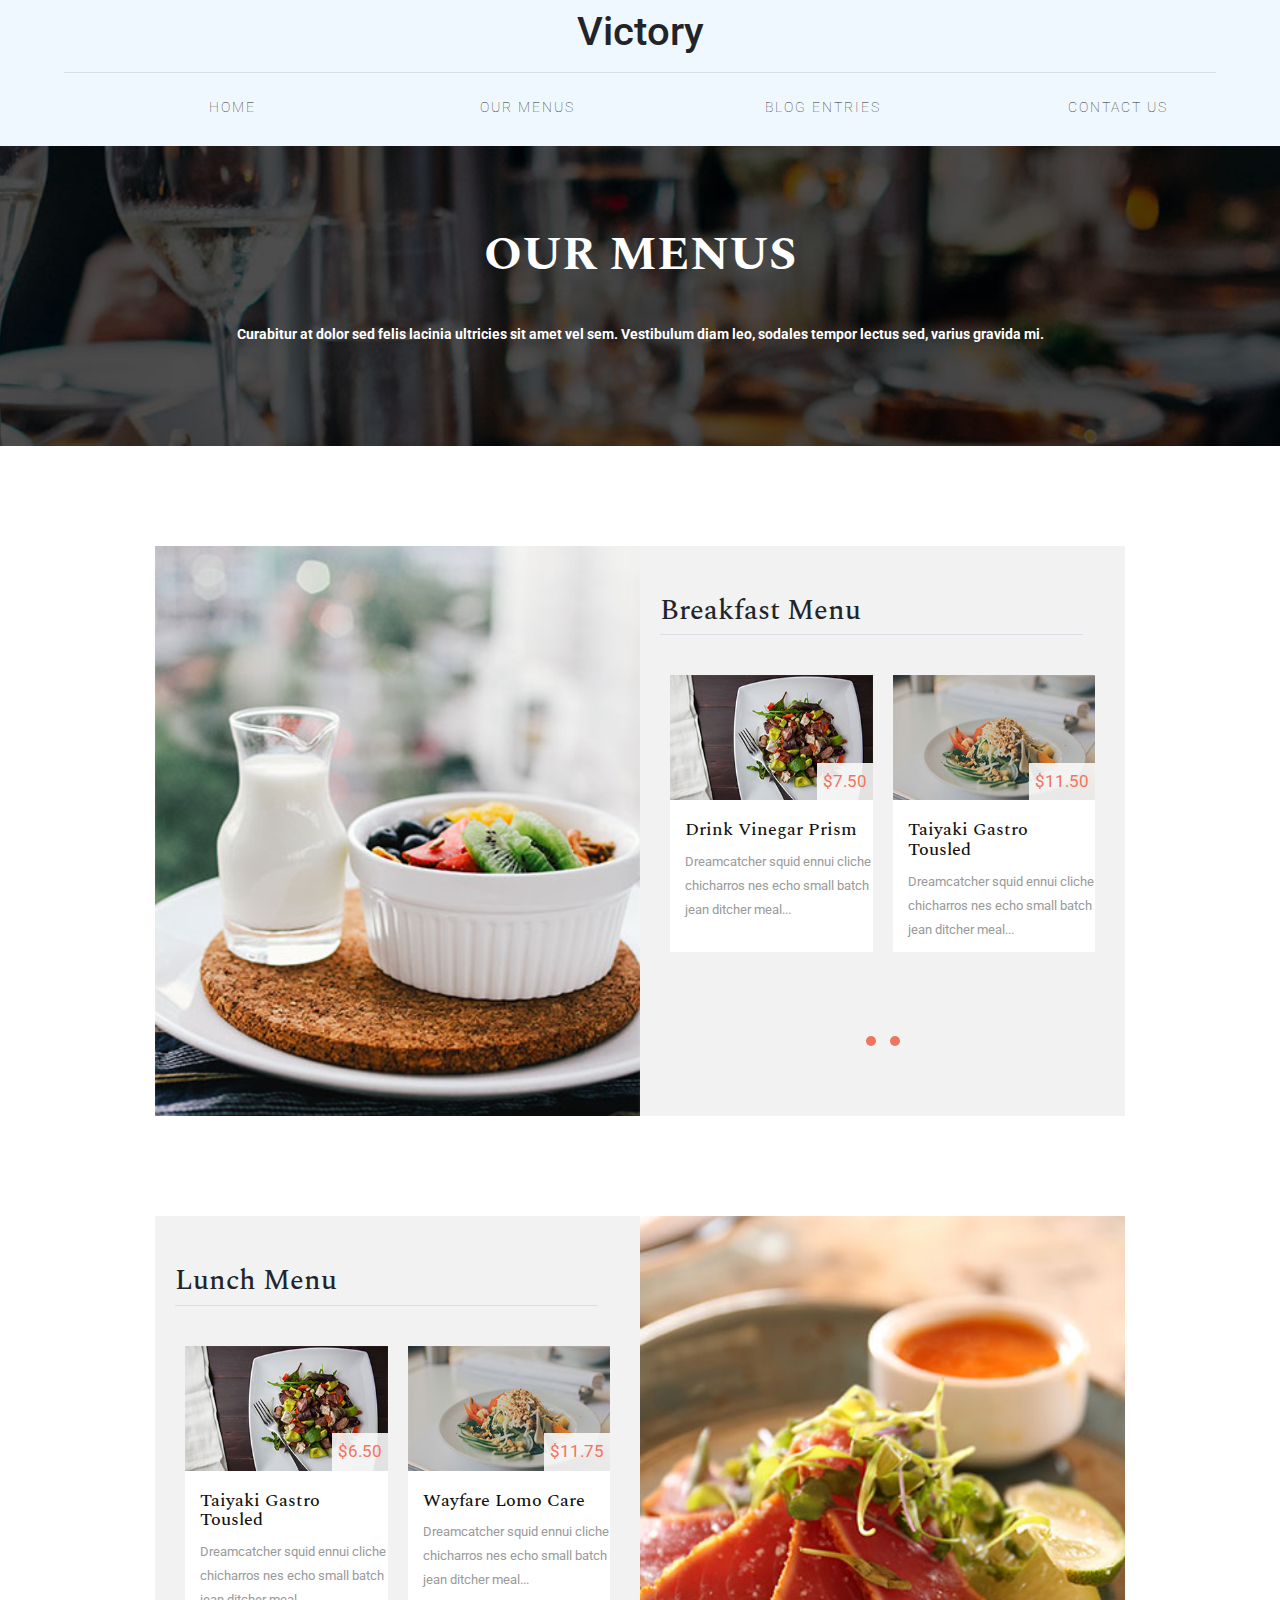
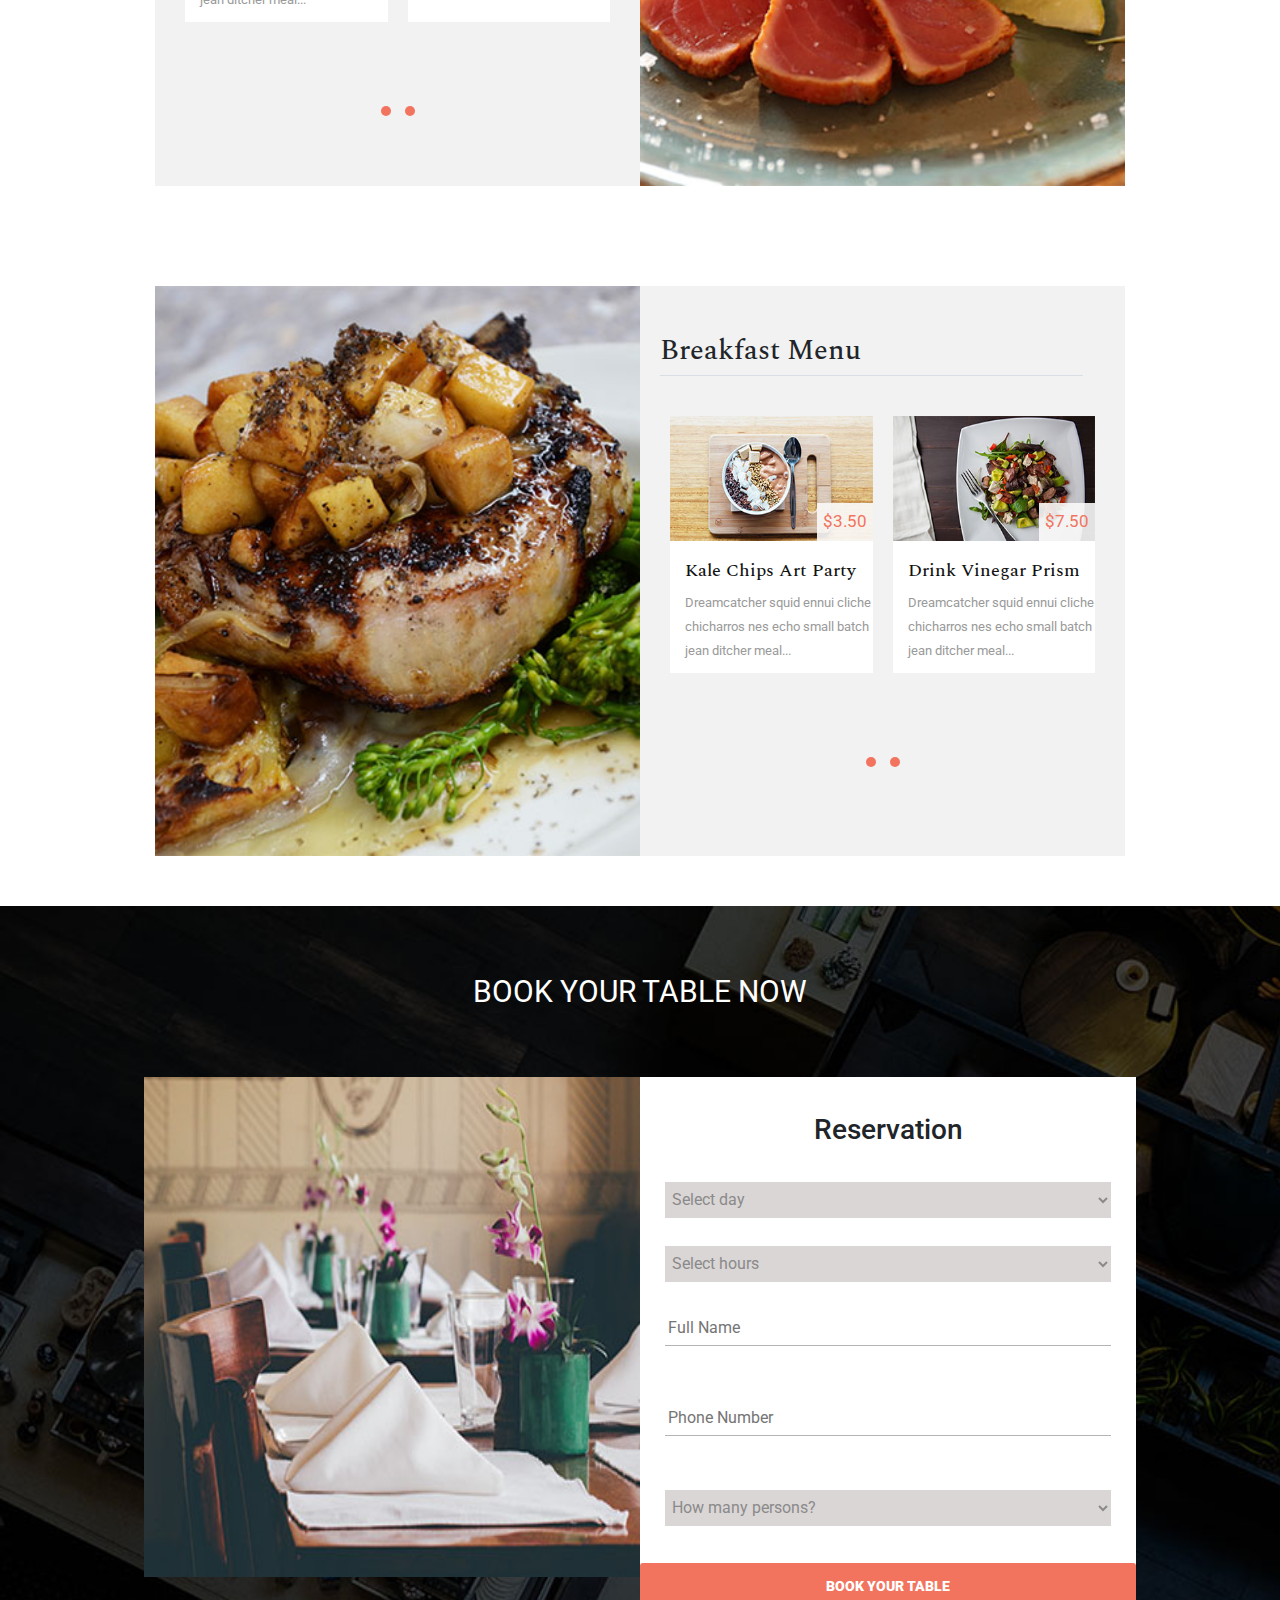
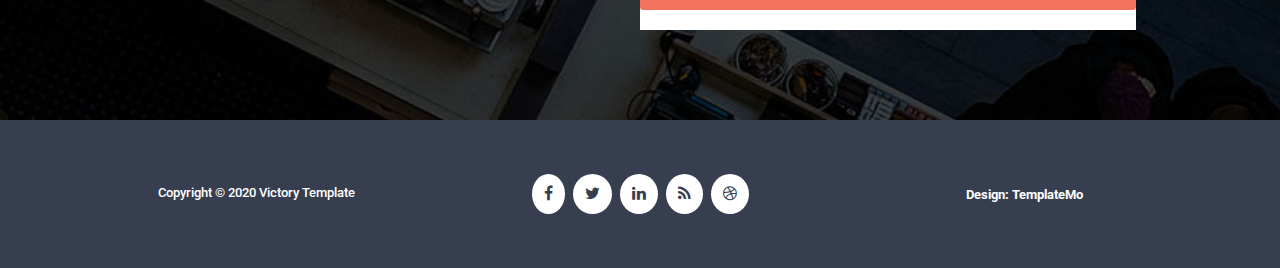
<file: Victory_Dummy_Site/menu.html>
<!DOCTYPE html>
<html lang="en">

<head>
    <meta charset="UTF-8">
    <meta name="viewport" content="width=device-width, initial-scale=1.0">
    <title>Victory-Our Menus</title>

    <link href="https://fonts.googleapis.com/css?family=Spectral:200,200i,300,300i,400,400i,500,500i,600,600i,700,700i,800,800i" rel="stylesheet">
    <link href="https://fonts.googleapis.com/css2?family=Roboto:wght@100&display=swap" rel="stylesheet">
    <link rel="stylesheet" href="https://cdnjs.cloudflare.com/ajax/libs/font-awesome/4.7.0/css/font-awesome.min.css">

    <link rel="stylesheet" href="https://maxcdn.bootstrapcdn.com/bootstrap/4.0.0/css/bootstrap.min.css" integrity="sha384-Gn5384xqQ1aoWXA+058RXPxPg6fy4IWvTNh0E263XmFcJlSAwiGgFAW/dAiS6JXm" crossorigin="anonymous">
    <script src="https://code.jquery.com/jquery-3.2.1.slim.min.js" integrity="sha384-KJ3o2DKtIkvYIK3UENzmM7KCkRr/rE9/Qpg6aAZGJwFDMVNA/GpGFF93hXpG5KkN" crossorigin="anonymous"></script>
    <script src="https://cdnjs.cloudflare.com/ajax/libs/popper.js/1.12.9/umd/popper.min.js" integrity="sha384-ApNbgh9B+Y1QKtv3Rn7W3mgPxhU9K/ScQsAP7hUibX39j7fakFPskvXusvfa0b4Q" crossorigin="anonymous"></script>
    <script src="https://maxcdn.bootstrapcdn.com/bootstrap/4.0.0/js/bootstrap.min.js" integrity="sha384-JZR6Spejh4U02d8jOt6vLEHfe/JQGiRRSQQxSfFWpi1MquVdAyjUar5+76PVCmYl" crossorigin="anonymous"></script>

    <link rel="stylesheet" href="menu.css">
</head>

<body>

    <header>
        <div class="heade">
            <h1> Victory </h1>
            <hr>

        </div>
    </header>


    <nav class="navbar navbar-light navbar-expand-lg">

        <button class="navbar-toggler" type="button" data-toggle="collapse" data-target="#navbarText" aria-controls="navbarText" aria-expanded="false" aria-label="Toggle navigation">
          <span class="navbar-toggler-icon"></span>
        </button>
        <div class="collapse navbar-collapse" id="navbarText">
            <ul class="navbar-nav mr-auto">
                <li class="nav-item active">
                    <a class="nav-link" href="home.html">HOME <span class="sr-only">(current)</span></a>
                </li>
                <li class="nav-item">
                    <a class="nav-link" href="menu.html">OUR MENUS</a>
                </li>
                <li class="nav-item">
                    <a class="nav-link" href="blog.html">BLOG ENTRIES</a>
                </li>
                <li class="nav-item">
                    <a class="nav-link" href="contactus.html">CONTACT US</a>
                </li>
            </ul>

        </div>
    </nav>


    <section>
        <div class="banner_section">

            <h1>OUR MENUS</h1>
            <p>Curabitur at dolor sed felis lacinia ultricies sit amet vel sem. Vestibulum diam leo, sodales tempor lectus sed, varius gravida mi.</p>
        </div>
    </section>
    <section class="section1">
        <div class="left_section1">
            <img src="./images/breakfast_menu.jpg" alt="breakfast image">
        </div>
        <div class="right_section1">
            <div class="tbl1">
                <div>
                    <h1>Breakfast Menu</h1>

                </div>
                <div class="bottom_ele">
                    <div class="slide_show">
                        <div class="elements1">
                            <div class="ele1">
                                <div class="item_prices">
                                    <img src="./images/breakfast_item.jpg" alt="">
                                    <div class="price">$3.50</div>
                                </div>
                                <div class="text_sect">
                                    <h4>Kale Chips Art Party</h4>
                                    <p>Dreamcatcher squid ennui cliche chicharros nes echo small batch jean ditcher meal...</p>
                                </div>
                            </div>
                            <div class="ele1">
                                <div class="item_prices">
                                    <img src="./images/lunch_item.jpg" alt="breakfast image">
                                    <div class="price">$7.50</div>
                                </div>
                                <div class="text_sect">
                                    <h4>Drink Vinegar Prism</h4>
                                    <p>Dreamcatcher squid ennui cliche chicharros nes echo small batch jean ditcher meal...</p>
                                </div>
                            </div>
                        </div>
                    </div>
                    <div class="slide_show">
                        <div class="elements1">
                            <div class="ele1">
                                <div class="item_prices">
                                    <img src="./images/lunch_item.jpg" alt="breakfast image">
                                    <div class="price">$7.50</div>
                                </div>
                                <div class="text_sect">
                                    <h4>Drink Vinegar Prism</h4>
                                    <p>Dreamcatcher squid ennui cliche chicharros nes echo small batch jean ditcher meal...</p>
                                </div>
                            </div>
                            <div class="ele1">
                                <div class="item_prices">
                                    <img src="./images/dinner_item.jpg" alt="breakfast image">
                                    <div class="price">$11.50</div>
                                </div>
                                <div class="text_sect">
                                    <h4>Taiyaki Gastro Tousled</h4>
                                    <p>Dreamcatcher squid ennui cliche chicharros nes echo small batch jean ditcher meal...</p>
                                </div>
                            </div>
                        </div>
                    </div>
                    <br>
                    <div style="text-align:center;margin-bottom: 30px;">
                        <span class="dot"></span>
                        <span class="dot"></span>
                    </div>
                </div>
            </div>
        </div>
    </section>

    <section class="section1">
        <div class="right_section1">
            <div class="tbl1">
                <div>
                    <h1>Lunch Menu</h1>

                </div>
                <div class="bottom_ele">
                    <div class="slide_show2">
                        <div class="elements1">
                            <div class="ele1">
                                <div class="item_prices">
                                    <img src="./images/lunch_item.jpg" alt="lunch image">
                                    <div class="price">$6.50</div>
                                </div>
                                <div class="text_sect">
                                    <h4>Taiyaki Gastro Tousled</h4>
                                    <p>Dreamcatcher squid ennui cliche chicharros nes echo small batch jean ditcher meal...</p>
                                </div>
                            </div>
                            <div class="ele1">
                                <div class="item_prices">
                                    <img src="./images/dinner_item.jpg" alt="breakfast image">
                                    <div class="price">$11.75</div>
                                </div>
                                <div class="text_sect">
                                    <h4>Wayfare Lomo Care</h4>
                                    <p>Dreamcatcher squid ennui cliche chicharros nes echo small batch jean ditcher meal...</p>
                                </div>
                            </div>
                        </div>
                    </div>
                    <!-- <div class="slide_show">
                        <div class="elements1">
                            <div class="ele1">
                                <div class="item_prices">
                                    <img src="./images/breakfast_item.jpg" alt="">
                                    <div class="price">$11.75</div>
                                </div>
                                <div class="text_sect">
                                    <h4>Muble Ditch Corn</h4>
                                    <p>Dreamcatcher squid ennui cliche chicharros nes echo small batch jean ditcher meal...</p>
                                </div>
                            </div>
                            <div class="ele1">
                                <div class="item_prices">
                                    <img src="./images/lunch_item.jpg" alt="breakfast image">
                                    <div class="price">$16.50</div>
                                </div>
                                <div class="text_sect">
                                    <h4>Drink Vinegar Prism</h4>
                                    <p>Dreamcatcher squid ennui cliche chicharros nes echo small batch jean ditcher meal...</p>
                                </div>
                            </div>
                        </div>
                    </div>-->

                    <br>
                    <div style="text-align:center;margin-bottom: 30px;">
                        <span class="dot"></span>
                        <span class="dot"></span>
                    </div>
                </div>
            </div>
        </div>
        <div class="left_section1">
            <img src="./images/lunch_menu.jpg" alt="lunch image">
        </div>
    </section>

    <section class="section1">
        <div class="left_section1">
            <img src="./images/dinner_menu.jpg" alt="dinner image">
        </div>
        <div class="right_section1">
            <div class="tbl1">
                <div>
                    <h1>Breakfast Menu</h1>

                </div>
                <div class="bottom_ele">
                    <div class="slide_show3">
                        <div class="elements1">
                            <div class="ele1">
                                <div class="item_prices">
                                    <img src="./images/breakfast_item.jpg" alt="">
                                    <div class="price">$3.50</div>
                                </div>
                                <div class="text_sect">
                                    <h4>Kale Chips Art Party</h4>
                                    <p>Dreamcatcher squid ennui cliche chicharros nes echo small batch jean ditcher meal...</p>
                                </div>
                            </div>
                            <div class="ele1">
                                <div class="item_prices">
                                    <img src="./images/lunch_item.jpg" alt="breakfast image">
                                    <div class="price">$7.50</div>
                                </div>
                                <div class="text_sect">
                                    <h4>Drink Vinegar Prism</h4>
                                    <p>Dreamcatcher squid ennui cliche chicharros nes echo small batch jean ditcher meal...</p>
                                </div>
                            </div>
                        </div>
                    </div>
                    <!----  <div class="slide_show">
                        <div class="elements1">
                            <div class="ele1">
                                <div>
                                    <img src="./images/lunch_item.jpg" alt="breakfast image">
                                    <div class="price">$7.50</div>
                                </div>
                                <div class="text_sect">
                                    <h3>Drink Vinegar Prism</h3>
                                    <p>Dreamcatcher squid ennui cliche chicharros nes echo small batch jean ditcher meal...</p>
                                </div>
                            </div>
                            <div class="ele1">
                                <div>
                                    <img src="./images/dinner_item.jpg" alt="breakfast image">
                                    <div class="price">$11.50</div>
                                </div>
                                <div class="text_sect">
                                    <h3>Taiyaki Gastro Tousled</h3>
                                    <p>Dreamcatcher squid ennui cliche chicharros nes echo small batch jean ditcher meal...</p>
                                </div>
                            </div>
                        </div>
                    </div>-->
                    <br>
                    <div style="text-align:center;margin-bottom: 30px;">
                        <span class="dot" onclick="plusSlides(-1)"></span>
                        <span class="dot" onclick="plusSlides(1)"></span>
                    </div>
                </div>
            </div>
        </div>
    </section>


    <!-- Booking section-->
    <section class="bg-banner-2">
        <div id="boook">
            BOOK YOUR TABLE NOW
        </div>
        <div class="img">
            <img src="./images/flow.jpg" alt="" srcset="">
        </div>

        <div class="form">
            <h3>Reservation</h3>

            <form action="#" id="reservation">
                <select name="" class="sel">
                        <option value="" disabled selected>Select day</option>
                        <option value="" class="day">Monday</option>
                        <option value="" class="day">Tuesday</option>
                        <option value="" class="day">Wednesday</option>
                        <option value="" class="day">Thursday</option>
                        <option value="" class="day">Friday</option>
                        <option value="" class="day">Saturday</option>
                        <option value="" class="day">Sunday</option>
                </select>
                <select name="" class="sel">
                    <option value="" disabled selected>Select hours</option>
                        <option value="" class="day">10:00</option>
                        <option value="" class="day">12:00</option>
                        <option value="" class="day">14:00</option>
                        <option value="" class="day">16:00</option>
                        <option value="" class="day">18:00</option>
                        <option value="" class="day">20:00</option>
                        <option value="" class="day">22:00</option>
                </select>


                <input type="text" name="Full name" id="" placeholder="Full Name">
                <input type="text" name="Phone number" id="" placeholder="Phone Number">

                <select name="" class="sel">
                            <option value="" disabled selected>How many persons?</option>
                            <option value="" class="day">10:00</option>
                            <option value="" class="day">12:00</option>
                            <option value="" class="day">14:00</option>
                            <option value="" class="day">16:00</option>
                            <option value="" class="day">18:00</option>
                            <option value="" class="day">20:00</option>
                            <option value="" class="day">22:00</option>
                </select>


                <button id="book" type="submit" class="order">Book Your Table</button>
            </form>
        </div>
    </section>

    <footer>
        <div id="footer-container">

            <div class="copyright-box">

                <h4>Copyright &copy 2020 Victory Template</h4>


            </div>
            <div class="icon-box">

                <ul>
                    <li> <i class="fa fa-facebook"></i> </li>
                    <li> <i class="fa fa-twitter"></i> </li>
                    <li> <i class="fa fa-linkedin"></i> </li>
                    <li> <i class="fa fa-rss"></i> </li>
                    <li> <i class="fa fa-dribbble"></i> </li>

                </ul>
            </div>
            <div class="para-box">
                <p>Design: TemplateMo</p>
            </div>

        </div>

    </footer>



    <script>
        var slideIndex = 1;
        showSlides();

        function plusSlides(n) {
            showSlides(slideIndex += n);
        }

        function showSlides() {
            var i;
            var slides = document.getElementsByClassName("slide_show");
            var dots = document.getElementsByClassName("dot");
            for (i = 0; i < slides.length; i++) {
                slides[i].style.display = "none";
            }
            slideIndex++;
            if (slideIndex > slides.length) {
                slideIndex = 1
            }
            for (i = 0; i < dots.length; i++) {
                dots[i].className = dots[i].className.replace(" active", "");
            }
            slides[slideIndex - 1].style.display = "block";
            dots[slideIndex - 1].className += " active";
            setTimeout(showSlides, 1500);
        }
    </script>
</body>

</html>
</file>
<file: home.css>
* {
    margin: 0;
    padding: 0;
    box-sizing: border-box;
    font-size: 13px;
}

header {
    background-color: #eaf0ff;
    text-align: center;
    display: grid;
    padding: 0% 8%;
}

header>p {
    padding: 17px 0px;
    padding-top: 16PX;
    font-size: 44px;
    font-family: 'Spectral', serif;
    border-bottom: 1px solid #d8deed;
    font-weight: 400;
    color: rgb(44, 52, 59);
    font-style: italic;
}

div.horizon {
    display: flex;
    flex-direction: row;
    align-items: center;
    justify-content: space-around;
    font-family: Arial, Helvetica, sans-serif;
    width: 50%;
    margin: auto;
    padding: 1.5vh 0px;
}

.horizon a {
    text-decoration: none;
    font-family: roboto, sans-serif;
    text-transform: uppercase;
    font-weight: 400;
    letter-spacing: 0.5px;
    padding: 5px;
    color: rgb(54, 54, 54);
    font-size: 13px;
    line-height: 50px;
}

div.toggle-button {
    background-color: rgb(247, 110, 86);
    padding: 4px 12px;
    height: fit-content;
    width: fit-content;
    justify-self: center;
    border-radius: 5px;
    outline: none;
    cursor: pointer;
    display: none;
}

.toggle-button span {
    height: 2px;
    width: 22px;
    margin: 5px 0px;
    background-color: rgb(255, 255, 255);
    border-radius: 10px;
    display: block;
}


/**/

section.bg-banner,
section.below-banner {
    font-family: 'Roboto', sans-serif;
    display: flex;
    flex-direction: column;
    justify-content: center;
    width: 100%;
    margin: 5px;
    margin-bottom: 30px;
}

section.bg-banner {
    background: url(images/banner-bg.jpg);
}

.banner-div {
    color: white;
    padding: 10px 5%;
}

.banner-div {
    color: white;
    text-align: center;
    padding: 10vh 0px;
}

h4#find {
    font-size: 15px;
    margin: 10px 0px;
}

p#asian {
    font-family: 'Spectral', serif;
    font-size: 44px;
    letter-spacing: 1px;
    font-weight: 600;
}

p#desc {
    line-height: 23px;
}

button.order {
    padding: 11px;
    background-color: #f2745f;
    color: white;
    word-spacing: 2px;
    border: 1px solid rgb(221, 115, 96);
    border-radius: 3px;
    margin-top: 7vh;
}

.now {
    padding: 0px 3%;
    display: flex;
    flex-direction: column;
    background-color: #f2745f;
    width: 100%;
    align-items: center;
    justify-content: center;
}

section.below-banner {
    padding: 0px 3%;
    align-items: center;
    justify-content: center;
    color: white;
    margin-top: 10vh;
}

img.two-img {
    height: 26vh;
    width: 84%;
    overflow: hidden;
    object-fit: cover;
}

.now h1 {
    padding: 20px 5%;
    font-size: 30px;
}

.light {
    background-color: #fd836d;
    width: 90%;
    text-align: center;
    margin-bottom: 10px;
}

button.order-n {
    background-color: white;
    color: #f2745f;
    padding: 5px 7px;
    border: 1px solid #f2745f;
    border-radius: 5px;
    margin-bottom: 20px;
}

.cover p {
    padding: 5px 6px;
    border: 1px solid rgb(85, 83, 83);
    border-radius: 50%;
}

p#call-us {
    padding-top: 15px;
}

.dishes {
    padding: 5vh 15%;
}

.dishes .dish {
    border: 10px solid #eaf0ff;
    border-radius: 49%;
    display: flex;
    flex-direction: column;
    margin: 0px auto 2vh auto;
}

.dishes div {
    text-align: center;
    margin-top: 7vh;
}

.dishes div a {
    margin-top: 2vh;
    color: black;
    font-weight: bold;
    letter-spacing: 1px;
}

.dishes div a:hover {
    text-decoration: none;
}


/****/

section.bg-banner-2 {
    height: auto;
    background: url(./images/bg-banner-2.jpg);
    display: flex;
    flex-direction: column;
    justify-content: center;
    align-items: center;
    padding: 0px 20px;
}

div#boook {
    padding: 7vh 0px;
    color: white;
    font-size: 30px;
}

.img {
    width: 96%;
}

div.img img {
    width: 100%;
    margin-right: auto;
    margin-left: auto;
}

.form {
    background-color: white;
    text-align: center;
    width: 96%;
    padding: 5% 5vh 0px;
}

select,
input {
    width: 90%;
    height: 36px;
    margin: 3vh 5%;
    color: rgb(139, 138, 138);
    border: none;
    background-color: rgb(218, 214, 214);
    padding: 1px 3px;
}

input:focus {
    outline: none;
    border: none;
    border-bottom: 1px solid rgb(100, 224, 255);
    border-radius: 10px;
    box-shadow: 1px 1px 10px 5px gray;
}

input {
    background: white;
    border-bottom: 1px solid rgb(182, 179, 179);
}

select {
    margin-bottom: 1px;
}

button#book {
    width: 90%;
    margin: 4vh 0px 5vh 0px;
    background-color: #f2745f;
    color: #fff!important;
    text-transform: uppercase;
    border-radius: 3px;
    padding: 12px;
    width: 100%;
    /** margin-top: 30px;**/
    border: 1px solid transparent;
    font-size: 14px;
    font-weight: 900;
    margin-bottom: 20px;
}

.down {
    background-color: #f2745f;
    text-align: center;
    padding: 5%;
}

.down h2 {
    color: white;
    padding: 5vh 0px;
    text-transform: uppercase;
}

.just-head {
    text-align: center;
    padding: 8vh 0px;
    font-weight: bolder;
    font-size: 20px;
}

.food {
    padding: 0px 2%;
    margin-bottom: 20vh;
}

.food-time {
    background-color: aliceblue;
    padding: 5vh 0%;
    width: 85%;
    margin: 0 auto;
}

.put-in {
    padding: 0vh 34px;
}

.food-time img,
.food-time .dish-wrap {
    width: 100%;
}

.dish-wrap {
    background-color: white;
    padding: 2vh 2% 2vh 2%;
}

.dish-wrap h6 {
    font-family: cursive;
    font-weight: bold;
}

.dish-wrap p {
    color: rgb(161, 159, 159);
    font-family: roboto;
    font-size: 12px;
    font-weight: bold;
    letter-spacing: 1px;
    line-height: 24px;
}

.img-pr {
    position: relative;
}

span.price {
    background-color: rgb(236, 160, 198);
    position: absolute;
    padding: 8px 25px;
    right: 0%;
    bottom: 0%;
}


/*****/

section.our-blog {
    background-color: #f2f6ff;
    padding: 100px 0px 70px 0px;
}

.cen {
    text-align: center;
    padding: 6vh 0px;
}

.next {
    position: relative;
}

span.da {
    background-color: rgb(235, 230, 230);
    position: absolute;
    padding: 8px 25px;
    top: 0;
    left: 0;
    color: #f2745f;
    font-size: 14px;
}

#copy-col {
    background-color: aliceblue;
}

.cont {
    color: #e97e6b;
    font-size: 13px;
    font-weight: 600;
    text-shadow: none;
    letter-spacing: 1px;
}

.cont:hover {
    color: #e97e6b;
    text-decoration: none;
}

p.admin {
    color: gray;
    font-weight: lighter;
}

section.letter {
    text-align: center;
    background: url(https://templatemo.com/templates/templatemo_507_victory/img/signup-bg.jpg);
    background-size: cover;
}

.letter h3 {
    color: white;
    padding: 7vh 0px 1vh 10px;
    font-size: 20px;
    font-weight: bold;
    letter-spacing: 1px;
}

form#news {
    padding: 3vh 3%;
    display: flex;
    flex-direction: column;
}

button.mess {
    padding: 10px 15px;
    border: 1px solid white;
    color: white;
    background: transparent;
    font-size: 13px;
    margin: 3vh 0px 4vh 0px;
    border-radius: 5px;
    margin: auto;
}

#news input {
    height: 40px;
    border-radius: 5px;
    margin-left: 20px;
}


/*****Booking Section Form ***/

.book_section {
    background: url(./images/bg-banner-2.jpg);
    background-repeat: no-repeat;
    background-size: cover;
    background-position: center center;
    width: 100%;
    margin-top: 70px;
    padding: 80px 0px;
    text-align: center;
}

.container_box {
    display: flex;
    flex-direction: column;
    flex-wrap: nowrap;
    justify-content: center;
}

.booking_form {
    display: flex;
    flex-direction: row;
    width: 60%;
    margin-left: auto;
    margin-right: auto;
}

.book_header h2 {
    font-size: 22px;
    margin-bottom: 70px;
    color: #fff;
    letter-spacing: 0.5px;
    font-weight: 700;
    font-family: inherit;
}

.left_booking_img {
    width: 50%;
}

.left_booking_img>img {
    width: 100%;
}

.right_booking_form {
    display: flex;
    flex-direction: column;
    background-color: white;
    width: 50%;
}

.right_booking_form>div {
    width: 100%;
}

.book_heading {
    padding-top: 20px;
    padding-bottom: 10px;
}

.book_heading h3 {
    font-family: 'Spectral', serif;
}

.form_book {
    display: flex;
    flex-direction: row;
    flex-wrap: nowrap;
}

.left_form {
    display: block;
    margin: 0px 5px;
    width: 40%;
    padding-top: 10px;
}

.right_form {
    display: block;
    margin: 0px 5px;
    width: 40%;
    padding-top: 10px;
}

#form_submit {
    background-color: #f2745f;
    color: #fff!important;
    text-transform: uppercase;
    border-radius: 3px;
    height: 40px;
    width: 100%;
    border: 1px solid transparent;
    font-size: 13px;
    font-weight: 500;
    padding-left: 20px;
    margin-top: 10px;
    margin-left: 10px;
}

select {
    text-transform: none;
    font-size: 14px;
    height: 40px;
    width: 100%;
    background-color: #eee;
    border: none;
    border-bottom: 1px solid transparent;
    color: #9a9a9a;
    margin-left: 20px;
    margin-top: 10px;
    margin-left: 10px;
}

#person {
    text-transform: none;
    font-size: 14px;
    height: 40px;
    width: 100%;
    background-color: #eee;
    border: none;
    border-bottom: 1px solid transparent;
    color: #9a9a9a;
    padding-left: 20px;
    margin-top: 10px;
    margin-left: 10px;
}

input {
    line-height: 1.4;
    background-color: #fff;
    padding-left: 10px;
    height: 40px;
    font-size: 14px;
    width: 100%;
    border: 1px solid #ccc;
    color: #9a9a9a;
    border-radius: 4px;
    border-top: none;
    border-left: none;
    border-right: none;
    border-bottom: 1px solid #eee;
    padding-left: 20px;
    margin-top: 10px;
    margin-left: 10px;
}

.right_form>input:focus {
    border-bottom: 1px solid aliceblue;
    box-shadow: 8px 8px 8px rgb(47, 128, 165);
}

.left_form>input:focus {
    border-bottom: 1px solid aliceblue;
    box-shadow: 8px 8px 8px rgb(47, 128, 165);
}


/*****Booking Section Form Ends ***/


/*///Footer ///*/

#footer-container {
    display: flex;
    justify-content: center;
    background-color: #363e50;
    margin: auto;
}

.copyright-box {
    position: relative;
    width: 30%;
    padding: 25px 40px;
    text-align: center;
    color: white;
    align-items: center;
    font-weight: 400
}

.copyright-box h4 {
    padding-top: 40px;
    font-size: 13px;
    font-weight: 400;
}

.icon-box {
    width: 30%;
    display: flex;
    padding: 25px 24px;
    justify-content: center;
}

.icon-box ul {
    position: relative;
    list-style: none;
    display: flex;
    position: relative;
    margin: auto;
    justify-content: center;
    padding: 25px 15px;
}

.icon-box li {
    list-style: none;
    padding: 8px 12px;
    color: #363e50;
    background-color: #ffff;
    border-radius: 100%;
    margin: 4px;
}

.icon-box li:hover {
    background-color: #F2745F;
    transition: 0.38s;
    list-style: none;
    padding: 9px 13px;
    color: #363e50;
    border-radius: 100%;
    margin: 4px;
}

.para-box {
    width: 30%;
    padding: 25px 40px;
    color: white;
    align-items: center;
    font-weight: 400;
    text-align: center;
}

.para-box p {
    padding-top: 40px;
    font-size: 13px;
    font-weight: 400
}


/**Footer Ends**/

@media only screen and (max-width: 992px) {
    div.horizon {
        width: 60%;
        margin: auto;
    }
}

@media only screen and (max-width: 768px) {
    header {
        padding: 0px 0%;
    }
    div.toggle-button {
        display: block;
        margin: 3vh 0px;
    }
    div.horizon {
        display: none;
    }
    div.horizon a {
        border-bottom: 1px solid #d8deed;
        width: 100%;
        padding: 2.5vh;
    }
    #nav-bar {
        background-color: rgba(250, 250, 250, 0.5);
    }
    div.display {
        display: flex;
        flex-direction: column;
        width: 100%;
        padding-left: 2%;
        padding-right: 2%;
        padding-bottom: 0%;
    }
    /**Booking Section**/
    .book_section {
        background: url(./images/bg-banner-2.jpg);
        background-repeat: no-repeat;
        background-size: cover;
        background-position: center center;
        width: 100%;
        margin-top: 70px;
        text-align: center;
    }
    .container_box {
        display: flex;
        flex-direction: column;
        flex-wrap: nowrap;
        justify-content: center;
    }
    .booking_form {
        display: flex;
        flex-direction: column;
        width: 100%;
        padding-left: 15px;
        padding-right: 15px;
    }
    .booking_form>div {
        width: 100%;
    }
    .book_header h2 {
        font-size: 22px;
        margin-bottom: 70px;
        color: #fff;
        letter-spacing: 0.5px;
        font-weight: 700;
    }
    .left_booking_img {
        width: 100%;
    }
    .left_booking_img>img {
        width: 100%;
    }
    .right_booking_form {
        display: flex;
        flex-direction: column;
        background-color: white;
        width: 100%;
        padding-left: 10px;
        padding-right: 10px;
    }
    .right_booking_form>div {
        width: 100%;
    }
    .book_heading {
        padding-top: 20px;
        padding-bottom: 10px;
    }
    .book_heading h3 {
        font-family: 'Spectral', serif;
    }
    .form_book {
        display: flex;
        flex-direction: column;
        flex-wrap: nowrap;
    }
    .form_book>div {
        width: 100%;
    }
    .left_form {
        display: block;
        width: 100%;
    }
    .right_form {
        display: block;
        width: 100%;
    }
    #form_submit {
        background-color: #f2745f;
        color: #fff!important;
        text-transform: uppercase;
        font-size: 13px;
        border-radius: 3px;
        height: 40px;
        width: 90%;
        border: 1px solid transparent;
        font-size: 14px;
        font-weight: 500;
        margin-top: 30px;
    }
    select {
        text-transform: none;
        font-size: 14px;
        height: 40px;
        width: 90%;
        border-bottom: 1px solid #eee;
        color: #9a9a9a;
        padding-left: 10px;
        margin-top: 30px;
        font-family: inherit;
    }
    #person {
        text-transform: none;
        font-size: 14px;
        height: 40px;
        width: 90%;
        background-color: #eee;
        border: none;
        border-bottom: 1px solid transparent;
        color: #9a9a9a;
        padding-left: 10px;
        margin-top: 30px;
    }
    input {
        line-height: 1.4;
        background-color: #fff;
        padding-left: 10px;
        height: 40px;
        font-size: 14px;
        width: 90%;
        border: 1px solid #ccc;
        color: #9a9a9a;
        border-radius: 4px;
        border-top: none;
        border-left: none;
        border-right: none;
        border-bottom: 1px solid #eee;
        padding-left: 10px;
        margin-top: 30px;
    }
    .right_form>input:focus {
        border-bottom: 1px solid aliceblue;
        box-shadow: 8px 8px 8px rgb(47, 128, 165);
    }
    .left_form>input:focus {
        border-bottom: 1px solid aliceblue;
        box-shadow: 8px 8px 8px rgb(47, 128, 165);
    }
    /**Booking Section Ends**/
    /*Footer container*/
    footer {
        margin: 0px 0px;
        background-color: #363e50;
    }
    #footer-container {
        display: flex;
        flex-direction: column;
        justify-content: center;
        align-items: center;
        background-color: #363e50;
        margin: auto;
    }
    .copyright-box {
        position: relative;
        width: 100%;
        padding: 5px 20px;
        text-align: center;
        color: white;
        align-items: center;
        font-weight: 400;
    }
    .copyright-box h4 {
        padding-top: 25px;
        margin: auto;
    }
    .icon-box {
        width: 100%;
        display: flex;
        padding: 5px 24px;
        justify-content: center;
    }
    .icon-box ul {
        position: relative;
        list-style: none;
        display: flex;
        position: relative;
        margin: auto;
        justify-content: center;
        padding: 5px 15px;
    }
    .icon-box li {
        width: 100%;
        list-style: none;
        padding: 8px 12px;
        color: gray;
        background-color: #ffff;
        border-radius: 100%;
        margin: 4px;
    }
    .icon-box li:hover {
        background-color: #F2745F;
        transition: 0.38s;
        list-style: none;
        padding: 8px 12px;
        color: gray;
        border-radius: 100%;
        margin: 4px;
    }
    .para-box {
        width: 100%;
        padding: 5px 40px;
        color: white;
        align-items: center;
        font-weight: 400;
        text-align: center;
    }
    .para-box p {
        padding-top: 25px;
    }
}

@media screen and (min-width: 786px) {
    .res-dish {
        display: inline-block;
        margin-left: 30px;
        margin: 0px auto;
        width: 40%;
    }
    .right {
        float: right;
    }
    #copy-col {
        display: grid;
        grid-template-columns: 1fr 1fr;
        grid-template-rows: 1fr 1fr;
        grid-gap: 15px;
    }
}

@media screen and (max-width: 786px) {
    #footer-container {
        display: flex;
        flex-direction: column;
        align-content: center;
        justify-items: center;
    }
    .li {
        margin-left: 15px;
    }
}

@media screen and (min-width: 992px) {
    ul.navbar-nav.mr-auto {
        display: flex!important;
        align-items: center;
        justify-content: space-around;
        width: 100%;
        padding: 0px 20px 0px 80px;
        background-color: aliceblue;
    }
    .nav-item {
        background-color: transparent;
    }
    .nav-item a {
        border: none!important;
        font-size: 14px;
    }
    #news input {
        width: 90%;
    }
    #news {
        display: flex;
        justify-content: center;
    }
    #copy-col {
        display: grid;
        grid-template-columns: 1fr 1fr;
        grid-template-rows: 1fr 1fr;
        grid-gap: 15px;
    }
    .food-time.res-ftm {
        display: flex;
    }
    .food.res-food,
    section.below-banner {
        display: flex;
        width: 85%;
        margin: auto
    }
    section.below-banner {
        flex-direction: row-reverse;
    }
    .dishes {
        display: flex;
        flex-direction: row-reverse;
        justify-content: space-evenly;
        padding: unset;
        align-items: center;
    }
}
</file>
<file: Victory_Dummy_Site/home.css>
* {
    margin: 0;
    padding: 0;
    box-sizing: border-box;
}

header {
    display: flex;
    flex-direction: column;
    align-items: center;
    justify-content: center;
    background-color: aliceblue;
}

nav {
    background-color: aliceblue;
}

.heade {
    text-align: center;
    text-decoration: italic;
    width: 90%;
    margin: 0px auto;
}

.heade h1 {
    padding-top: 8px;
}

.navbar-expand-lg {
    margin: 0px;
    padding: 0px;
    display: flex;
    flex-direction: column;
}

.navbar-toggle,
.navbar-toggler {
    border: none;
    background-color: rgb(235, 106, 83);
    margin-bottom: 10px;
}

.navbar-toggle:hover,
.navbar-toggler:hover {
    border: none;
    background-color: rgb(235, 106, 83);
    position: relative;
}

.navbar-collapse,
.collapse {
    width: 100%
}

.navbar-toggler,
.collapsed {
    border: 1px solid rgb(235, 106, 83);
}

.navbar-toggler-icon {
    color: white;
}

.nav-item {
    width: 80%;
    background-color: rgb(228, 226, 228);
}

.nav-item a {
    border-bottom: 1px solid rgb(105, 103, 103)!important;
    color: rgb(41, 40, 40)!important;
    letter-spacing: 2px;
    font-weight: lighter!important;
    margin-bottom: 20px;
}

li.nav-item {
    padding-left: 10px;
}

.navbar-inverse {
    background-color: white;
    border: none;
}

button.navbar-toggle {
    border: none!important;
    background-color: rgb(235, 106, 83)!important;
}

button.collapsed:hover {
    border: none!important;
    background-color: rgb(235, 106, 83)!important;
}

section.bg-banner,
section.below-banner {
    font-family: 'Roboto', sans-serif;
    display: flex;
    flex-direction: column;
    justify-content: center;
    width: 100%;
    margin: 5px;
    margin-bottom: 30px;
}

section.bg-banner {
    background: url(images/banner-bg.jpg);
}

.banner-div {
    color: white;
    padding: 10px 5%;
}

.banner-div {
    color: white;
    text-align: center;
    padding: 10vh 0px;
}

h4#find {
    font-size: 15px;
    margin: 10px 0px;
}

p#asian {
    font-family: 'Spectral', serif;
    font-size: 44px;
    letter-spacing: 1px;
    font-weight: 600;
}

p#desc {
    line-height: 23px;
}

button.order {
    padding: 11px;
    background-color: #f2745f;
    color: white;
    word-spacing: 2px;
    border: 1px solid rgb(221, 115, 96);
    border-radius: 3px;
    margin-top: 7vh;
}

.now {
    padding: 0px 3%;
    display: flex;
    flex-direction: column;
    background-color: #f2745f;
    width: 100%;
    align-items: center;
    justify-content: center;
}

section.below-banner {
    padding: 0px 3%;
    align-items: center;
    justify-content: center;
    color: white;
    margin-top: 10vh;
}

img.two-img {
    height: 43vh;
    width: 84%;
    overflow: hidden;
    object-fit: cover;
}

.now h1 {
    padding: 20px 5%;
    font-size: 30px;
}

.light {
    background-color: #fd836d;
    width: 90%;
    text-align: center;
    margin-bottom: 10px;
}

button.order-n {
    background-color: white;
    color: #f2745f;
    padding: 5px 7px;
    border: 1px solid #f2745f;
    border-radius: 5px;
    margin-bottom: 20px;
}

.cover p {
    padding: 5px 6px;
    border: 1px solid rgb(85, 83, 83);
    border-radius: 50%;
}

p#call-us {
    padding-top: 15px;
}

.dishes {
    padding: 5vh 15%;
}

.dishes .dish {
    border: 10px solid #eaf0ff;
    border-radius: 49%;
    display: flex;
    flex-direction: column;
    margin: 0px auto 2vh auto;
}

.dishes div {
    text-align: center;
    margin-top: 7vh;
}

.dishes div a {
    margin-top: 2vh;
    color: black;
    font-weight: bold;
    letter-spacing: 1px;
}

.dishes div a:hover {
    text-decoration: none;
}


/****/

section.bg-banner-2 {
    height: auto;
    background: url(./images/bg-banner-2.jpg);
    display: flex;
    flex-direction: column;
    justify-content: center;
    align-items: center;
    padding: 0px 20px;
}

div#boook {
    padding: 7vh 0px;
    color: WHITE;
    font-size: 30px;
}

.img {
    width: 96%;
}

div.img img {
    width: 100%;
    margin-right: auto;
    margin-left: auto;
}

.form {
    background-color: white;
    text-align: center;
    width: 96%;
    padding: 5% 5vh 0px;
}

select,
input {
    width: 90%;
    height: 36px;
    margin: 3vh 5%;
    color: rgb(139, 138, 138);
    border: none;
    background-color: rgb(218, 214, 214);
    padding: 1px 3px;
}

input:focus {
    outline: none;
    border: none;
    border-bottom: 1px solid rgb(100, 224, 255);
    border-radius: 10px;
    box-shadow: 1px 1px 10px 5px gray;
}

input {
    background: white;
    border-bottom: 1px solid rgb(182, 179, 179);
}

select {
    margin-bottom: 1px;
}

button#book {
    width: 90%;
    margin: 4vh 0px 5vh 0px;
    background-color: #f2745f;
    color: #fff!important;
    text-transform: uppercase;
    border-radius: 3px;
    padding: 12px;
    width: 100%;
    /** margin-top: 30px;**/
    border: 1px solid transparent;
    font-size: 14px;
    font-weight: 900;
    margin-bottom: 20px;
}

.down {
    background-color: #f2745f;
    text-align: center;
    padding: 5%;
}

.down h2 {
    color: white;
    padding: 5vh 0px;
}

.just-head {
    text-align: center;
    padding: 8vh 0px;
    font-weight: bolder;
    font-size: 20px;
}

.food {
    padding: 0px 2%;
    margin-bottom: 20vh;
}

.food-time {
    background-color: aliceblue;
    padding: 5vh 0%;
    width: 85%;
    margin: 0 auto;
}

.put-in {
    padding: 0vh 34px;
}

.food-time img,
.food-time .dish-wrap {
    width: 100%;
}

.dish-wrap {
    background-color: white;
    padding: 2vh 2% 2vh 2%;
}

.dish-wrap h6 {
    font-family: cursive;
    font-weight: bold;
}

.dish-wrap p {
    color: rgb(161, 159, 159);
    font-family: roboto;
    font-size: 12px;
    font-weight: bold;
    letter-spacing: 1px;
    line-height: 24px;
}

.img-pr {
    position: relative;
}

span.price {
    background-color: rgb(236, 160, 198);
    position: absolute;
    padding: 8px 25px;
    right: 0%;
    bottom: 0%;
}


/*****/

section.our-blog {
    background-color: #f2f6ff;
    padding: 100px 0px 70px 0px;
}

.cen {
    text-align: center;
    padding: 6vh 0px;
}

.next {
    position: relative;
}

span.da {
    background-color: rgb(235, 230, 230);
    position: absolute;
    padding: 8px 25px;
    top: 0;
    left: 0;
    color: #f2745f;
    font-size: 14px;
}

#copy-col {
    background-color: aliceblue;
}

.cont {
    color: #e97e6b;
    font-size: 13px;
    font-weight: 600;
    text-shadow: none;
    letter-spacing: 1px;
}

.cont:hover {
    color: #e97e6b;
    text-decoration: none;
}

p.admin {
    color: gray;
    font-weight: lighter;
}

section.letter {
    text-align: center;
    background: url(https://templatemo.com/templates/templatemo_507_victory/img/signup-bg.jpg);
    background-size: cover;
}

.letter h3 {
    color: white;
    padding: 7vh 0px 1vh 10px;
    font-size: 20px;
    font-weight: bold;
    letter-spacing: 1px;
}

form#news {
    padding: 3vh 3%;
}

button.mess {
    padding: 10px 15px;
    border: 1px solid white;
    color: white;
    background: transparent;
    font-size: 13px;
    margin: 3vh 0px 4vh 0px;
    border-radius: 5px;
}

#news input {
    height: 40px;
    border-radius: 5px;
    margin-left: 20px;
}

#footer-container {
    background-color: #363e50;
    display: grid;
    grid-template-columns: 2fr 3fr 2fr;
    grid-column-gap: 15px;
    align-content: center;
    height: 25vh;
}

ul {
    display: flex;
    align-items: center;
    margin-left: 8%;
}

.li {
    list-style-type: none;
    background-color: white;
    color: #363e50;
    padding: 5px 11px;
    margin-left: 20px;
    border-radius: 50%;
}

.copyright-box {
    justify-self: center;
}

.copyright-box p,
.para-box p {
    color: white;
    font-size: 13px;
    margin-top: 3px;
    margin-left: 15px;
}

@media screen and (min-width: 786px) {
    .res-dish {
        display: inline-block;
        margin-left: 30px;
        margin: 0px auto;
        width: 40%;
    }
    .right {
        float: right;
    }
    #copy-col {
        display: grid;
        grid-template-columns: 1fr 1fr;
        grid-template-rows: 1fr 1fr;
        grid-gap: 15px;
    }
}

@media screen and (max-width: 786px) {
    #footer-container {
        display: grid;
        grid-template-columns: 1fr;
        grid-template-rows: 1fr 1fr 1fr;
        grid-row-gap: 15px;
        align-content: center;
        justify-items: center;
    }
    .li {
        margin-left: 15px;
    }
}

@media screen and (min-width: 992px) {
    ul.navbar-nav.mr-auto {
        display: flex!important;
        align-items: center;
        justify-content: space-around;
        width: 100%;
        padding: 0px 20px 0px 80px;
        background-color: aliceblue;
    }
    .nav-item {
        background-color: transparent;
    }
    .nav-item a {
        border: none!important;
        font-size: 14px;
    }
    #news input {
        width: 60%;
    }
    #news {
        display: flex;
        justify-content: center;
    }
    #copy-col {
        display: grid;
        grid-template-columns: 1fr 1fr;
        grid-template-rows: 1fr 1fr;
        grid-gap: 15px;
    }
    .food-time.res-ftm {
        display: flex;
    }
    .food.res-food,
    section.below-banner {
        display: flex;
    }
    section.below-banner {
        flex-direction: row-reverse;
    }
    .dishes {
        display: flex;
        flex-direction: row-reverse;
        justify-content: space-evenly;
        padding: unset;
        align-items: center;
    }
}


/**Booking Section**/

.table_book {
    margin-top: 100px;
    background-image: url(book-bg.jpg);
    background-size: cover;
    background-position: center center;
    text-align: center;
    height: 545px;
}

.table_heading {
    width: 100%;
    text-align: center;
}

.table_heading>h4 {
    color: white;
    font-size: 22px;
    letter-spacing: 0.5px;
    text-transform: uppercase;
    padding-top: 70px;
    font-weight: 700;
}

.left_book {
    display: flex;
    flex-direction: row;
    flex-wrap: nowrap;
    width: 100%;
    float: left;
    margin-left: 290px;
    margin-top: 80px;
}

.tablebook {
    margin: auto;
    width: 100%;
    text-align: center;
}

.s2 {
    background-color: white;
}

.formtable {
    display: flex;
    flex-direction: column;
    flex-wrap: nowrap;
    width: 350px;
}

#form_submit {
    background-color: #f2745f;
    color: #fff!important;
    text-transform: uppercase;
    border-radius: 3px;
    height: 34px;
    width: 150px;
    margin-top: 30px;
    border: 1px solid transparent;
    font-size: 14px;
    margin-left: 15px;
    font-weight: 900;
}

.f1>select {
    padding-left: 10px;
    text-transform: none;
    font-size: 14px;
    height: 34px;
    width: 140px;
    background-color: #eee;
    border: none;
    border-bottom: 1px solid transparent;
    color: #9a9a9a;
    margin-left: 15px;
}

#person {
    padding-left: 10px;
    text-transform: none;
    font-size: 14px;
    height: 34px;
    width: 140px;
    background-color: #eee;
    border: none;
    border-bottom: 1px solid transparent;
    color: #9a9a9a;
    margin-top: 30px;
}

.f1>input {
    padding: 6px 12px;
    line-height: 1.4;
    background-color: #fff;
    padding-left: 10px;
    height: 34px;
    font-size: 14px;
    width: 140px;
    border: 1px solid #ccc;
    color: #9a9a9a;
    border-radius: 4px;
    border-top: none;
    border-left: none;
    border-right: none;
    border-bottom: 1px solid #eee;
    margin-top: 30px;
    margin-left: 15px;
}

.f1>input:focus {
    border-bottom: 1px solid aliceblue;
    box-shadow: 8px 8px 8px grey;
}


/***Booking section Ends**/
</file>
<file: blog.css>
* {
    margin: 0px;
    font-family: Roboto, arial, sans-serif;
}


/***Header****/

header {
    background-color: #eaf0ff;
    text-align: center;
    display: grid;
    padding: 0% 8%;
}

header>p {
    padding: 17px 0px;
    padding-top: 16PX;
    font-size: 44px;
    font-family: 'Spectral', serif;
    border-bottom: 1px solid #d8deed;
    font-weight: 400;
    color: rgb(44, 52, 59);
    font-style: italic;
}

div.horizon {
    display: flex;
    flex-direction: row;
    align-items: center;
    justify-content: space-around;
    font-family: Arial, Helvetica, sans-serif;
    width: 50%;
    margin: auto;
    padding: 1.5vh 0px;
}

.horizon a {
    text-decoration: none;
    font-family: roboto, sans-serif;
    text-transform: uppercase;
    font-weight: 400;
    letter-spacing: 0.5px;
    padding: 5px;
    color: rgb(54, 54, 54);
    font-size: 13px;
    line-height: 50px;
}

div.toggle-button {
    background-color: rgb(247, 110, 86);
    padding: 4px 12px;
    height: fit-content;
    width: fit-content;
    justify-self: center;
    border-radius: 5px;
    outline: none;
    cursor: pointer;
    display: none;
}

.toggle-button span {
    height: 2px;
    width: 22px;
    margin: 5px 0px;
    background-color: rgb(255, 255, 255);
    border-radius: 10px;
    display: block;
}

.OurBlogHead>p {
    color: #fff;
    font-size: 14px;
    padding: 0 0 5px;
    font-family: 'Roboto', sans-serif;
    font-weight: 400;
}

.OurBlogHead>h1 {
    margin-bottom: 20px;
    font-family: 'Spectral', serif;
    font-size: 48px;
    font-weight: 700;
    text-transform: uppercase;
    color: #fff;
}

#container {
    display: flex;
    flex-direction: column;
    justify-content: center;
    align-items: center;
    padding: 80px 0px;
    background: transparent;
    background: url(https://templatemo.com/templates/templatemo_507_victory/img/heading-bg.jpg) no-repeat center center/cover;
    color: white;
}

#container p {
    text-align: center;
    justify-content: center;
    align-items: center;
    font-size: 14px;
    padding: 0 0 5px;
    font-family: 'Roboto', sans-serif;
    width: 40%;
    margin: auto;
}

.blogcontainer {
    display: flex;
    flex-direction: column;
    justify-content: center;
    align-items: center;
    width: 50%;
    margin-left: auto;
    margin-right: auto;
}

.blogpage {
    margin-top: 100px;
    width: 100%;
}

.blog-item {
    display: block;
    justify-content: center;
    align-items: center;
    position: relative;
    margin-top: 20px;
    margin-bottom: 20px;
}

.blog-item img {
    width: 100%;
    margin: 0px 0px;
}

.date {
    color: #f2745f;
    background-color: rgba(250, 250, 250, 0.9);
    position: absolute;
    padding: 8px 14px;
    font-weight: bold;
    font-size: 17px;
    top: 0px;
    left: 0px;
}

.content h4 {
    margin-bottom: 12px;
    font-family: 'Spectral', serif;
    font-size: 21px;
    color: #121212;
}

.content span {
    margin-bottom: 22px;
    color: #7a7a7a;
    font-size: 13px;
}

.content p {
    margin-bottom: 14px;
    margin-top: 10px;
    font-size: 13px;
    color: #9a9a9a;
}

.read-more a {
    color: #f2745f;
    font-weight: bold;
    text-decoration: none;
    font-size: 14px;
}

.content {
    margin: 0px 0px;
    background-color: #f2f6ff;
    padding: 20px 30px;
}

.page-number-container {
    margin-top: 30px;
    margin-bottom: 100px;
    display: inline-block;
    justify-content: center;
    text-align: center;
}

.page-number {
    display: flex;
    justify-content: center;
    text-align: center;
    align-items: center;
}

.page-number li {
    list-style: none;
    padding: 10px 0px;
    margin: 0px 8px;
    background-color: #f2f6ff;
}

.page-number a {
    font-size: 15px;
    font-weight: bold;
    color: black;
    padding: 10px 15px;
    text-decoration: none;
}

.page-number a:hover {
    font-size: 15px;
    font-weight: bold;
    background-color: #F2745F;
    color: black;
    padding: 10px 15px;
    text-decoration: none;
}

.activated {
    background-color: #F2745F;
}

#bottom-feature-container {
    display: flex;
    flex-direction: column;
    justify-content: center;
    align-items: center;
    padding: 80px 400px;
    background: transparent;
    background: url("https://templatemo.com/templates/templatemo_507_victory/img/signup-bg.jpg") no-repeat center center/cover;
    color: white;
    font-weight: bold;
}

#bottom-feature-container-head {
    margin-bottom: 40px;
    text-align: center;
}

#bottom-feature-container-head>h2 {
    font-size: 22px;
}


/*///////////////////////////////////////////////////////*/

@media screen and (max-width: 1100px) {
    #bottom-feature-container {
        display: flex;
        flex-direction: column;
        justify-content: center;
        align-items: center;
        padding: 80px 80px;
        background: transparent;
        background: url("https://templatemo.com/templates/templatemo_507_victory/img/signup-bg.jpg") no-repeat center center/cover;
        color: white;
    }
    .signup-form {
        display: flex;
        flex-direction: column;
        justify-content: center;
        width: 100%;
        align-items: center;
        padding: 0px;
    }
    .signup-form input {
        padding: 12px 20px;
        border-style: none;
        outline: none;
        line-height: 1.4554;
        font-family: 'Roboto', sans-serif;
        font-size: 14px;
        border-radius: 3px;
        margin: 14px 14px;
        width: 100%;
    }
    .signup-form input::placeholder {
        font-weight: bold;
    }
    .btn {
        padding: 13px 8px;
        font-weight: bold;
        border: 1px solid #ffff;
        background-color: transparent;
        color: #ffffff;
        text-align: center;
        cursor: pointer;
        outline: none;
        border-radius: 3px;
    }
    /*for footer container*/
    /*//////*/
    footer {
        margin: 0px 0px;
        background-color: #363e50;
    }
    #footer-container {
        display: flex;
        flex-direction: column;
        justify-content: center;
        align-items: center;
        background-color: #363e50;
        margin: auto;
    }
    .copyright-box {
        position: relative;
        padding: 5px 20px;
        text-align: center;
        color: white;
        align-items: center;
        font-weight: 400;
    }
    .copyright-box h4 {
        padding-top: 25px;
        font-size: 13px;
    }
    .icon-box {
        width: 100%;
        display: flex;
        padding: 5px 24px;
        justify-content: center;
    }
    .icon-box ul {
        position: relative;
        list-style: none;
        display: flex;
        position: relative;
        margin: auto;
        justify-content: center;
        padding: 5px 15px;
    }
    .icon-box li {
        width: 100%;
        list-style: none;
        padding: 8px 12px;
        color: #363e50;
        background-color: #ffff;
        border-radius: 100%;
        margin: 4px;
    }
    .icon-box li:hover {
        background-color: #F2745F;
        transition: 0.38s;
        list-style: none;
        padding: 8px 12px;
        color: gray;
        border-radius: 100%;
        margin: 4px;
    }
    .para-box {
        width: 100%;
        padding: 5px 40px;
        color: white;
        align-items: center;
        text-align: center;
    }
    .para-box p {
        padding-top: 25px;
        font-size: 13px;
    }
}

@media only screen and (max-width: 768px) {
    header {
        padding: 0px 0%;
    }
    div.toggle-button {
        display: block;
        margin: 3vh 0px;
    }
    div.horizon {
        display: none;
    }
    div.horizon a {
        border-bottom: 1px solid #d8deed;
        width: 100%;
        padding: 2.5vh;
    }
    #nav-bar {
        background-color: rgba(250, 250, 250, 0.5);
    }
    div.display {
        display: flex;
        flex-direction: column;
        width: 100%;
        padding-left: 2%;
        padding-right: 2%;
        padding-bottom: 0%;
    }
    /*//////*/
    footer {
        margin: 0px 0px;
        background-color: #363e50;
    }
    #footer-container {
        display: flex;
        flex-direction: column;
        justify-content: center;
        align-items: center;
        background-color: #363e50;
        margin: auto;
    }
    .copyright-box {
        position: relative;
        padding: 5px 20px;
        text-align: center;
        color: white;
        align-items: center;
        font-weight: 400;
    }
    .copyright-box h4 {
        padding-top: 25px;
        font-size: 13px;
    }
    .icon-box {
        width: 100%;
        display: flex;
        padding: 5px 24px;
        justify-content: center;
    }
    .icon-box ul {
        position: relative;
        list-style: none;
        display: flex;
        position: relative;
        margin: auto;
        justify-content: center;
        padding: 5px 15px;
    }
    .icon-box li {
        width: 100%;
        list-style: none;
        padding: 8px 12px;
        color: #363e50;
        background-color: #ffff;
        border-radius: 100%;
        margin: 4px;
    }
    .icon-box li:hover {
        background-color: #F2745F;
        transition: 0.38s;
        list-style: none;
        padding: 8px 12px;
        color: gray;
        border-radius: 100%;
        margin: 4px;
    }
    .para-box {
        width: 100%;
        padding: 5px 40px;
        color: white;
        align-items: center;
        text-align: center;
    }
    .para-box p {
        padding-top: 25px;
        font-size: 13px;
    }
}


/*/////////////////////////////////////////////////////////////////////////////////////////////////*/

@media screen and (min-width: 1100px) {
    .blogcontainer {
        display: flex;
        flex-direction: column;
        justify-content: center;
        align-items: center;
    }
    .blog-item {
        display: block;
        justify-content: center;
        align-items: center;
        width: 100%;
        position: relative;
        margin-top: 20px;
        margin-bottom: 20px;
    }
    .blog-item img {
        width: 100%;
        margin: 0px 0px;
    }
    /*******/
    #bottom-feature-container {
        display: flex;
        flex-direction: column;
        justify-content: center;
        align-items: center;
        padding: 80px 400px;
        background: transparent;
        background: url("https://templatemo.com/templates/templatemo_507_victory/img/signup-bg.jpg") no-repeat center center/cover;
        color: white;
        font-weight: bold;
    }
    .signup-form {
        display: flex;
        flex-direction: column;
        justify-content: center;
        width: 100%;
        align-items: center;
        padding: 0px;
    }
    .signup-form>div {
        width: 100%;
    }
    .signup-form input {
        padding: 12px 20px;
        border-style: none;
        outline: none;
        line-height: 1.4554;
        font-family: 'Roboto', sans-serif;
        ;
        font-size: 14px;
        border-radius: 3px;
        width: 100%;
        margin: 0px 14px;
    }
    .signup-form input::placeholder {
        font-weight: bold;
    }
    .btn {
        padding: 13px 8px;
        font-weight: bold;
        border: 1px solid #ffff;
        background-color: transparent;
        color: #ffffff;
        text-align: center;
        cursor: pointer;
        outline: none;
        width: 50%;
        border-radius: 3px;
    }
    /*//////*/
    #footer-container {
        display: flex;
        justify-content: center;
        background-color: #363e50;
        margin: auto;
    }
    .copyright-box {
        position: relative;
        padding: 25px 40px;
        text-align: center;
        color: white;
        align-items: center;
        font-weight: bold;
    }
    .copyright-box h4 {
        padding-top: 40px;
        font-size: 13px;
    }
    .icon-box {
        width: 30%;
        display: flex;
        padding: 25px 24px;
        justify-content: center;
    }
    .icon-box ul {
        position: relative;
        list-style: none;
        display: flex;
        position: relative;
        margin: auto;
        justify-content: center;
        padding: 25px 15px;
    }
    .icon-box li {
        list-style: none;
        padding: 8px 12px;
        color: #363e50;
        background-color: #ffff;
        border-radius: 100%;
        margin: 4px;
    }
    .icon-box li:hover {
        background-color: #F2745F;
        transition: 0.38s;
        list-style: none;
        padding: 8px 12px;
        color: gray;
        border-radius: 100%;
        margin: 4px;
    }
    .para-box {
        width: 30%;
        padding: 25px 40px;
        color: white;
        align-items: center;
        font-weight: bold;
        text-align: center;
    }
    .para-box p {
        padding-top: 40px;
        font-size: 13px;
    }
}

@media screen and (min-width: 1100px) {
    .blogcontainer {
        display: flex;
        flex-direction: column;
        justify-content: center;
        align-items: center;
    }
    .blog-item {
        display: block;
        justify-content: center;
        align-items: center;
        position: relative;
        margin-top: 20px;
        margin-bottom: 20px;
    }
    .blog-item img {
        width: 100%;
        margin: 0px 0px;
    }
    /*******/
}

@media screen and (max-width: 360px) {
    .blogcontainer {
        display: flex;
        flex-direction: column;
        justify-content: center;
        align-items: center;
        width: 100%;
        padding-left: 15px;
        padding-right: 15px;
    }
    .blog-item {
        display: block;
        justify-content: center;
        align-items: center;
        position: relative;
        margin-top: 20px;
        margin-bottom: 20px;
    }
    .blog-item img {
        width: 100%;
        margin: 0px 0px;
    }
    /*******/
}
</file>
<file: contactus.css>
* {
    margin: 0;
    padding: 0;
    box-sizing: border-box;
    font-family: 'Roboto', arial, sans-serif;
}

body {
    background-color: #fff;
}


/***Header****/

header {
    background-color: #eaf0ff;
    text-align: center;
    display: grid;
    padding: 0% 8%;
}

header>p {
    padding: 17px 0px;
    padding-top: 16PX;
    font-size: 44px;
    font-family: 'Spectral', serif;
    border-bottom: 1px solid #d8deed;
    font-weight: 400;
    color: rgb(44, 52, 59);
    font-style: italic;
}

div.horizon {
    display: flex;
    flex-direction: row;
    align-items: center;
    justify-content: space-around;
    font-family: Arial, Helvetica, sans-serif;
    width: 50%;
    margin: auto;
    padding: 1.5vh 0px;
}

.horizon a {
    text-decoration: none;
    font-family: roboto, sans-serif;
    text-transform: uppercase;
    font-weight: 400;
    letter-spacing: 0.5px;
    padding: 5px;
    color: rgb(54, 54, 54);
    font-size: 13px;
    line-height: 50px;
}

div.toggle-button {
    background-color: rgb(247, 110, 86);
    padding: 4px 12px;
    height: fit-content;
    width: fit-content;
    justify-self: center;
    border-radius: 5px;
    outline: none;
    cursor: pointer;
    display: none;
}

.toggle-button span {
    height: 2px;
    width: 22px;
    margin: 5px 0px;
    background-color: rgb(255, 255, 255);
    border-radius: 10px;
    display: block;
}


/***Header responsive***/

@media only screen and (max-width: 992px) {
    div.horizon {
        width: 60%;
        margin: auto;
    }
}

@media only screen and (max-width: 768px) {
    header {
        padding: 0px 0%;
    }
    div.toggle-button {
        display: block;
        margin: 3vh 0px;
    }
    div.horizon {
        display: none;
    }
    div.horizon a {
        border-bottom: 1px solid #d8deed;
        width: 100%;
        padding: 2.5vh;
    }
    #nav-bar {
        background-color: rgba(250, 250, 250, 0.5);
    }
    div.display {
        display: flex;
        flex-direction: column;
        width: 100%;
        padding-left: 2%;
        padding-right: 2%;
        padding-bottom: 0%;
    }
}


/**Header end**/

.banner_section {
    display: flex;
    padding: 80px 0px;
    flex-direction: column;
    /** padding: 45px 65px;**/
    background-image: url(./images/bannerimage.jpg);
    background-repeat: no-repeat;
    background-size: cover;
    background-position: center center;
    text-align: center;
    max-width: 100%;
}

.banner_section p {
    color: #fff;
    font-size: 14px;
    padding: 0 0 5px;
    font-family: 'Roboto', sans-serif;
    font-weight: 400;
    width: 40%;
    margin: auto;
}

.banner_section h1 {
    margin-top: 0px;
    margin-bottom: 20px;
    font-family: 'Spectral', serif;
    font-size: 48px;
    font-weight: 700;
    text-transform: uppercase;
    color: #fff;
}


/***Contact Section **/

.contact_section {
    display: flex;
    flex-direction: row;
    margin-top: 100px;
    margin-bottom: 60px;
    padding-left: 150px;
    padding-right: 150px;
}

.left_contact_form {
    width: 50%;
}

.right_contact-info {
    width: 50%;
}

.left_contact_form {
    display: flex;
    flex-direction: row;
}

.contact_left_details {
    display: block;
    padding: 6px 12px;
    width: 50%;
    padding: 20px;
}

.contact_right_details {
    display: block;
    padding: 6px 12px;
    width: 50%;
    padding: 20px;
}

.contact_msg_head h2 {
    margin-bottom: 60px;
    text-align: left;
    font-size: 22px;
    font-weight: bold;
    letter-spacing: 0.5px;
    text-transform: uppercase;
    color: #121212;
}

.contact_input_left>input {
    display: block;
    border-radius: 3px;
    padding-left: 15px;
    font-size: 13px;
    width: 100%;
    color: #4a4a4a;
    line-height: 44px;
    height: 44px;
    background-color: #f4f4f4;
    border: none;
    margin-bottom: 30px;
}

.contact_right_details>textarea {
    border-radius: 3px;
    padding-left: 15px;
    padding-top: 10px;
    font-size: 13px;
    width: 100%;
    color: #4a4a4a;
    line-height: 44px;
    height: 122px;
    max-height: 220px;
    background-color: #f4f4f4;
    border: none;
    margin-bottom: 25px;
    margin-top: 85px;
    outline: none;
}

#contact_submit {
    display: inline-block;
    background-color: #f2745f;
    color: #fff!important;
    font-size: 13px;
    font-weight: bolder;
    padding: 12px 20px;
    text-transform: uppercase;
    border-radius: 3px;
    text-decoration: none;
    width: 100%;
    border: none;
    letter-spacing: 0.5;
}

.contact_info_head h2 {
    text-align: left;
    margin-bottom: 60px;
    margin-top: 20px;
    font-size: 22px;
    font-weight: 700;
    letter-spacing: 0.5px;
    text-transform: uppercase;
    color: #121212;
}

.contact_text p {
    margin-top: -5px;
    color: #9a9a9a;
    font-size: 13px;
    line-height: 24px;
    font-family: 'Roboto', arial, sans-serif;
    margin: 0 0 10px;
}

.cont_address h6 {
    font-style: normal;
    font-weight: bold;
    color: #aaa;
}


/***Contact end **/


/**Map Section**/

.map_section {
    margin: auto;
    text-align: center;
    margin-bottom: 150px;
}

.mapping_div {
    margin-right: 50px;
    margin-left: 50px;
}


/**End map section**/

@media screen and (max-width: 768px) {
    /*Footer container*/
    /*//////*/
    footer {
        margin: 0px 0px;
        background-color: #363e50;
    }
    #footer-container {
        display: flex;
        flex-direction: column;
        justify-content: center;
        align-items: center;
        background-color: #363e50;
        margin: auto;
    }
    .copyright-box {
        position: relative;
        width: 100%;
        padding: 5px 20px;
        text-align: center;
        color: white;
        align-items: center;
    }
    .copyright-box h4 {
        padding-top: 25px;
        margin: auto;
        font-weight: 400;
    }
    .icon-box {
        width: 100%;
        display: flex;
        padding: 5px 24px;
        justify-content: center;
    }
    .icon-box ul {
        position: relative;
        list-style: none;
        display: flex;
        position: relative;
        margin: auto;
        justify-content: center;
        padding: 5px 15px;
    }
    .icon-box li {
        width: 100%;
        list-style: none;
        padding: 8px 12px;
        color: gray;
        background-color: #ffff;
        border-radius: 100%;
        margin: 4px;
    }
    .icon-box li:hover {
        background-color: #F2745F;
        transition: 0.38s;
        list-style: none;
        padding: 8px 12px;
        color: gray;
        border-radius: 100%;
        margin: 4px;
    }
    .para-box {
        width: 100%;
        padding: 5px 40px;
        color: white;
        align-items: center;
        font-weight: 400;
        text-align: center;
    }
    .para-box p {
        padding-top: 25px;
    }
}


/******/

@media screen and (max-width: 768px) {
    /***Contact Section **/
    .contact_section {
        display: flex;
        flex-direction: column;
        margin-top: 100px;
        margin-bottom: 60px;
        padding-left: 15px;
        padding-right: 15px;
    }
    .left_contact_form {
        width: 100%;
    }
    .right_contact-info {
        width: 100%;
    }
    .left_contact_form {
        display: flex;
        flex-direction: column;
    }
    .contact_left_details {
        display: block;
        padding: 6px 12px;
        width: 100%;
        padding: 20px;
    }
    .contact_right_details {
        display: block;
        padding: 6px 12px;
        width: 100%;
        padding: 20px;
    }
    .contact_msg_head h2 {
        margin-bottom: 60px;
        text-align: left;
        font-size: 22px;
        font-weight: bold;
        letter-spacing: 0.5px;
        text-transform: uppercase;
        color: #121212;
    }
    .contact_input_left>input {
        display: block;
        border-radius: 3px;
        padding-left: 15px;
        font-size: 13px;
        width: 100%;
        color: #4a4a4a;
        line-height: 44px;
        height: 44px;
        background-color: #f4f4f4;
        border: none;
        margin-bottom: 30px;
    }
    .contact_right_details>textarea {
        border-radius: 3px;
        padding-left: 15px;
        padding-top: 10px;
        font-size: 13px;
        width: 100%;
        color: #4a4a4a;
        line-height: 44px;
        height: 122px;
        max-height: 220px;
        background-color: #f4f4f4;
        border: none;
        margin-bottom: 25px;
        margin-top: 20px;
        outline: none;
    }
    #contact_submit {
        display: inline-block;
        background-color: #f2745f;
        color: #fff!important;
        font-size: 13px;
        font-weight: 500;
        padding: 12px 20px;
        text-transform: uppercase;
        border-radius: 3px;
        text-decoration: none;
        width: 100%;
        border: none;
        letter-spacing: 0.5;
    }
    .contact_info_head h2 {
        text-align: left;
        margin-bottom: 60px;
        margin-top: 20px;
        font-size: 22px;
        font-weight: 700;
        letter-spacing: 0.5px;
        text-transform: uppercase;
        color: #121212;
    }
    .contact_text p {
        color: #0e0d0d;
        font-size: 13px;
        line-height: 24px;
        font-family: 'Roboto', arial, sans-serif;
        margin: 0 0 10px;
    }
    .cont_address h4 {
        font-style: normal;
        color: rgb(15, 15, 15);
    }
    /***Contact end **/
    /**Map Section**/
    .map_section {
        margin: auto;
        text-align: center;
        margin-bottom: 150px;
    }
    .mapping_div {
        margin-right: 20px;
        margin-left: 20px;
    }
    /**End map section**/
}


/******/


/***Main Section***/

.dot {
    height: 10px;
    width: 10px;
    margin: 0 5px;
    background-color: #f2745f;
    border-radius: 50%;
    display: inline-block;
    transition: background-color 0.6s ease;
    margin-top: 50px;
}

.price {
    position: relative;
    bottom: 40px;
    left: 102px;
    width: 80px;
    height: 40px;
    color: #f2745f;
    background-color: rgba(250, 250, 250, 0.9);
    font-size: 17px;
    text-align: center;
    padding: 6px;
}

.section1 {
    display: flex;
    flex-direction: row;
    flex-wrap: nowrap;
    margin-top: 100px;
    margin-left: auto;
    margin-right: auto;
    width: 970px;
    background-color: #f2f2f2;
}

.section1>div {
    background-color: #f2f2f2;
    width: 50%;
    height: auto;
}

.left_section1>img {
    width: 100%;
    vertical-align: middle;
}

.elements1 {
    display: flex;
    flex-direction: row;
    flex-wrap: nowrap;
    text-align: left;
}

.elements1>div {
    background-color: white;
    width: 182px;
    margin: 10px;
    text-align: left;
}

.tbl1 {
    text-align: left;
    margin-left: 20px;
    margin-right: 20px;
}

.tbl1 div h1 {
    box-sizing: border-box;
    margin-top: 30px;
    margin-bottom: 30px;
    padding-bottom: 8px;
    font-size: 28px;
    width: 95%;
    font-weight: 500;
    line-height: 1.1;
    border-bottom: 1px solid #d9dde5;
    font-family: 'Spectral', serif;
}

.ele1 {
    background-color: white;
    width: 100%;
}

.ele1 div img {
    width: 182px;
    height: 105px;
}

.text_sect {
    background-color: white;
    text-align: left;
    padding-left: 15px;
}

.text_sect>h4 {
    font-size: 18px;
    color: #121212;
    line-height: 1.1;
    font-weight: 500;
    font-family: 'Spectral', serif;
}

.text_sect>p {
    display: block;
    margin-top: 10px;
    margin-bottom: 10px;
    line-height: 24px;
    color: #9a9a9a;
    font-size: 13px;
    font-family: 'Roboto', arial, sans-serif;
}


/***Main ends***/


/*///Footer ///*/

#footer-container {
    display: flex;
    justify-content: center;
    background-color: #363e50;
    margin: auto;
}

.copyright-box {
    position: relative;
    width: 30%;
    padding: 25px 40px;
    text-align: center;
    color: white;
    align-items: center;
    font-weight: 400;
}

.copyright-box h4 {
    padding-top: 40px;
    font-size: 13px;
}

.icon-box {
    width: 30%;
    display: flex;
    padding: 25px 24px;
    justify-content: center;
}

.icon-box ul {
    position: relative;
    list-style: none;
    display: flex;
    position: relative;
    margin: auto;
    justify-content: center;
    padding: 25px 15px;
}

.icon-box li {
    list-style: none;
    padding: 8px 12px;
    color: #363e50;
    background-color: #ffff;
    border-radius: 100%;
    margin: 4px;
}

.icon-box li:hover {
    background-color: #F2745F;
    transition: 0.38s;
    list-style: none;
    padding: 9px 13px;
    color: #363e50;
    border-radius: 100%;
    margin: 4px;
}

.para-box {
    width: 30%;
    padding: 25px 40px;
    color: white;
    align-items: center;
    font-weight: 400;
    text-align: center;
}

.para-box p {
    padding-top: 40px;
    font-size: 13px;
}


/**Footer Ends**/
</file>
<file: menu.css>
* {
    margin: 0;
    padding: 0;
    box-sizing: border-box;
    font-family: 'Roboto', arial, sans-serif;
}

body {
    background-color: #fff;
}


/***Header****/

header {
    background-color: #eaf0ff;
    text-align: center;
    display: grid;
    padding: 0% 8%;
}

header>p {
    padding: 17px 0px;
    padding-top: 16PX;
    font-size: 44px;
    font-family: 'Spectral', serif;
    border-bottom: 1px solid #d8deed;
    font-weight: 400;
    color: rgb(44, 52, 59);
    font-style: italic;
}

div.horizon {
    display: flex;
    flex-direction: row;
    align-items: center;
    justify-content: space-around;
    font-family: Arial, Helvetica, sans-serif;
    width: 50%;
    margin: auto;
    padding: 1.5vh 0px;
}

.horizon a {
    text-decoration: none;
    font-family: roboto, sans-serif;
    text-transform: uppercase;
    font-weight: 400;
    letter-spacing: 0.5px;
    padding: 5px;
    color: rgb(54, 54, 54);
    font-size: 13px;
    line-height: 50px;
}

div.toggle-button {
    background-color: rgb(247, 110, 86);
    padding: 4px 12px;
    height: fit-content;
    width: fit-content;
    justify-self: center;
    border-radius: 5px;
    outline: none;
    cursor: pointer;
    display: none;
}

.toggle-button span {
    height: 2px;
    width: 22px;
    margin: 5px 0px;
    background-color: rgb(255, 255, 255);
    border-radius: 10px;
    display: block;
}


/*****/

.banner_section {
    display: flex;
    padding: 80px 0px;
    flex-direction: column;
    /** padding: 45px 65px;**/
    background-image: url(./images/bannerimage.jpg);
    background-repeat: no-repeat;
    background-size: cover;
    background-position: center center;
    text-align: center;
    max-width: 100%;
}

.banner_section p {
    color: #fff;
    font-size: 14px;
    padding: 0 0 5px;
    font-family: 'Roboto', sans-serif;
    width: 40%;
    margin: auto;
}

.banner_section h1 {
    margin-top: 0px;
    margin-bottom: 20px;
    font-family: 'Spectral', serif;
    font-size: 48px;
    font-weight: 700;
    text-transform: uppercase;
    color: #fff;
}


/***Main Section***/

.dot {
    height: 10px;
    width: 10px;
    margin: 0 5px;
    background-color: #f2745f;
    border-radius: 50%;
    display: inline-block;
    transition: background-color 0.6s ease;
    margin-top: 50px;
}

.item_prices {
    position: relative;
}

.price {
    position: absolute;
    right: 0%;
    bottom: 0%;
    color: #f2745f;
    background-color: rgba(250, 250, 250, 0.9);
    font-size: 17px;
    text-align: center;
    padding: 6px;
    font-weight: 500;
}

.section1 {
    display: flex;
    flex-direction: row;
    flex-wrap: nowrap;
    margin-top: 100px;
    margin-left: auto;
    margin-right: auto;
    width: 970px;
}

.section1>div {
    background-color: #f2f2f2;
    width: 50%;
    height: auto;
}

.left_section1 {
    width: 40%;
    height: auto;
}

.left_section1>img {
    width: 100%;
    vertical-align: middle;
}

.elements1 {
    display: flex;
    flex-direction: row;
    flex-wrap: nowrap;
    text-align: left;
}

.elements1>div {
    background-color: white;
    width: 50%;
    margin: 10px;
    text-align: left;
}

.tbl1 {
    text-align: left;
    padding: 20px;
}

.tbl1 div h1 {
    box-sizing: border-box;
    margin-top: 30px;
    margin-bottom: 30px;
    padding-bottom: 8px;
    font-size: 28px;
    width: 95%;
    font-weight: 500;
    line-height: 1.1;
    border-bottom: 1px solid #d9dde5;
    font-family: 'Spectral', serif;
}

.ele1 {
    background-color: white;
    width: 100%;
}

.ele1 div img {
    width: 100%;
    height: 125px;
}

.text_sect {
    background-color: white;
    text-align: left;
    padding-left: 15px;
}

.text_sect>h4 {
    font-size: 18px;
    color: #121212;
    line-height: 1.1;
    font-weight: 500;
    margin-top: 20px;
    font-family: 'Spectral', serif;
}

.text_sect>p {
    display: block;
    margin-top: 10px;
    margin-bottom: 10px;
    line-height: 24px;
    color: #9a9a9a;
    font-size: 13px;
    font-family: 'Roboto', arial, sans-serif;
}


/***Main ends***/


/*****Booking Section Form ***/

.book_section {
    background: url(./images/bg-banner-2.jpg);
    background-repeat: no-repeat;
    background-size: cover;
    background-position: center center;
    width: 100%;
    margin-top: 70px;
    padding: 80px 0px;
    text-align: center;
}

.container_box {
    display: flex;
    flex-direction: column;
    flex-wrap: nowrap;
    justify-content: center;
}

.booking_form {
    display: flex;
    flex-direction: row;
    width: 60%;
    margin-left: auto;
    margin-right: auto;
}

.book_header h2 {
    font-size: 22px;
    margin-bottom: 70px;
    color: #fff;
    letter-spacing: 0.5px;
    font-weight: 700;
    font-family: inherit;
}

.left_booking_img {
    width: 50%;
}

.left_booking_img>img {
    width: 100%;
}

.right_booking_form {
    display: flex;
    flex-direction: column;
    background-color: white;
    width: 50%;
}

.right_booking_form>div {
    width: 100%;
}

.book_heading {
    padding-top: 20px;
    padding-bottom: 10px;
}

.book_heading h3 {
    font-family: 'Spectral', serif;
}

.form_book {
    display: flex;
    flex-direction: row;
    flex-wrap: nowrap;
}

.left_form {
    display: block;
    margin: 0px 5px;
    width: 40%;
}

.right_form {
    display: block;
    margin: 0px 5px;
    width: 40%;
}

#form_submit {
    background-color: #f2745f;
    color: #fff!important;
    text-transform: uppercase;
    border-radius: 3px;
    height: 40px;
    width: 100%;
    border: 1px solid transparent;
    font-size: 13px;
    font-weight: 500;
    padding-left: 20px;
    margin-left: 10px;
}

select {
    text-transform: none;
    font-size: 14px;
    height: 40px;
    width: 100%;
    background-color: #eee;
    border: none;
    border-bottom: 1px solid transparent;
    color: #9a9a9a;
    margin-left: 20px;
    margin-bottom: 10px;
    margin-left: 10px;
}

#person {
    text-transform: none;
    font-size: 14px;
    height: 40px;
    width: 100%;
    background-color: #eee;
    border: none;
    border-bottom: 1px solid transparent;
    color: #9a9a9a;
    padding-left: 20px;
    margin-bottom: 10px;
    margin-left: 10px;
}

input {
    line-height: 1.4;
    background-color: #fff;
    padding-left: 10px;
    height: 40px;
    font-size: 14px;
    width: 100%;
    border: 1px solid #ccc;
    color: #9a9a9a;
    border-radius: 4px;
    border-top: none;
    border-left: none;
    border-right: none;
    border-bottom: 1px solid #eee;
    padding-left: 20px;
    margin-bottom: 10px;
    margin-left: 10px;
}

.right_form>input:focus {
    border-bottom: 1px solid aliceblue;
    box-shadow: 8px 8px 8px rgb(47, 128, 165);
}

.left_form>input:focus {
    border-bottom: 1px solid aliceblue;
    box-shadow: 8px 8px 8px rgb(47, 128, 165);
}


/*****Booking Section Form Ends ***/


/*///Footer ///*/

#footer-container {
    display: flex;
    justify-content: center;
    background-color: #363e50;
    margin: auto;
}

.copyright-box {
    position: relative;
    width: 30%;
    padding: 25px 40px;
    text-align: center;
    color: white;
    align-items: center;
    font-weight: 400
}

.copyright-box h4 {
    padding-top: 40px;
    font-size: 13px;
    font-weight: 400;
}

.icon-box {
    width: 30%;
    display: flex;
    padding: 25px 24px;
    justify-content: center;
}

.icon-box ul {
    position: relative;
    list-style: none;
    display: flex;
    position: relative;
    margin: auto;
    justify-content: center;
    padding: 25px 15px;
}

.icon-box li {
    list-style: none;
    padding: 8px 12px;
    color: #363e50;
    background-color: #ffff;
    border-radius: 100%;
    margin: 4px;
}

.icon-box li:hover {
    background-color: #F2745F;
    transition: 0.38s;
    list-style: none;
    padding: 9px 13px;
    color: #363e50;
    border-radius: 100%;
    margin: 4px;
}

.para-box {
    width: 30%;
    padding: 25px 40px;
    color: white;
    align-items: center;
    font-weight: 400;
    text-align: center;
}

.para-box p {
    padding-top: 40px;
    font-size: 13px;
    font-weight: 400
}


/**Footer Ends**/

@media screen and (max-width: 768px) {
    /*****/
    .banner_section {
        display: flex;
        padding: 80px 0px;
        flex-direction: column;
        background-image: url(./images/bannerimage.jpg);
        background-repeat: no-repeat;
        background-size: cover;
        background-position: center center;
        text-align: center;
        width: 100%;
    }
    .banner_section p {
        color: #fff;
        font-size: 14px;
        padding: 0 0 5px;
        font-family: 'Roboto', sans-serif;
    }
    .banner_section h1 {
        margin-top: 0px;
        margin-bottom: 40px;
        font-family: 'Spectral', serif;
        font-size: 48px;
        font-weight: 700;
        text-transform: uppercase;
        color: #fff;
    }
    /*****/
    /***Main Section***/
    .dot {
        height: 10px;
        width: 10px;
        margin: 0 5px;
        background-color: #f2745f;
        border-radius: 50%;
        display: inline-block;
        transition: background-color 0.6s ease;
        margin-top: 50px;
    }
    .item_prices {
        position: relative;
    }
    .price {
        position: absolute;
        right: 0;
        bottom: 0;
        color: #f2745f;
        background-color: rgba(250, 250, 250, 0.9);
        font-size: 20px;
        text-align: center;
        font-weight: 400;
    }
    .section1 {
        display: flex;
        flex-direction: column;
        flex-wrap: nowrap;
        margin-top: 100px;
        width: 100%;
        padding: 20px;
    }
    .section1>div {
        width: 100%;
        height: auto;
    }
    .left_section1>img {
        width: 100%;
    }
    .right_section1 {
        width: 100%;
        background-color: #f2f2f2;
    }
    .elements1 {
        display: flex;
        flex-direction: row;
        flex-wrap: nowrap;
        text-align: left;
    }
    .elements1>div {
        background-color: white;
        width: 100%;
        margin: 10px;
        text-align: left;
    }
    .tbl1 {
        text-align: left;
    }
    .tbl1 div h1 {
        box-sizing: border-box;
        margin-top: 30px;
        margin-bottom: 30px;
        padding-bottom: 8px;
        font-size: 28px;
        width: 95%;
        font-weight: 500;
        line-height: 1.1;
        border-bottom: 1px solid #d9dde5;
        font-family: 'Spectral', serif;
    }
    .ele1 {
        background-color: white;
        width: 100%;
    }
    .ele1 div img {
        width: 100%;
    }
    .text_sect {
        background-color: white;
        text-align: left;
        padding-left: 15px;
    }
    .text_sect>h4 {
        font-size: 18px;
        color: #121212;
        line-height: 1.1;
        font-weight: 500;
        font-family: 'Spectral', serif;
    }
    .text_sect>p {
        display: block;
        margin-top: 20px;
        margin-bottom: 50px;
        line-height: 24px;
        color: #9a9a9a;
        font-size: 13px;
        font-family: 'Roboto', arial, sans-serif;
    }
    /***Main ends***/
    /**Booking Section**/
    .book_section {
        background: url(./images/bg-banner-2.jpg);
        background-repeat: no-repeat;
        background-size: cover;
        background-position: center center;
        width: 100%;
        margin-top: 70px;
        text-align: center;
    }
    .container_box {
        display: flex;
        flex-direction: column;
        flex-wrap: nowrap;
        justify-content: center;
    }
    .booking_form {
        display: flex;
        flex-direction: column;
        width: 100%;
        padding-left: 15px;
        padding-right: 15px;
    }
    .booking_form>div {
        width: 100%;
    }
    .book_header h2 {
        font-size: 22px;
        margin-bottom: 70px;
        color: #fff;
        letter-spacing: 0.5px;
        font-weight: 700;
    }
    .left_booking_img {
        width: 100%;
    }
    .left_booking_img>img {
        width: 100%;
    }
    .right_booking_form {
        display: flex;
        flex-direction: column;
        background-color: white;
        width: 100%;
        padding-left: 10px;
        padding-right: 10px;
    }
    .right_booking_form>div {
        width: 100%;
    }
    .book_heading {
        padding-top: 20px;
        padding-bottom: 10px;
    }
    .book_heading h3 {
        font-family: 'Spectral', serif;
    }
    .form_book {
        display: flex;
        flex-direction: column;
        flex-wrap: nowrap;
    }
    .form_book>div {
        width: 100%;
    }
    .left_form {
        display: block;
        width: 100%;
    }
    .right_form {
        display: block;
        width: 100%;
    }
    #form_submit {
        background-color: #f2745f;
        color: #fff!important;
        text-transform: uppercase;
        font-size: 13px;
        border-radius: 3px;
        height: 40px;
        width: 90%;
        border: 1px solid transparent;
        font-size: 14px;
        font-weight: 500;
        margin-top: 30px;
        margin-bottom: 20px;
    }
    select {
        text-transform: none;
        font-size: 14px;
        height: 40px;
        width: 90%;
        border-bottom: 1px solid #eee;
        color: #9a9a9a;
        padding-left: 10px;
        margin-top: 30px;
        font-family: inherit;
    }
    #person {
        text-transform: none;
        font-size: 14px;
        height: 40px;
        width: 90%;
        background-color: #eee;
        border: none;
        border-bottom: 1px solid transparent;
        color: #9a9a9a;
        padding-left: 10px;
        margin-top: 30px;
    }
    input {
        line-height: 1.4;
        background-color: #fff;
        padding-left: 10px;
        height: 40px;
        font-size: 14px;
        width: 90%;
        border: 1px solid #ccc;
        color: #9a9a9a;
        border-radius: 4px;
        border-top: none;
        border-left: none;
        border-right: none;
        border-bottom: 1px solid #eee;
        padding-left: 10px;
        margin-top: 30px;
    }
    .right_form>input:focus {
        border-bottom: 1px solid aliceblue;
        box-shadow: 8px 8px 8px rgb(47, 128, 165);
    }
    .left_form>input:focus {
        border-bottom: 1px solid aliceblue;
        box-shadow: 8px 8px 8px rgb(47, 128, 165);
    }
    /**Booking Section Ends**/
    /*Footer container*/
    footer {
        margin: 0px 0px;
        background-color: #363e50;
    }
    #footer-container {
        display: flex;
        flex-direction: column;
        justify-content: center;
        align-items: center;
        background-color: #363e50;
        margin: auto;
    }
    .copyright-box {
        position: relative;
        width: 100%;
        padding: 5px 20px;
        text-align: center;
        color: white;
        align-items: center;
        font-weight: 400;
    }
    .copyright-box h4 {
        padding-top: 25px;
        margin: auto;
    }
    .icon-box {
        width: 100%;
        display: flex;
        padding: 5px 24px;
        justify-content: center;
    }
    .icon-box ul {
        position: relative;
        list-style: none;
        display: flex;
        position: relative;
        margin: auto;
        justify-content: center;
        padding: 5px 15px;
    }
    .icon-box li {
        width: 100%;
        list-style: none;
        padding: 8px 12px;
        color: gray;
        background-color: #ffff;
        border-radius: 100%;
        margin: 4px;
    }
    .icon-box li:hover {
        background-color: #F2745F;
        transition: 0.38s;
        list-style: none;
        padding: 8px 12px;
        color: gray;
        border-radius: 100%;
        margin: 4px;
    }
    .para-box {
        width: 100%;
        padding: 5px 40px;
        color: white;
        align-items: center;
        font-weight: 400;
        text-align: center;
    }
    .para-box p {
        padding-top: 25px;
    }
    /***Header responsive***/
    header {
        padding: 0px 0%;
    }
    div.toggle-button {
        display: block;
        margin: 3vh 0px;
    }
    div.horizon {
        display: none;
    }
    div.horizon a {
        border-bottom: 1px solid #d8deed;
        width: 100%;
        padding: 2.5vh;
    }
    #nav-bar {
        background-color: rgba(250, 250, 250, 0.5);
    }
    div.display {
        display: flex;
        flex-direction: column;
        width: 100%;
        padding-left: 2%;
        padding-right: 2%;
        padding-bottom: 0%;
    }
}
</file>
<file: Victory_Dummy_Site/blog.css>
* {
    margin: 0px;
    font-family: Roboto, arial, sans-serif;
}


/*css for header*/

#header {
    display: block;
    text-align: center;
    justify-content: center;
}


/*/////////////////////////////*/


/***Header****/

header {
    display: flex;
    flex-direction: column;
    align-items: center;
    justify-content: center;
    background-color: aliceblue;
}

nav {
    background-color: aliceblue;
}

.heade {
    text-align: center;
    text-decoration: italic;
    width: 90%;
    margin: 0px auto;
}

.heade h1 {
    padding-top: 8px;
}

.navbar-expand-lg {
    margin: 0px;
    padding: 0px;
    display: flex;
    flex-direction: column;
}

.navbar-toggle,
.navbar-toggler {
    border: none;
    background-color: rgb(235, 106, 83);
    margin-bottom: 10px;
}

.navbar-toggle:hover,
.navbar-toggler:hover {
    border: none;
    background-color: rgb(235, 106, 83);
    position: relative;
}

.navbar-collapse,
.collapse {
    width: 100%
}

.navbar-toggler,
.collapsed {
    border: 1px solid rgb(235, 106, 83);
}

.navbar-toggler-icon {
    color: white;
}

.nav-item {
    width: 80%;
    background-color: rgb(228, 226, 228);
}

.nav-item a {
    border-bottom: 1px solid rgb(105, 103, 103)!important;
    color: rgb(41, 40, 40)!important;
    letter-spacing: 2px;
    font-weight: lighter!important;
    margin-bottom: 20px;
}

li.nav-item {
    padding-left: 10px;
}

.navbar-inverse {
    background-color: white;
    border: none;
}

button.navbar-toggle {
    border: none!important;
    background-color: rgb(235, 106, 83)!important;
}

button.collapsed:hover {
    border: none!important;
    background-color: rgb(235, 106, 83)!important;
}


/***Header responsive***/

@media screen and (min-width: 768px) {
    ul.navbar-nav.mr-auto {
        display: flex!important;
        align-items: center;
        justify-content: space-around;
        width: 100%;
        padding: 0px 20px 0px 80px;
        background-color: aliceblue;
    }
    .nav-item {
        background-color: transparent;
    }
    .nav-item a {
        border: none!important;
        font-size: 14px;
    }
}


/**Header end**/

.OurBlogHead>p {
    color: #fff;
    font-size: 14px;
    padding: 0 0 5px;
    font-family: 'Roboto', sans-serif;
    font-weight: bold;
}

.OurBlogHead>h1 {
    margin-bottom: 40px;
    font-family: 'Spectral', serif;
    font-size: 48px;
    font-weight: 700;
    text-transform: uppercase;
    color: #fff;
}

#container {
    display: flex;
    flex-direction: column;
    justify-content: center;
    align-items: center;
    padding: 80px 0px;
    background: transparent;
    background: url(https://templatemo.com/templates/templatemo_507_victory/img/heading-bg.jpg) no-repeat center center/cover;
    color: white;
    font-weight: bold;
}

#container p {
    display: flex;
    flex-direction: column;
    text-align: center;
    justify-content: center;
    align-items: center;
    font-size: 14px;
    padding: 0 0 5px;
    font-family: 'Roboto', sans-serif;
    font-weight: bold;
}

.blogcontainer {
    display: flex;
    flex-direction: column;
    justify-content: center;
    align-items: center;
    padding: 32px 119px;
    padding-top: 80px;
}

.blog-item {
    display: block;
    justify-content: center;
    align-items: center;
    width: 85%;
    height: 100%;
    position: relative;
    margin-top: 20px;
    margin-bottom: 20px;
}

.blog-item img {
    width: 100%;
    margin: 0px 0px;
}

.date {
    color: #f2745f;
    background-color: rgba(250, 250, 250, 0.9);
    position: absolute;
    padding: 8px 14px;
    font-weight: bold;
    font-size: 17px;
    top: 0px;
    left: 0px;
}

.content h4 {
    margin-bottom: 12px;
}

.content span {
    margin-bottom: 22px;
}

.content p {
    margin-bottom: 14px;
    margin-top: 10px;
    font-size: 13px;
}

.read-more a {
    color: #f2745f;
    font-weight: bold;
    text-decoration: none;
    font-size: 14px;
}

.content {
    margin: 0px 0px;
    background-color: #f2f6ff;
    padding: 20px 30px;
}

.page-number-container {
    margin-top: 30px;
    margin-bottom: 100px;
    display: inline-block;
    justify-content: center;
    text-align: center;
}

.page-number {
    display: flex;
    justify-content: center;
    text-align: center;
    align-items: center;
}

.page-number li {
    list-style: none;
    padding: 10px 0px;
    margin: 0px 8px;
    background-color: #f2f6ff;
}

.page-number a {
    font-size: 15px;
    font-weight: bold;
    color: black;
    padding: 10px 15px;
    text-decoration: none;
}

.page-number a:hover {
    font-size: 15px;
    font-weight: bold;
    background-color: #F2745F;
    color: black;
    padding: 10px 15px;
    text-decoration: none;
}

.activated {
    background-color: #F2745F;
}

#bottom-feature-container {
    display: flex;
    flex-direction: column;
    justify-content: center;
    align-items: center;
    padding: 80px 400px;
    background: transparent;
    background: url("https://templatemo.com/templates/templatemo_507_victory/img/signup-bg.jpg") no-repeat center center/cover;
    color: white;
    font-weight: bold;
}

#bottom-feature-container-head {
    margin-bottom: 40PX;
}


/*///////////////////////////////////////////////////////*/

@media screen and (max-width: 1100px) {
    #bottom-feature-container {
        display: flex;
        flex-direction: column;
        justify-content: center;
        align-items: center;
        padding: 80px 80px;
        background: transparent;
        background: url("https://templatemo.com/templates/templatemo_507_victory/img/signup-bg.jpg") no-repeat center center/cover;
        color: white;
        font-weight: bold;
    }
    .signup-form {
        display: flex;
        flex-direction: column;
        justify-content: center;
        width: 100%;
        align-items: center;
        padding: 0px;
    }
    .signup-form input {
        padding: 12px 20px;
        border-style: none;
        outline: none;
        line-height: 1.4554;
        font-family: 'Roboto', sans-serif;
        font-size: 14px;
        border-radius: 3px;
        margin: 14px 14px;
    }
    .signup-form input::placeholder {
        font-weight: bold;
    }
    .btn {
        padding: 13px 8px;
        font-weight: bold;
        border: 1px solid #ffff;
        background-color: transparent;
        color: #ffffff;
        text-align: center;
        cursor: pointer;
        outline: none;
        border-radius: 3px;
    }
    /*for footer container*/
    /*//////*/
    footer {
        margin: 0px 0px;
        background-color: #363e50;
    }
    #footer-container {
        display: flex;
        flex-direction: column;
        justify-content: center;
        align-items: center;
        background-color: #363e50;
        margin: auto;
    }
    .copyright-box {
        position: relative;
        width: 30%;
        padding: 5px 20px;
        text-align: center;
        color: white;
        align-items: center;
        font-weight: bold;
    }
    .copyright-box h4 {
        padding-top: 25px;
        font-size: 13px;
    }
    .icon-box {
        width: 100%;
        display: flex;
        padding: 5px 24px;
        justify-content: center;
    }
    .icon-box ul {
        position: relative;
        list-style: none;
        display: flex;
        position: relative;
        margin: auto;
        justify-content: center;
        padding: 5px 15px;
    }
    .icon-box li {
        width: 100%;
        list-style: none;
        padding: 8px 12px;
        color: #363e50;
        background-color: #ffff;
        border-radius: 100%;
        margin: 4px;
    }
    .icon-box li:hover {
        background-color: #F2745F;
        transition: 0.38s;
        list-style: none;
        padding: 8px 12px;
        color: gray;
        border-radius: 100%;
        margin: 4px;
    }
    .para-box {
        width: 100%;
        padding: 5px 40px;
        color: white;
        align-items: center;
        font-weight: bold;
        text-align: center;
    }
    .para-box p {
        padding-top: 25px;
        font-size: 13px;
    }
}


/*/////////////////////////////////////////////////////////////////////////////////////////////////*/

@media screen and (min-width: 1100px) {
    .blogcontainer {
        display: flex;
        flex-direction: column;
        justify-content: center;
        align-items: center;
        padding: 32px 119px;
        padding-top: 80px;
    }
    .blog-item {
        display: block;
        justify-content: center;
        align-items: center;
        width: 100%;
        position: relative;
        margin-top: 20px;
        margin-bottom: 20px;
    }
    .blog-item img {
        width: 100%;
        margin: 0px 0px;
    }
    /*******/
    #bottom-feature-container {
        display: flex;
        flex-direction: column;
        justify-content: center;
        align-items: center;
        padding: 80px 400px;
        background: transparent;
        background: url("https://templatemo.com/templates/templatemo_507_victory/img/signup-bg.jpg") no-repeat center center/cover;
        color: white;
        font-weight: bold;
    }
    .signup-form {
        display: flex;
        justify-content: center;
        width: 100%;
        align-items: center;
        padding: 0px;
    }
    .signup-form input {
        padding: 12px 20px;
        border-style: none;
        outline: none;
        line-height: 1.4554;
        font-family: 'Roboto', sans-serif;
        ;
        font-size: 14px;
        border-radius: 3px;
        width: 100%;
        margin: 0px 14px;
    }
    .signup-form input::placeholder {
        font-weight: bold;
    }
    .btn {
        padding: 13px 8px;
        font-weight: bold;
        border: 1px solid #ffff;
        background-color: transparent;
        color: #ffffff;
        text-align: center;
        cursor: pointer;
        outline: none;
        width: 50%;
        border-radius: 3px;
    }
    /*//////*/
    #footer-container {
        display: flex;
        justify-content: center;
        background-color: #363e50;
        margin: auto;
    }
    .copyright-box {
        position: relative;
        width: 30%;
        padding: 25px 40px;
        text-align: center;
        color: white;
        align-items: center;
        font-weight: bold;
    }
    .copyright-box h4 {
        padding-top: 40px;
        font-size: 13px;
    }
    .icon-box {
        width: 30%;
        display: flex;
        padding: 25px 24px;
        justify-content: center;
    }
    .icon-box ul {
        position: relative;
        list-style: none;
        display: flex;
        position: relative;
        margin: auto;
        justify-content: center;
        padding: 25px 15px;
    }
    .icon-box li {
        list-style: none;
        padding: 8px 12px;
        color: #363e50;
        background-color: #ffff;
        border-radius: 100%;
        margin: 4px;
    }
    .icon-box li:hover {
        background-color: #F2745F;
        transition: 0.38s;
        list-style: none;
        padding: 8px 12px;
        color: gray;
        border-radius: 100%;
        margin: 4px;
    }
    .para-box {
        width: 30%;
        padding: 25px 40px;
        color: white;
        align-items: center;
        font-weight: bold;
        text-align: center;
    }
    .para-box p {
        padding-top: 40px;
        font-size: 13px;
    }
}

@media screen and (min-width: 1100px) {
    .blogcontainer {
        display: flex;
        flex-direction: column;
        justify-content: center;
        align-items: center;
        padding: 32px 119px;
        padding-top: 80px;
    }
    .blog-item {
        display: block;
        justify-content: center;
        align-items: center;
        width: 100%;
        position: relative;
        margin-top: 20px;
        margin-bottom: 20px;
    }
    .blog-item img {
        width: 100%;
        margin: 0px 0px;
    }
    /*******/
}
</file>
<file: Victory_Dummy_Site/contactus.css>
* {
    margin: 0;
    padding: 0;
    box-sizing: border-box;
    font-family: 'Roboto', arial, sans-serif;
}

body {
    background-color: #fff;
}


/***Header****/

header {
    display: flex;
    flex-direction: column;
    align-items: center;
    justify-content: center;
    background-color: aliceblue;
}

nav {
    background-color: aliceblue;
}

.heade {
    text-align: center;
    text-decoration: italic;
    width: 80%;
    margin: 0px auto;
}

.heade h1 {
    padding-top: 8px;
}

.navbar-expand-lg {
    margin: 0px;
    padding: 0px;
    display: flex;
    flex-direction: column;
}

.navbar-toggle,
.navbar-toggler {
    border: none;
    background-color: rgb(235, 106, 83);
    margin-bottom: 10px;
}

.navbar-toggle:hover,
.navbar-toggler:hover {
    border: none;
    background-color: rgb(235, 106, 83);
    position: relative;
}

.navbar-collapse,
.collapse {
    width: 100%
}

.navbar-toggler,
.collapsed {
    border: 1px solid rgb(235, 106, 83);
}

.navbar-toggler-icon {
    color: white;
}

.nav-item {
    width: 100%;
    background-color: rgb(228, 226, 228);
}

.nav-item a {
    border-bottom: 1px solid rgb(105, 103, 103)!important;
    color: rgb(41, 40, 40)!important;
    letter-spacing: 2px;
    font-weight: lighter!important;
    margin-bottom: 20px;
}

li.nav-item {
    padding-left: 10px;
}

.navbar-inverse {
    background-color: white;
    border: none;
}

button.navbar-toggle {
    border: none!important;
    background-color: rgb(235, 106, 83)!important;
}

button.collapsed:hover {
    border: none!important;
    background-color: rgb(235, 106, 83)!important;
}


/***Header responsive***/

@media screen and (min-width: 768px) {
    ul.navbar-nav.mr-auto {
        display: flex!important;
        align-items: center;
        justify-content: space-around;
        width: 100%;
        padding: 0px 20px 0px 80px;
        background-color: aliceblue;
    }
    .nav-item {
        background-color: transparent;
    }
    .nav-item a {
        border: none!important;
        font-size: 14px;
    }
}


/**Header end**/

.banner_section {
    display: flex;
    padding: 80px 0px;
    flex-direction: column;
    /** padding: 45px 65px;**/
    background-image: url(./images/bannerimage.jpg);
    background-repeat: no-repeat;
    background-size: cover;
    background-position: center center;
    text-align: center;
    max-width: 100%;
}

.banner_section p {
    color: #fff;
    font-size: 14px;
    padding: 0 0 5px;
    font-family: 'Roboto', sans-serif;
    font-weight: bold;
}

.banner_section h1 {
    margin-top: 0px;
    margin-bottom: 40px;
    font-family: 'Spectral', serif;
    font-size: 48px;
    font-weight: 700;
    text-transform: uppercase;
    color: #fff;
}


/***Contact Section **/

.contact_section {
    display: flex;
    flex-direction: row;
    margin-top: 100px;
    margin-bottom: 60px;
    padding-left: 150px;
    padding-right: 150px;
}

.left_contact_form {
    width: 40%;
}

.right_contact-info {
    width: 60%;
}

.left_contact_form {
    display: flex;
    flex-direction: row;
}

.contact_left_details {
    display: block;
    padding: 6px 12px;
    width: 50%;
    padding: 20px;
}

.contact_right_details {
    display: block;
    padding: 6px 12px;
    width: 50%;
    padding: 20px;
}

.contact_msg_head h2 {
    margin-bottom: 60px;
    text-align: left;
    font-size: 22px;
    font-weight: bold;
    letter-spacing: 0.5px;
    text-transform: uppercase;
    color: #121212;
}

.contact_input_left>input {
    display: block;
    border-radius: 3px;
    padding-left: 15px;
    font-size: 13px;
    width: 100%;
    color: #4a4a4a;
    line-height: 44px;
    height: 44px;
    background-color: #f4f4f4;
    border: none;
    margin-bottom: 30px;
}

.contact_right_details>textarea {
    border-radius: 3px;
    padding-left: 15px;
    padding-top: 10px;
    font-size: 13px;
    width: 100%;
    color: #4a4a4a;
    line-height: 44px;
    height: 122px;
    max-height: 220px;
    background-color: #f4f4f4;
    border: none;
    margin-bottom: 25px;
    margin-top: 85px;
    outline: none;
}

#contact_submit {
    display: inline-block;
    background-color: #f2745f;
    color: #fff!important;
    font-size: 13px;
    font-weight: bolder;
    padding: 12px 20px;
    text-transform: uppercase;
    border-radius: 3px;
    text-decoration: none;
    width: 100%;
    border: none;
    letter-spacing: 0.5;
}

.contact_info_head h2 {
    text-align: left;
    margin-bottom: 60px;
    margin-top: 20px;
    font-size: 22px;
    font-weight: 700;
    letter-spacing: 0.5px;
    text-transform: uppercase;
    color: #121212;
}

.contact_text p {
    margin-top: -5px;
    color: #1d1b1b;
    font-size: 13px;
    line-height: 24px;
    font-family: 'Roboto', arial, sans-serif;
    margin: 0 0 10px;
}

.cont_address h4 {
    font-style: normal;
    font-weight: bolder;
    color: rgb(15, 15, 15);
}


/***Contact end **/


/**Map Section**/

.map_section {
    margin: auto;
    text-align: center;
    margin-bottom: 150px;
}

.mapping_div {
    margin-right: 50px;
    margin-left: 50px;
}


/**End map section**/

@media screen and (max-width: 768px) {
    /*Footer container*/
    /*//////*/
    footer {
        margin: 0px 0px;
        background-color: #363e50;
    }
    #footer-container {
        display: flex;
        flex-direction: column;
        justify-content: center;
        align-items: center;
        background-color: #363e50;
        margin: auto;
    }
    .copyright-box {
        position: relative;
        width: 100%;
        padding: 5px 20px;
        text-align: center;
        color: white;
        align-items: center;
        font-weight: bold;
    }
    .copyright-box h4 {
        padding-top: 25px;
        margin: auto;
    }
    .icon-box {
        width: 100%;
        display: flex;
        padding: 5px 24px;
        justify-content: center;
    }
    .icon-box ul {
        position: relative;
        list-style: none;
        display: flex;
        position: relative;
        margin: auto;
        justify-content: center;
        padding: 5px 15px;
    }
    .icon-box li {
        width: 100%;
        list-style: none;
        padding: 8px 12px;
        color: gray;
        background-color: #ffff;
        border-radius: 100%;
        margin: 4px;
    }
    .icon-box li:hover {
        background-color: #F2745F;
        transition: 0.38s;
        list-style: none;
        padding: 8px 12px;
        color: gray;
        border-radius: 100%;
        margin: 4px;
    }
    .para-box {
        width: 100%;
        padding: 5px 40px;
        color: white;
        align-items: center;
        font-weight: bold;
        text-align: center;
    }
    .para-box p {
        padding-top: 25px;
    }
}


/******/

@media screen and (max-width: 768px) {
    /***Contact Section **/
    .contact_section {
        display: flex;
        flex-direction: column;
        margin-top: 100px;
        margin-bottom: 60px;
        padding-left: 15px;
        padding-right: 15px;
    }
    .left_contact_form {
        width: 100%;
    }
    .right_contact-info {
        width: 100%;
    }
    .left_contact_form {
        display: flex;
        flex-direction: column;
    }
    .contact_left_details {
        display: block;
        padding: 6px 12px;
        width: 100%;
        padding: 20px;
    }
    .contact_right_details {
        display: block;
        padding: 6px 12px;
        width: 100%;
        padding: 20px;
    }
    .contact_msg_head h2 {
        margin-bottom: 60px;
        text-align: left;
        font-size: 22px;
        font-weight: bold;
        letter-spacing: 0.5px;
        text-transform: uppercase;
        color: #121212;
    }
    .contact_input_left>input {
        display: block;
        border-radius: 3px;
        padding-left: 15px;
        font-size: 13px;
        width: 100%;
        color: #4a4a4a;
        line-height: 44px;
        height: 44px;
        background-color: #f4f4f4;
        border: none;
        margin-bottom: 30px;
    }
    .contact_right_details>textarea {
        border-radius: 3px;
        padding-left: 15px;
        padding-top: 10px;
        font-size: 13px;
        width: 100%;
        color: #4a4a4a;
        line-height: 44px;
        height: 122px;
        max-height: 220px;
        background-color: #f4f4f4;
        border: none;
        margin-bottom: 25px;
        margin-top: 20px;
        outline: none;
    }
    #contact_submit {
        display: inline-block;
        background-color: #f2745f;
        color: #fff!important;
        font-size: 13px;
        font-weight: 500;
        padding: 12px 20px;
        text-transform: uppercase;
        border-radius: 3px;
        text-decoration: none;
        width: 100%;
        border: none;
        letter-spacing: 0.5;
    }
    .contact_info_head h2 {
        text-align: left;
        margin-bottom: 60px;
        margin-top: 20px;
        font-size: 22px;
        font-weight: 700;
        letter-spacing: 0.5px;
        text-transform: uppercase;
        color: #121212;
    }
    .contact_text p {
        color: #0e0d0d;
        font-size: 13px;
        line-height: 24px;
        font-family: 'Roboto', arial, sans-serif;
        margin: 0 0 10px;
    }
    .cont_address h4 {
        font-style: normal;
        font-weight: bolder;
        color: rgb(15, 15, 15);
    }
    /***Contact end **/
    /**Map Section**/
    .map_section {
        margin: auto;
        text-align: center;
        margin-bottom: 150px;
    }
    .mapping_div {
        margin-right: 20px;
        margin-left: 20px;
    }
    /**End map section**/
}


/******/


/***Main Section***/

.dot {
    height: 10px;
    width: 10px;
    margin: 0 5px;
    background-color: #f2745f;
    border-radius: 50%;
    display: inline-block;
    transition: background-color 0.6s ease;
    margin-top: 50px;
}

.price {
    position: relative;
    bottom: 40px;
    left: 102px;
    width: 80px;
    height: 40px;
    color: #f2745f;
    background-color: rgba(250, 250, 250, 0.9);
    font-size: 17px;
    text-align: center;
    padding: 6px;
}

.section1 {
    display: flex;
    flex-direction: row;
    flex-wrap: nowrap;
    margin-top: 100px;
    margin-left: auto;
    margin-right: auto;
    width: 970px;
    background-color: #f2f2f2;
}

.section1>div {
    background-color: #f2f2f2;
    width: 50%;
    height: auto;
}

.left_section1>img {
    width: 100%;
    vertical-align: middle;
}

.elements1 {
    display: flex;
    flex-direction: row;
    flex-wrap: nowrap;
    text-align: left;
}

.elements1>div {
    background-color: white;
    width: 182px;
    margin: 10px;
    text-align: left;
}

.tbl1 {
    text-align: left;
    margin-left: 20px;
    margin-right: 20px;
}

.tbl1 div h1 {
    box-sizing: border-box;
    margin-top: 30px;
    margin-bottom: 30px;
    padding-bottom: 8px;
    font-size: 28px;
    width: 95%;
    font-weight: 500;
    line-height: 1.1;
    border-bottom: 1px solid #d9dde5;
    font-family: 'Spectral', serif;
}

.ele1 {
    background-color: white;
    width: 100%;
}

.ele1 div img {
    width: 182px;
    height: 105px;
}

.text_sect {
    background-color: white;
    text-align: left;
    padding-left: 15px;
}

.text_sect>h4 {
    font-size: 18px;
    color: #121212;
    line-height: 1.1;
    font-weight: 500;
    font-family: 'Spectral', serif;
}

.text_sect>p {
    display: block;
    margin-top: 10px;
    margin-bottom: 10px;
    line-height: 24px;
    color: #9a9a9a;
    font-size: 13px;
    font-family: 'Roboto', arial, sans-serif;
}


/***Main ends***/


/*///Footer ///*/

#footer-container {
    display: flex;
    justify-content: center;
    background-color: #363e50;
    margin: auto;
}

.copyright-box {
    position: relative;
    width: 30%;
    padding: 25px 40px;
    text-align: center;
    color: white;
    align-items: center;
    font-weight: bold;
}

.copyright-box h4 {
    padding-top: 40px;
    font-size: 13px;
}

.icon-box {
    width: 30%;
    display: flex;
    padding: 25px 24px;
    justify-content: center;
}

.icon-box ul {
    position: relative;
    list-style: none;
    display: flex;
    position: relative;
    margin: auto;
    justify-content: center;
    padding: 25px 15px;
}

.icon-box li {
    list-style: none;
    padding: 8px 12px;
    color: #363e50;
    background-color: #ffff;
    border-radius: 100%;
    margin: 4px;
}

.icon-box li:hover {
    background-color: #F2745F;
    transition: 0.38s;
    list-style: none;
    padding: 9px 13px;
    color: #363e50;
    border-radius: 100%;
    margin: 4px;
}

.para-box {
    width: 30%;
    padding: 25px 40px;
    color: white;
    align-items: center;
    font-weight: bold;
    text-align: center;
}

.para-box p {
    padding-top: 40px;
    font-size: 13px;
}


/**Footer Ends**/
</file>
<file: Victory_Dummy_Site/menu.css>
* {
    margin: 0;
    padding: 0;
    box-sizing: border-box;
    font-family: 'Roboto', arial, sans-serif;
}

body {
    background-color: #fff;
}


/***Header****/

header {
    display: flex;
    flex-direction: column;
    align-items: center;
    justify-content: center;
    background-color: aliceblue;
}

nav {
    background-color: aliceblue;
}

.heade {
    text-align: center;
    text-decoration: italic;
    width: 90%;
    margin: 0px auto;
}

.heade h1 {
    padding-top: 8px;
}

.navbar-expand-lg {
    margin: 0px;
    padding: 0px;
    display: flex;
    flex-direction: column;
    width: 100%;
    text-align: center;
}

.navbar-toggle,
.navbar-toggler {
    border: none;
    background-color: rgb(235, 106, 83);
    margin-bottom: 10px;
}

.navbar-toggle:hover,
.navbar-toggler:hover {
    border: none;
    background-color: rgb(235, 106, 83);
    position: relative;
}

.navbar-collapse,
.collapse {
    width: 100%
}

.navbar-toggler,
.collapsed {
    border: 1px solid rgb(235, 106, 83);
}

.navbar-toggler-icon {
    color: white;
}

.nav-item {
    width: 80%;
    background-color: rgb(228, 226, 228);
}

.nav-item a {
    border-bottom: 1px solid rgb(105, 103, 103)!important;
    color: rgb(41, 40, 40)!important;
    letter-spacing: 2px;
    font-weight: lighter!important;
    margin-bottom: 20px;
}

li.nav-item {
    padding-left: 10px;
}

.navbar-inverse {
    background-color: white;
    border: none;
}

button.navbar-toggle {
    border: none!important;
    background-color: rgb(235, 106, 83)!important;
}

button.collapsed:hover {
    border: none!important;
    background-color: rgb(235, 106, 83)!important;
}

ul.navbar-nav.mr-auto {
    display: flex!important;
    align-items: center;
    justify-content: space-around;
    width: 100%;
    padding: 0px 20px 0px 80px;
    background-color: aliceblue;
}

.nav-item {
    background-color: transparent;
}

.nav-item a {
    border: none!important;
    font-size: 14px;
}


/*****/

.banner_section {
    display: flex;
    padding: 80px 0px;
    flex-direction: column;
    /** padding: 45px 65px;**/
    background-image: url(./images/bannerimage.jpg);
    background-repeat: no-repeat;
    background-size: cover;
    background-position: center center;
    text-align: center;
    max-width: 100%;
}

.banner_section p {
    color: #fff;
    font-size: 14px;
    padding: 0 0 5px;
    font-family: 'Roboto', sans-serif;
    font-weight: bold;
}

.banner_section h1 {
    margin-top: 0px;
    margin-bottom: 40px;
    font-family: 'Spectral', serif;
    font-size: 48px;
    font-weight: 700;
    text-transform: uppercase;
    color: #fff;
}


/***Main Section***/

.dot {
    height: 10px;
    width: 10px;
    margin: 0 5px;
    background-color: #f2745f;
    border-radius: 50%;
    display: inline-block;
    transition: background-color 0.6s ease;
    margin-top: 50px;
}

.item_prices {
    position: relative;
}

.price {
    position: absolute;
    right: 0%;
    bottom: 0%;
    color: #f2745f;
    background-color: rgba(250, 250, 250, 0.9);
    font-size: 17px;
    text-align: center;
    padding: 6px;
}

.section1 {
    display: flex;
    flex-direction: row;
    flex-wrap: nowrap;
    margin-top: 100px;
    margin-left: auto;
    margin-right: auto;
    width: 970px;
}

.section1>div {
    background-color: #f2f2f2;
    width: 50%;
    height: auto;
}

.left_section1 {
    width: 40%;
    height: auto;
}

.left_section1>img {
    width: 100%;
    vertical-align: middle;
}

.elements1 {
    display: flex;
    flex-direction: row;
    flex-wrap: nowrap;
    text-align: left;
}

.elements1>div {
    background-color: white;
    width: 50%;
    margin: 10px;
    text-align: left;
}

.tbl1 {
    text-align: left;
    padding: 20px;
}

.tbl1 div h1 {
    box-sizing: border-box;
    margin-top: 30px;
    margin-bottom: 30px;
    padding-bottom: 8px;
    font-size: 28px;
    width: 95%;
    font-weight: 500;
    line-height: 1.1;
    border-bottom: 1px solid #d9dde5;
    font-family: 'Spectral', serif;
}

.ele1 {
    background-color: white;
    width: 100%;
}

.ele1 div img {
    width: 100%;
    height: 125px;
}

.text_sect {
    background-color: white;
    text-align: left;
    padding-left: 15px;
}

.text_sect>h4 {
    font-size: 18px;
    color: #121212;
    line-height: 1.1;
    font-weight: 500;
    margin-top: 20px;
    font-family: 'Spectral', serif;
}

.text_sect>p {
    display: block;
    margin-top: 10px;
    margin-bottom: 10px;
    line-height: 24px;
    color: #9a9a9a;
    font-size: 13px;
    font-family: 'Roboto', arial, sans-serif;
}


/***Main ends***/


/**Booking Section**/

.table_book {
    margin-top: 100px;
    background-image: url(./images/book-bg.jpg);
    background-size: cover;
    background-position: center center;
    text-align: center;
    height: 545px;
}

.table_heading {
    width: 100%;
    text-align: center;
}

.table_heading>h4 {
    color: white;
    font-size: 22px;
    letter-spacing: 0.5px;
    text-transform: uppercase;
    padding-top: 70px;
    font-weight: 700;
}

.left_book {
    display: flex;
    flex-direction: row;
    flex-wrap: nowrap;
    width: 100%;
    float: left;
    margin-left: 290px;
    margin-top: 80px;
}

.tablebook {
    margin: auto;
    width: 100%;
    text-align: center;
}

.s2 {
    background-color: white;
}

.formtable {
    display: flex;
    flex-direction: column;
    flex-wrap: nowrap;
    width: 350px;
}

#form_submit {
    background-color: #f2745f;
    color: #fff!important;
    text-transform: uppercase;
    border-radius: 3px;
    height: 34px;
    width: 150px;
    margin-top: 30px;
    border: 1px solid transparent;
    font-size: 14px;
    margin-left: 15px;
    font-weight: 900;
}

.f1>select {
    padding-left: 10px;
    text-transform: none;
    font-size: 14px;
    height: 34px;
    width: 140px;
    background-color: #eee;
    border: none;
    border-bottom: 1px solid transparent;
    color: #9a9a9a;
    margin-left: 15px;
}

#person {
    padding-left: 10px;
    text-transform: none;
    font-size: 14px;
    height: 34px;
    width: 140px;
    background-color: #eee;
    border: none;
    border-bottom: 1px solid transparent;
    color: #9a9a9a;
    margin-top: 30px;
}

.f1>input {
    padding: 6px 12px;
    line-height: 1.4;
    background-color: #fff;
    padding-left: 10px;
    height: 34px;
    font-size: 14px;
    width: 140px;
    border: 1px solid #ccc;
    color: #9a9a9a;
    border-radius: 4px;
    border-top: none;
    border-left: none;
    border-right: none;
    border-bottom: 1px solid #eee;
    margin-top: 30px;
    margin-left: 15px;
}

.f1>input:focus {
    border-bottom: 1px solid aliceblue;
    box-shadow: 8px 8px 8px grey;
}


/*///Footer ///*/

#footer-container {
    display: flex;
    justify-content: center;
    background-color: #363e50;
    margin: auto;
}

.copyright-box {
    position: relative;
    width: 30%;
    padding: 25px 40px;
    text-align: center;
    color: white;
    align-items: center;
    font-weight: bold;
}

.copyright-box h4 {
    padding-top: 40px;
    font-size: 13px;
}

.icon-box {
    width: 30%;
    display: flex;
    padding: 25px 24px;
    justify-content: center;
}

.icon-box ul {
    position: relative;
    list-style: none;
    display: flex;
    position: relative;
    margin: auto;
    justify-content: center;
    padding: 25px 15px;
}

.icon-box li {
    list-style: none;
    padding: 8px 12px;
    color: #363e50;
    background-color: #ffff;
    border-radius: 100%;
    margin: 4px;
}

.icon-box li:hover {
    background-color: #F2745F;
    transition: 0.38s;
    list-style: none;
    padding: 9px 13px;
    color: #363e50;
    border-radius: 100%;
    margin: 4px;
}

.para-box {
    width: 30%;
    padding: 25px 40px;
    color: white;
    align-items: center;
    font-weight: bold;
    text-align: center;
}

.para-box p {
    padding-top: 40px;
    font-size: 13px;
}


/**Footer Ends**/

@media screen and (max-width: 768px) {
    /*****/
    .banner_section {
        display: flex;
        padding: 80px 0px;
        flex-direction: column;
        background-image: url(./images/bannerimage.jpg);
        background-repeat: no-repeat;
        background-size: cover;
        background-position: center center;
        text-align: center;
        width: 100%;
    }
    .banner_section p {
        color: #fff;
        font-size: 14px;
        padding: 0 0 5px;
        font-family: 'Roboto', sans-serif;
        font-weight: bold;
    }
    .banner_section h1 {
        margin-top: 0px;
        margin-bottom: 40px;
        font-family: 'Spectral', serif;
        font-size: 48px;
        font-weight: 700;
        text-transform: uppercase;
        color: #fff;
    }
    /*****/
    /***Main Section***/
    .dot {
        height: 10px;
        width: 10px;
        margin: 0 5px;
        background-color: #f2745f;
        border-radius: 50%;
        display: inline-block;
        transition: background-color 0.6s ease;
        margin-top: 50px;
    }
    .item_prices {
        position: relative;
    }
    .price {
        position: absolute;
        right: 0;
        bottom: 0;
        color: #f2745f;
        background-color: rgba(250, 250, 250, 0.9);
        font-size: 20px;
        text-align: center;
    }
    .section1 {
        display: flex;
        flex-direction: column;
        flex-wrap: nowrap;
        margin-top: 100px;
        width: 100%;
        padding: 20px;
    }
    .section1>div {
        width: 100%;
        height: auto;
    }
    .left_section1>img {
        width: 100%;
    }
    .right_section1 {
        width: 100%;
        background-color: #f2f2f2;
    }
    .elements1 {
        display: flex;
        flex-direction: row;
        flex-wrap: nowrap;
        text-align: left;
    }
    .elements1>div {
        background-color: white;
        width: 100%;
        margin: 10px;
        text-align: left;
    }
    .tbl1 {
        text-align: left;
    }
    .tbl1 div h1 {
        box-sizing: border-box;
        margin-top: 30px;
        margin-bottom: 30px;
        padding-bottom: 8px;
        font-size: 28px;
        width: 95%;
        font-weight: 500;
        line-height: 1.1;
        border-bottom: 1px solid #d9dde5;
        font-family: 'Spectral', serif;
    }
    .ele1 {
        background-color: white;
        width: 100%;
    }
    .ele1 div img {
        width: 100%;
    }
    .text_sect {
        background-color: white;
        text-align: left;
        padding-left: 15px;
    }
    .text_sect>h4 {
        font-size: 18px;
        color: #121212;
        line-height: 1.1;
        font-weight: 500;
        font-family: 'Spectral', serif;
    }
    .text_sect>p {
        display: block;
        margin-top: 20px;
        margin-bottom: 50px;
        line-height: 24px;
        color: #9a9a9a;
        font-size: 13px;
        font-family: 'Roboto', arial, sans-serif;
    }
    /***Main ends***/
    /**Booking Section**/
    .table_book {
        display: block;
        padding: 80px 0px;
        margin-top: 100px;
        background-image: url(./images/book-bg.jpg);
        background-size: cover;
        background-position: center center;
        text-align: center;
    }
    .table_heading {
        width: 100%;
        text-align: center;
    }
    .table_heading>h4 {
        color: white;
        font-size: 22px;
        letter-spacing: 0.5px;
        text-transform: uppercase;
        font-weight: 700;
    }
    .left_book {
        display: flex;
        flex-direction: column;
        flex-wrap: nowrap;
        width: auto;
        float: left;
        margin-left: 290px;
        margin-top: 80px;
    }
    .tablebook {
        margin: auto;
        padding: 80px 0px;
        width: 100%;
        text-align: center;
        height: auto;
    }
    .s2 {
        background-color: white;
        padding: 20px;
        width: 100%;
    }
    .formtable {
        display: flex;
        flex-direction: column;
        flex-wrap: nowrap;
    }
    #form_submit {
        background-color: #f2745f;
        color: #fff!important;
        text-transform: uppercase;
        border-radius: 3px;
        padding: 12px;
        width: 100%;
        margin-top: 30px;
        border: 1px solid transparent;
        font-size: 14px;
        font-weight: 900;
        margin-bottom: 20px;
    }
    .f1>select {
        text-transform: none;
        margin-top: 20px;
        font-size: 14px;
        height: 34px;
        width: 100%;
        background-color: #eee;
        border: none;
        border-bottom: 1px solid transparent;
        color: #9a9a9a;
    }
    #person {
        margin-top: 20px;
        text-transform: none;
        font-size: 14px;
        height: 34px;
        width: 100%;
        background-color: #eee;
        border: none;
        border-bottom: 1px solid transparent;
        color: #9a9a9a;
        margin-top: 30px;
    }
    .f1>input {
        padding: 6px 12px;
        line-height: 1.4;
        background-color: #fff;
        padding-left: 10px;
        height: 34px;
        font-size: 14px;
        width: 100%;
        border: 1px solid #ccc;
        color: #9a9a9a;
        border-radius: 4px;
        border-top: none;
        border-left: none;
        border-right: none;
        border-bottom: 1px solid #eee;
        margin-top: 30px;
        margin-left: 15px;
    }
    .f1>input:focus {
        border-bottom: 1px solid aliceblue;
        box-shadow: 8px 8px 8px grey;
    }
    /**Booking Section Ends**/
    /*Footer container*/
    /*//////*/
    footer {
        margin: 0px 0px;
        background-color: #363e50;
    }
    #footer-container {
        display: flex;
        flex-direction: column;
        justify-content: center;
        align-items: center;
        background-color: #363e50;
        margin: auto;
    }
    .copyright-box {
        position: relative;
        width: 100%;
        padding: 5px 20px;
        text-align: center;
        color: white;
        align-items: center;
        font-weight: bold;
    }
    .copyright-box h4 {
        padding-top: 25px;
        margin: auto;
    }
    .icon-box {
        width: 100%;
        display: flex;
        padding: 5px 24px;
        justify-content: center;
    }
    .icon-box ul {
        position: relative;
        list-style: none;
        display: flex;
        position: relative;
        margin: auto;
        justify-content: center;
        padding: 5px 15px;
    }
    .icon-box li {
        width: 100%;
        list-style: none;
        padding: 8px 12px;
        color: gray;
        background-color: #ffff;
        border-radius: 100%;
        margin: 4px;
    }
    .icon-box li:hover {
        background-color: #F2745F;
        transition: 0.38s;
        list-style: none;
        padding: 8px 12px;
        color: gray;
        border-radius: 100%;
        margin: 4px;
    }
    .para-box {
        width: 100%;
        padding: 5px 40px;
        color: white;
        align-items: center;
        font-weight: bold;
        text-align: center;
    }
    .para-box p {
        padding-top: 25px;
    }
    /***Header responsive***/
    /***Navbar**/
    ul.navbar-nav.mr-auto {
        display: flex!important;
        align-items: center;
        justify-content: space-around;
        width: 100%;
        padding: 0px 20px 0px 80px;
        background-color: aliceblue;
    }
    .nav-item {
        background-color: transparent;
    }
    .nav-item a {
        border: none!important;
        font-size: 14px;
    }
}

section.bg-banner-2 {
    height: auto;
    background: url(./images/bg-banner-2.jpg);
    display: flex;
    flex-direction: column;
    justify-content: center;
    align-items: center;
    padding: 0px 20px;
    margin-top: 50px;
}

div#boook {
    padding: 7vh 0px;
    color: WHITE;
    font-size: 30px;
}

.img {
    width: 96%;
}

div.img img {
    width: 100%;
    margin-right: auto;
    margin-left: auto;
}

.form {
    background-color: white;
    text-align: center;
    width: 96%;
    padding: 5% 5vh 0px;
}

select,
input {
    width: 90%;
    height: 36px;
    margin: 3vh 5%;
    color: rgb(139, 138, 138);
    border: none;
    background-color: rgb(218, 214, 214);
    padding: 1px 3px;
}

input:focus {
    outline: none;
    border: none;
    border-bottom: 1px solid rgb(100, 224, 255);
    border-radius: 10px;
    box-shadow: 1px 1px 10px 5px gray;
}

input {
    background: white;
    border-bottom: 1px solid rgb(182, 179, 179);
}

select {
    margin-bottom: 1px;
}

button#book {
    width: 90%;
    margin: 4vh 0px 5vh 0px;
    background-color: #f2745f;
    color: #fff!important;
    text-transform: uppercase;
    border-radius: 3px;
    padding: 12px;
    width: 100%;
    /** margin-top: 30px;**/
    border: 1px solid transparent;
    font-size: 14px;
    font-weight: 900;
    margin-bottom: 20px;
}

.down {
    background-color: #f2745f;
    text-align: center;
    padding: 5%;
}

.down h2 {
    color: white;
    padding: 5vh 0px;
}

.just-head {
    text-align: center;
    padding: 8vh 0px;
    font-weight: bolder;
    font-size: 20px;
}

.food {
    padding: 0px 2%;
    margin-bottom: 20vh;
}

.food-time {
    background-color: aliceblue;
    padding: 5vh 0%;
    width: 85%;
    margin: 0 auto;
}

.put-in {
    padding: 0vh 34px;
}

.food-time img,
.food-time .dish-wrap {
    width: 100%;
}

.dish-wrap {
    background-color: white;
    padding: 2vh 2% 2vh 2%;
}

.dish-wrap h6 {
    font-family: cursive;
    font-weight: bold;
}

.dish-wrap p {
    color: rgb(161, 159, 159);
    font-family: roboto;
    font-size: 12px;
    font-weight: bold;
    letter-spacing: 1px;
    line-height: 24px;
}

.img-pr {
    position: relative;
}

span.price {
    background-color: rgb(236, 160, 198);
    position: absolute;
    padding: 8px 25px;
    right: 0%;
    bottom: 0%;
}


/*****/

@media screen and (min-width: 776px) {
    .res-dish {
        display: inline-block;
        margin-left: 30px;
        margin: 0px auto;
        width: 40%;
    }
    .right {
        float: right;
    }
    #copy-col {
        display: grid;
        grid-template-columns: 1fr 1fr;
        grid-template-rows: 1fr 1fr;
        grid-gap: 15px;
    }
    section.bg-banner-2 {
        display: grid;
        grid-template-columns: 1fr 1fr;
        grid-template-rows: auto auto;
        background-size: cover;
    }
    div#boook {
        grid-column: 1/3;
        justify-self: center;
        align-content: center;
    }
    div.img {
        justify-self: right;
        align-self: start;
        width: 80%;
    }
    div.img img {
        height: 500px;
    }
    div.form {
        justify-self: left;
        padding: 0px;
        margin: 0px 0px 10vh 0px;
        width: 80%;
    }
    .form h3 {
        padding-top: 4vh;
    }
}
</file>
